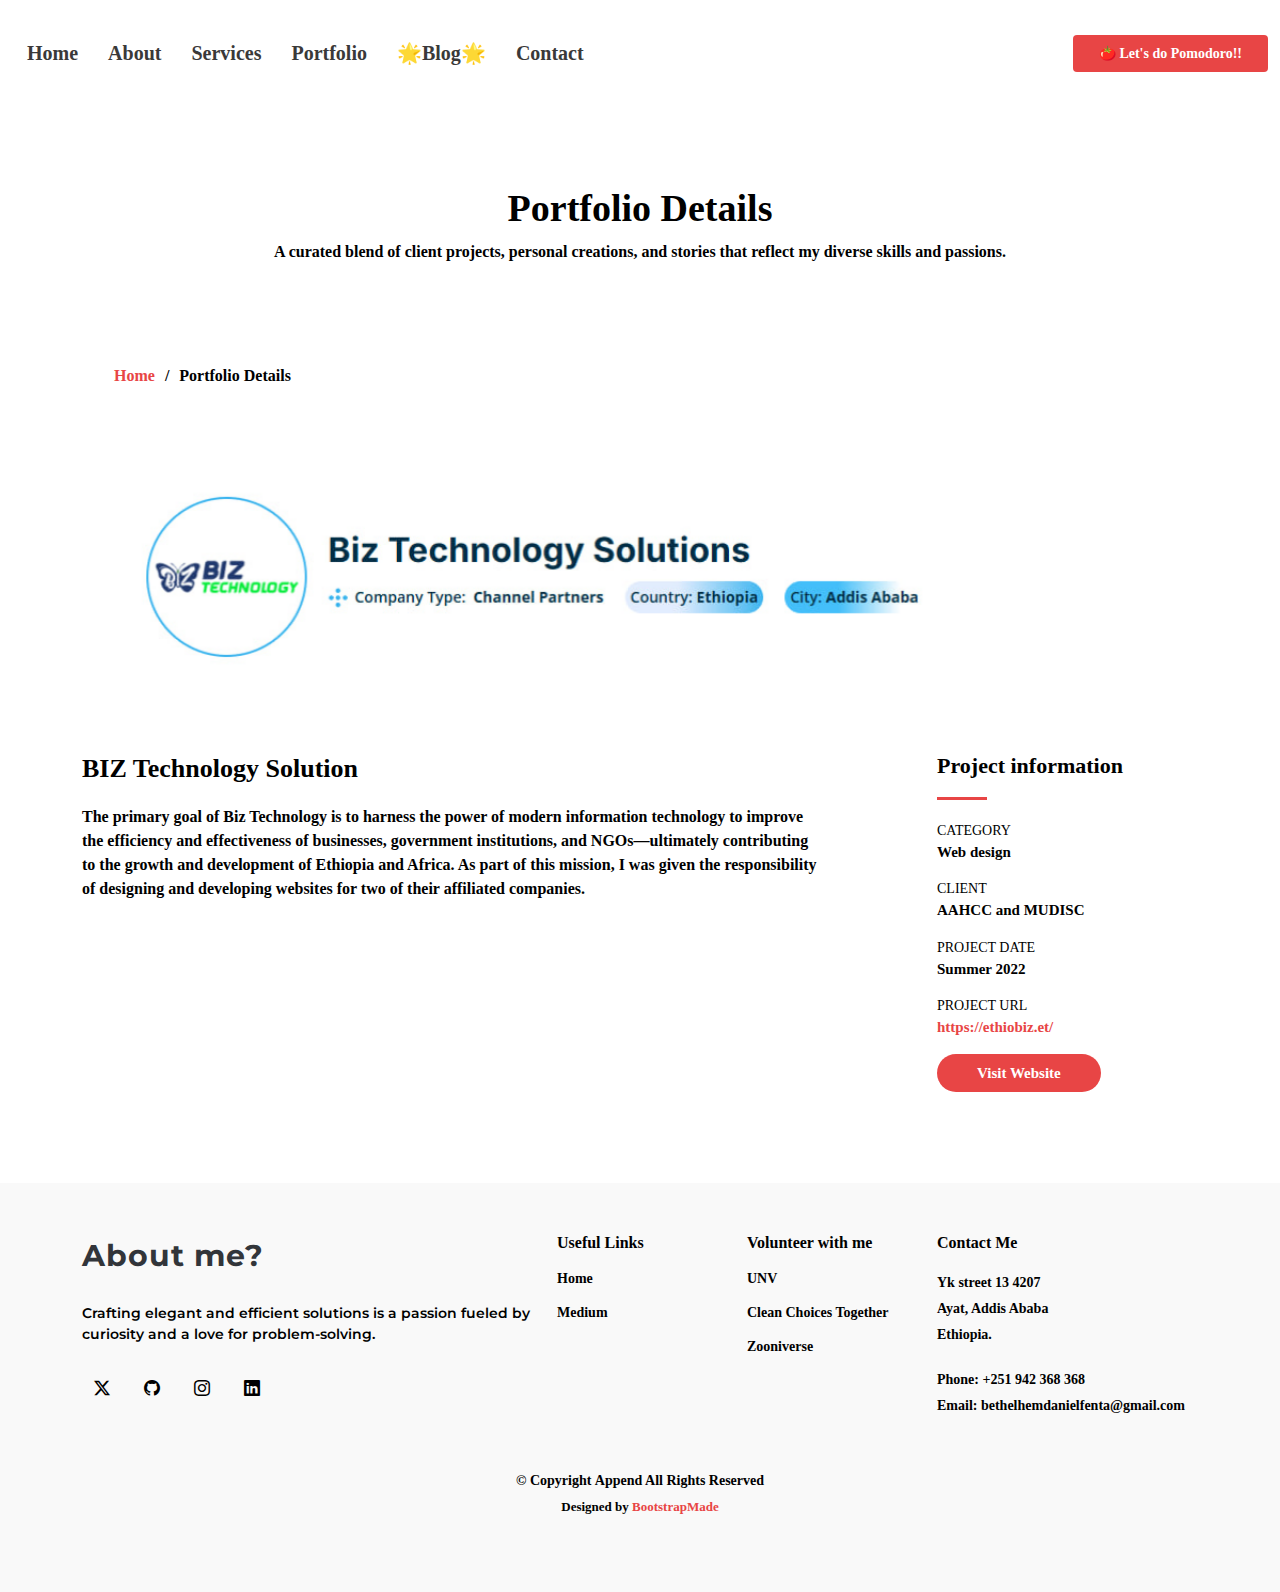
<file: biz.html>
<!DOCTYPE html>
<html lang="en">
  <head>
    <meta charset="utf-8" />
    <meta content="width=device-width, initial-scale=1.0" name="viewport" />
    <title>Portfolio Details - Bethelhem Daniel</title>
    <meta name="description" content="" />
    <meta name="keywords" content="" />

    <!-- Favicons -->
    <link href="../assets/img/cool.png" rel="icon" />
    <link href="../assets/img/apple-touch-icon.png" rel="apple-touch-icon" />

    <!-- Fonts -->
    <link href="https://fonts.googleapis.com" rel="preconnect" />
    <link href="https://fonts.gstatic.com" rel="preconnect" crossorigin />
    <link
      href="https://fonts.googleapis.com/css2?family=Open+Sans:ital,wght@0,300;0,400;0,500;0,600;0,700;0,800;1,300;1,400;1,500;1,600;1,700;1,800&family=Montserrat:ital,wght@0,100;0,200;0,300;0,400;0,500;0,600;0,700;0,800;0,900;1,100;1,200;1,300;1,400;1,500;1,600;1,700;1,800;1,900&family=Poppins:ital,wght@0,100;0,200;0,300;0,400;0,500;0,600;0,700;0,800;0,900;1,100;1,200;1,300;1,400;1,500;1,600;1,700;1,800;1,900&display=swap"
      rel="stylesheet"
    />

    <!-- Vendor CSS Files -->
    <link
      href="assets/vendor/bootstrap/css/bootstrap.min.css"
      rel="stylesheet"
    />
    <link
      href="assets/vendor/bootstrap-icons/bootstrap-icons.css"
      rel="stylesheet"
    />
    <link href="assets/vendor/aos/aos.css" rel="stylesheet" />
    <link
      href="assets/vendor/glightbox/css/glightbox.min.css"
      rel="stylesheet"
    />
    <link href="assets/vendor/swiper/swiper-bundle.min.css" rel="stylesheet" />

    <!-- Main CSS File -->
    <link href="assets/css/main.css" rel="stylesheet" />

    <!-- =======================================================
  * Template Name: Append
  * Template URL: https://bootstrapmade.com/append-bootstrap-website-template/
  * Updated: Aug 07 2024 with Bootstrap v5.3.3
  * Author: BootstrapMade.com
  * License: https://bootstrapmade.com/license/
  ======================================================== -->
  </head>

  <body class="portfolio-details-page">
    <header id="header" class="header d-flex align-items-center sticky-top">
      <div
        class="container-fluid position-relative d-flex align-items-center justify-content-between"
      >
        <nav id="navmenu" class="navmenu">
          <ul>
            <li><a href="index.html#hero">Home</a></li>
            <li><a href="index.html#about">About</a></li>
            <li><a href="index.html#services">Services</a></li>
            <li><a href="index.html#portfolio">Portfolio</a></li>

            <li><a href="blog.html">🌟Blog🌟</a></li>

            <li><a href="index.html#contact">Contact</a></li>
          </ul>
          <i class="mobile-nav-toggle d-xl-none bi bi-list"></i>
        </nav>

        <a
        class="btn-getstarted"
        href="https://alxpomodorohub.web.app"
        target="_blank"
        rel="noopener noreferrer"
        onclick="alert('🎉 Heads up! Session ID is for subscribers only. No sneak peeks 😉');"
      >
        🍅 Let's do Pomodoro!!
      </a>
      </div>
    </header>

    <main class="main">
      <!-- Page Title -->
      <div class="page-title" data-aos="fade">
        <div class="heading">
          <div class="container">
            <div class="row d-flex justify-content-center text-center">
              <div class="col-lg-8">
                <h1>Portfolio Details</h1>
                <p class="mb-0">
                  A curated blend of client projects, personal creations, and
                  stories that reflect my diverse skills and passions.
                </p>
              </div>
            </div>
          </div>
        </div>
        <nav class="breadcrumbs">
          <div class="container">
            <ol>
              <li><a href="index.html">Home</a></li>
              <li class="current">Portfolio Details</li>
            </ol>
          </div>
        </nav>
      </div>
      <!-- End Page Title -->

      <!-- Portfolio Details Section -->

      <section id="portfolio-details" class="portfolio-details section">
        
          <div class="container" data-aos="fade-up">
            <div class="portfolio-details-slider swiper init-swiper">
              <script type="application/json" class="swiper-config">
                {
                  "loop": true,
                  "speed": 600,
                  "autoplay": {
                    "delay": 5000
                  },
                  "slidesPerView": "auto",
                  "navigation": {
                    "nextEl": ".swiper-button-next",
                    "prevEl": ".swiper-button-prev"
                  },
                  "pagination": {
                    "el": ".swiper-pagination",
                    "type": "bullets",
                    "clickable": true
                  }
                }
              </script>
              <div class="swiper-wrapper align-items-center">
                <div class="swiper-slide">
                  <img src="assets/img/portfolio/biz1.jpg" alt="" />
                </div>

              

                
              </div>

              <div class="swiper-button-prev"></div>
              <div class="swiper-button-next"></div>
              <div class="swiper-pagination"></div>
            </div>

            <div class="row justify-content-between gy-4 mt-4">
              <div class="col-lg-8" data-aos="fade-up">
                <div class="portfolio-description">
                  <h2>BIZ Technology Solution</h2>
                  <p>
                    The primary goal of Biz Technology is to harness the power of modern information technology to improve the efficiency and effectiveness of businesses, government institutions, and NGOs—ultimately contributing to the growth and development of Ethiopia and Africa. As part of this mission, I was given the responsibility of designing and developing websites for two of their affiliated companies.
                  </p>
                </div>
              </div>

              <div class="col-lg-3" data-aos="fade-up" data-aos-delay="100">
                <div class="portfolio-info">
                  <h3>Project information</h3>
                  <ul>
                    <li><strong>Category</strong> Web design</li>
                    <li><strong>Client</strong> AAHCC and MUDISC</li>
                    <li><strong>Project date</strong> Summer 2022</li>
                    <li>
                      <strong>Project URL</strong>
                      <a href="#">https://ethiobiz.et/</a>
                    </li>
                    <li>
                      <a href="#" class="btn-visit align-self-start"
                        >Visit Website</a
                      >
                    </li>
                  </ul>
                </div>
              </div>
            </div>
          </div>
        </div>
      </section>

      <!-- /Portfolio Details Section -->
    </main>

    <footer id="footer" class="footer position-relative light-background">
      <div class="container footer-top">
        <div class="row gy-4">
          <div class="col-lg-5 col-md-12 footer-about">
            <a href="index.html" class="logo d-flex align-items-center">
              <span class="sitename">About me?</span>
            </a>
            <p>
              Crafting elegant and efficient solutions is a passion fueled by
              curiosity and a love for problem-solving.
            </p>
            <div class="social-links d-flex mt-4">
              <a href="https://x.com/BethDaniel_F" target="_blank"
                ><i class="bi bi-twitter-x"></i
              ></a>
              <a href="https://github.com/Bethel-21" target="_blank"
                ><i class="bi bi-github"></i
              ></a>
              <a href="https://www.instagram.com/bethdaniell07" target="_blank"
                ><i class="bi bi-instagram"></i
              ></a>
              <a
                href="https://www.linkedin.com/in/bethelhem-daniel-33154b2ab"
                target="_blank"
                ><i class="bi bi-linkedin"></i
              ></a>
            </div>
          </div>

          <div class="col-lg-2 col-6 footer-links">
            <h4>Useful Links</h4>
            <ul>
              <li><a href="index.html">Home</a></li>
              <li>
                <a
                  href="https://medium.com/@bethelhemdanielfenta"
                  target="_blank"
                  >Medium</a
                >
              </li>
            </ul>
          </div>

          <div class="col-lg-2 col-6 footer-links">
            <h4>Volunteer with me</h4>
            <ul>
              <li><a href="https://www.unv.org" target="_blank">UNV</a></li>
              <li>
                <a href="https://cleanchoicestogether.org" target="_blank"
                  >Clean Choices Together</a
                >
              </li>
              <li>
                <a href="https://www.zooniverse.org" target="_blank"
                  >Zooniverse</a
                >
              </li>
            </ul>
          </div>

          <div
            class="col-lg-3 col-md-12 footer-contact text-center text-md-start"
          >
            <h4>Contact Me</h4>
            <p>Yk street 13 4207</p>
            <p>Ayat, Addis Ababa</p>
            <p>Ethiopia.</p>
            <p class="mt-4">
              <strong>Phone:</strong> <span>+251 942 368 368</span>
            </p>
            <p>
              <strong>Email:</strong>
              <span>bethelhemdanielfenta@gmail.com</span>
            </p>
          </div>
        </div>
      </div>

      <div class="container copyright text-center mt-4">
        <p>
          © <span>Copyright</span> <strong class="sitename">Append</strong>
          <span>All Rights Reserved</span>
        </p>
        <div class="credits">
          <!-- All the links in the footer should remain intact. -->
          <!-- You can delete the links only if you've purchased the pro version. -->
          <!-- Licensing information: https://bootstrapmade.com/license/ -->
          <!-- Purchase the pro version with working PHP/AJAX contact form: [buy-url] -->
          Designed by <a href="https://bootstrapmade.com/">BootstrapMade</a>
        </div>
      </div>
    </footer>

    <!-- Scroll Top -->
    <a
      href="#"
      id="scroll-top"
      class="scroll-top d-flex align-items-center justify-content-center"
      ><i class="bi bi-arrow-up-short"></i
    ></a>

    <!-- Preloader -->
    <div id="preloader"></div>

    <!-- Vendor JS Files -->
    <script src="assets/vendor/bootstrap/js/bootstrap.bundle.min.js"></script>
    <script src="assets/vendor/php-email-form/validate.js"></script>
    <script src="assets/vendor/aos/aos.js"></script>
    <script src="assets/vendor/glightbox/js/glightbox.min.js"></script>
    <script src="assets/vendor/purecounter/purecounter_vanilla.js"></script>
    <script src="assets/vendor/imagesloaded/imagesloaded.pkgd.min.js"></script>
    <script src="assets/vendor/isotope-layout/isotope.pkgd.min.js"></script>
    <script src="assets/vendor/swiper/swiper-bundle.min.js"></script>

    <!-- Main JS File -->
    <script src="assets/js/main.js"></script>
  </body>
</html>
</file>
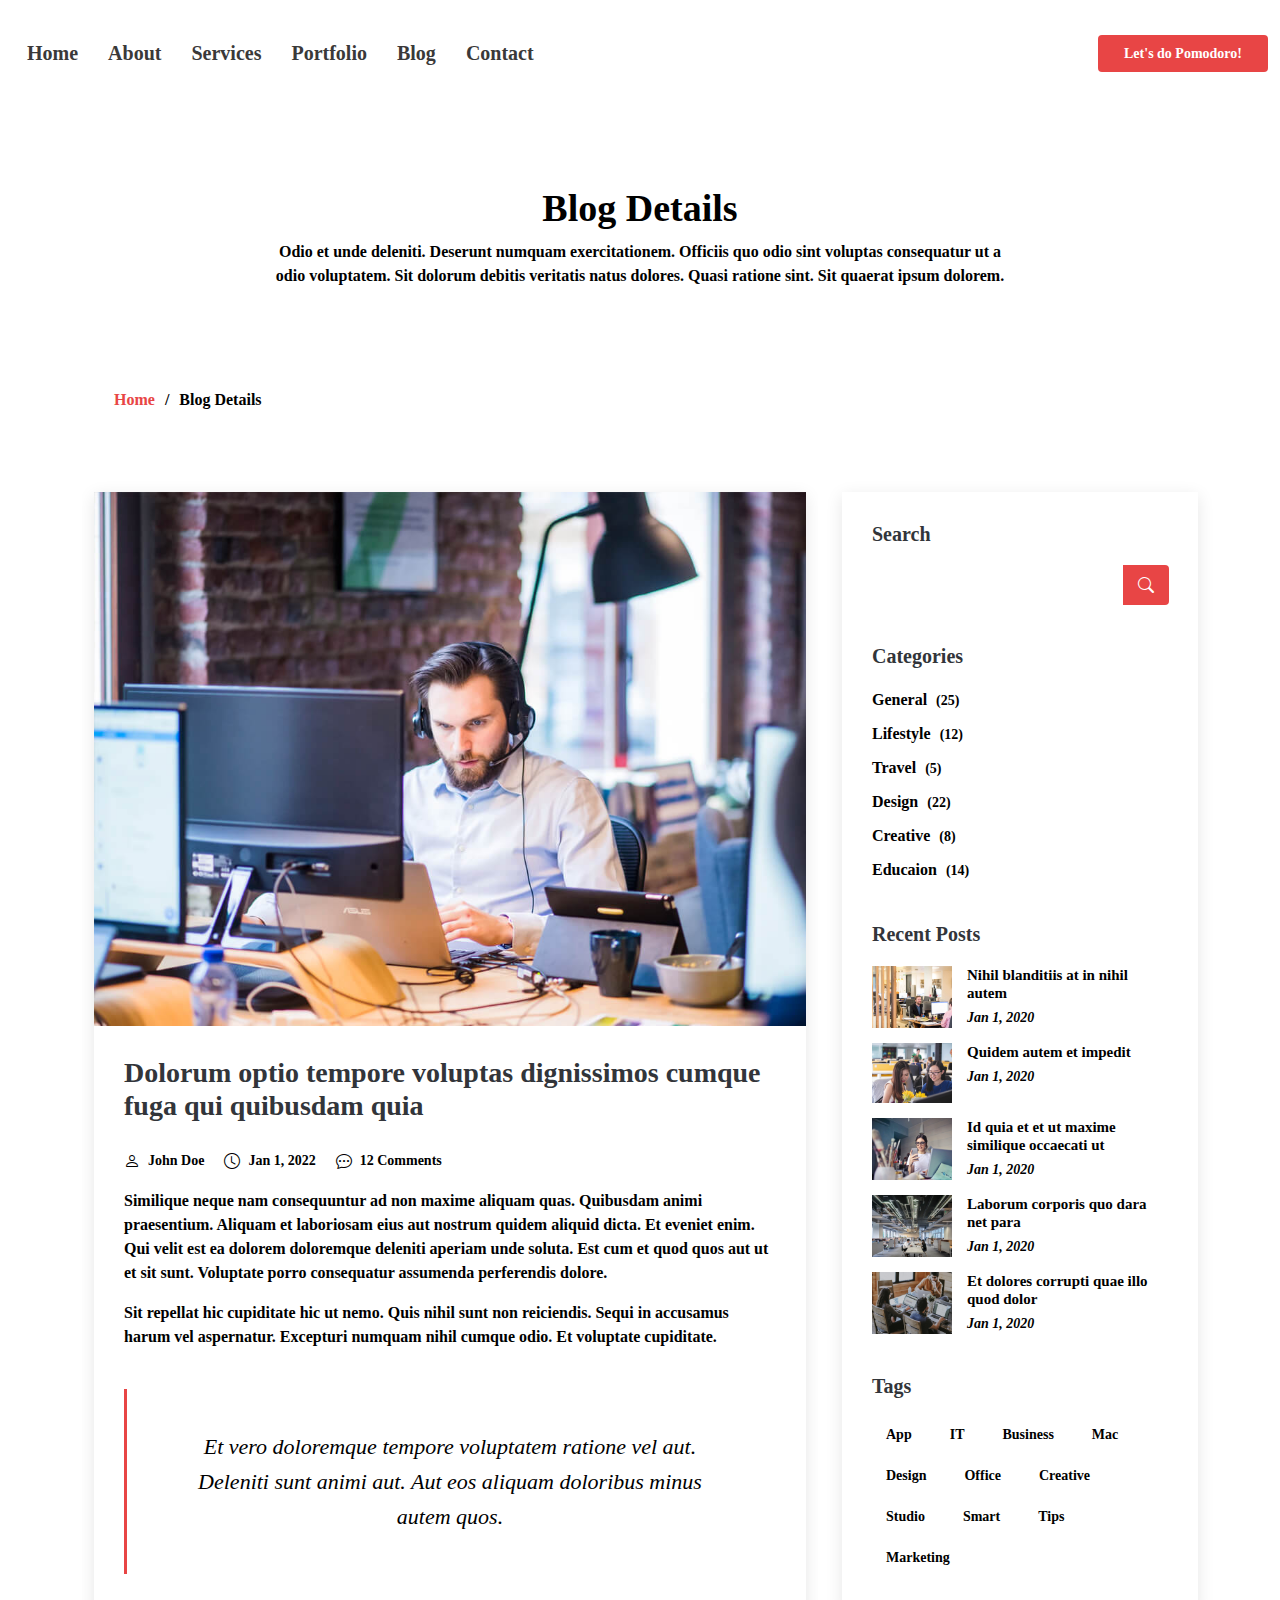
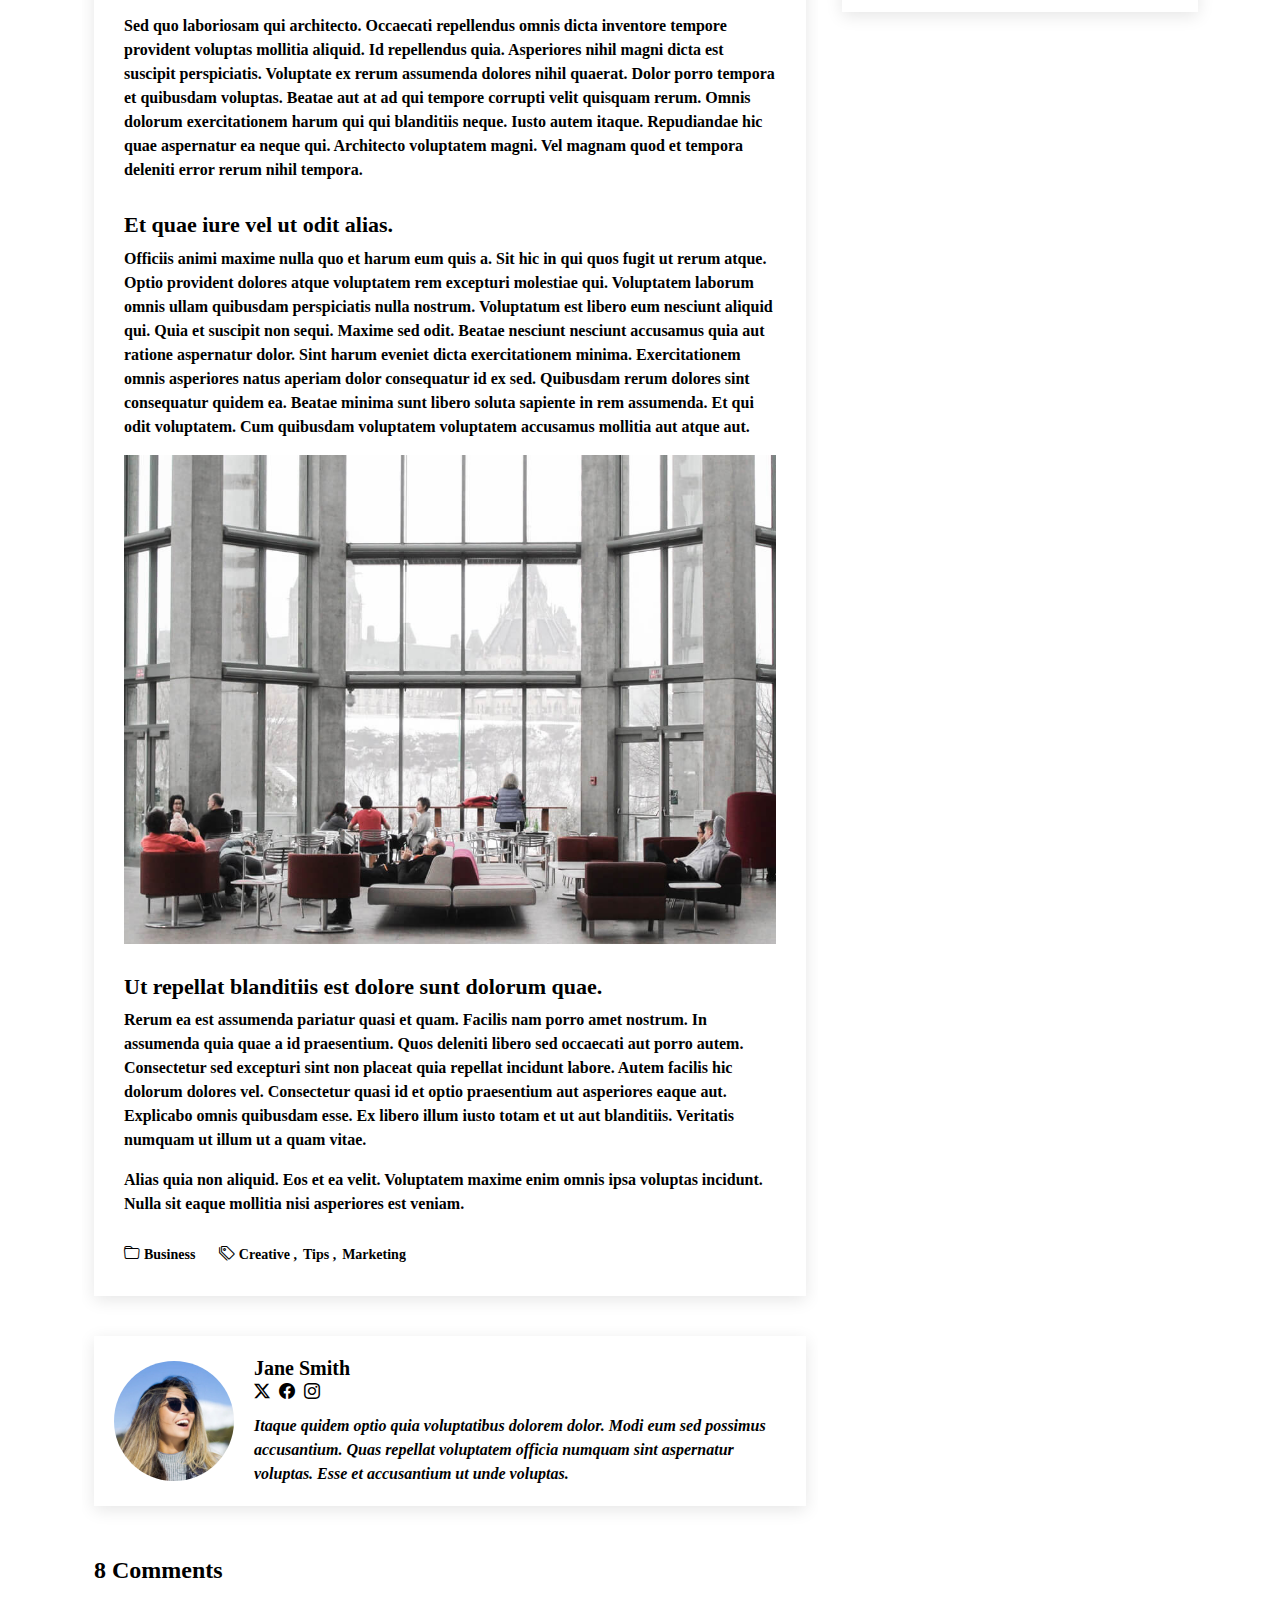
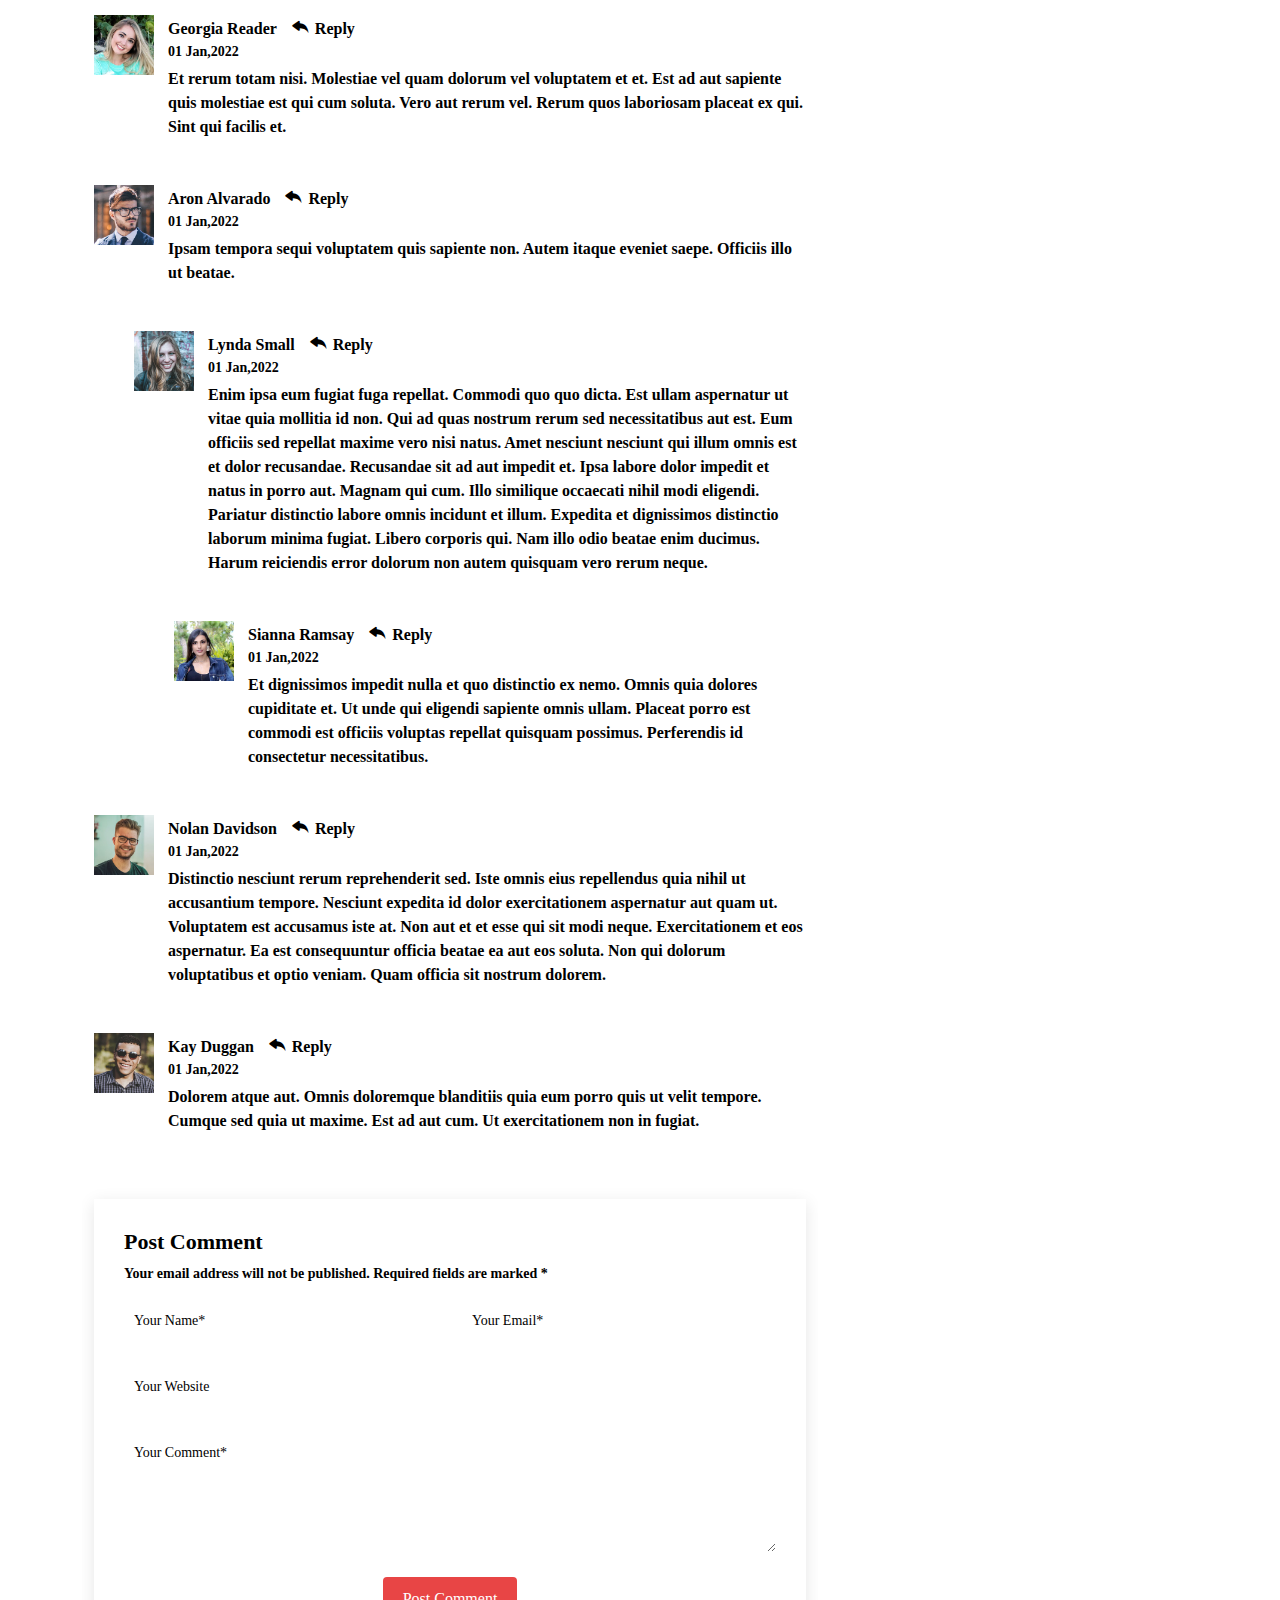
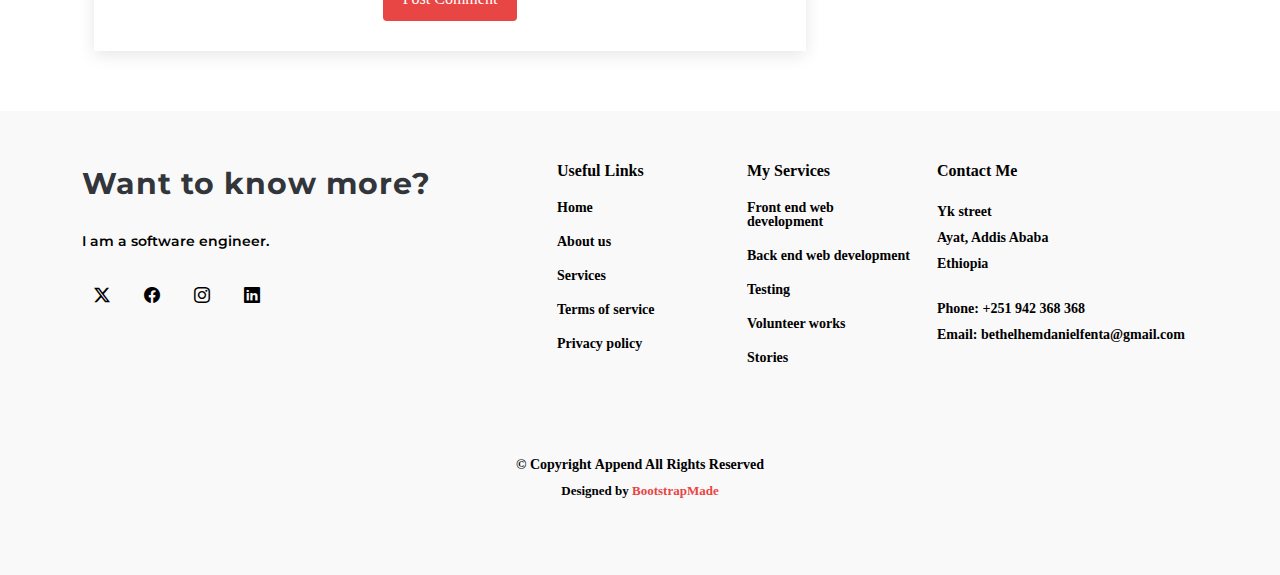
<file: blog-details.html>
<!DOCTYPE html>
<html lang="en">

<head>
  <meta charset="utf-8">
  <meta content="width=device-width, initial-scale=1.0" name="viewport">
  <title>Blog Details - Bethelhem Daniel</title>
  <meta name="description" content="">
  <meta name="keywords" content="">

  <!-- Favicons -->
  <link href="assets/img/cool.png" rel="icon">
  <link href="assets/img/apple-touch-icon.png" rel="apple-touch-icon">

  <!-- Fonts -->
  <link href="https://fonts.googleapis.com" rel="preconnect">
  <link href="https://fonts.gstatic.com" rel="preconnect" crossorigin>
  <link href="https://fonts.googleapis.com/css2?family=Open+Sans:ital,wght@0,300;0,400;0,500;0,600;0,700;0,800;1,300;1,400;1,500;1,600;1,700;1,800&family=Montserrat:ital,wght@0,100;0,200;0,300;0,400;0,500;0,600;0,700;0,800;0,900;1,100;1,200;1,300;1,400;1,500;1,600;1,700;1,800;1,900&family=Poppins:ital,wght@0,100;0,200;0,300;0,400;0,500;0,600;0,700;0,800;0,900;1,100;1,200;1,300;1,400;1,500;1,600;1,700;1,800;1,900&display=swap" rel="stylesheet">

  <!-- Vendor CSS Files -->
  <link href="assets/vendor/bootstrap/css/bootstrap.min.css" rel="stylesheet">
  <link href="assets/vendor/bootstrap-icons/bootstrap-icons.css" rel="stylesheet">
  <link href="assets/vendor/aos/aos.css" rel="stylesheet">
  <link href="assets/vendor/glightbox/css/glightbox.min.css" rel="stylesheet">
  <link href="assets/vendor/swiper/swiper-bundle.min.css" rel="stylesheet">

  <!-- Main CSS File -->
  <link href="assets/css/main.css" rel="stylesheet">

  <!-- =======================================================
  * Template Name: Append
  * Template URL: https://bootstrapmade.com/append-bootstrap-website-template/
  * Updated: Aug 07 2024 with Bootstrap v5.3.3
  * Author: BootstrapMade.com
  * License: https://bootstrapmade.com/license/
  ======================================================== -->
</head>

<body class="blog-details-page">

  <header id="header" class="header d-flex align-items-center sticky-top">
    <div class="container-fluid position-relative d-flex align-items-center justify-content-between">

      

      <nav id="navmenu" class="navmenu">
        <ul>
          <li><a href="index.html#hero">Home</a></li>
          <li><a href="index.html#about">About</a></li>
          <li><a href="index.html#services">Services</a></li>
          <li><a href="index.html#portfolio">Portfolio</a></li>
        
          <li><a href="blog.html">Blog</a></li>
          
          <li><a href="index.html#contact">Contact</a></li>
        </ul>
        <i class="mobile-nav-toggle d-xl-none bi bi-list"></i>
      </nav>

      <a class="btn-getstarted" href="https://alxpomodorohub.web.app" target="_blank" rel="noopener noreferrer">Let's do Pomodoro!</a>

    </div>
  </header>

  <main class="main">

    <!-- Page Title -->
    <div class="page-title" data-aos="fade">
      <div class="heading">
        <div class="container">
          <div class="row d-flex justify-content-center text-center">
            <div class="col-lg-8">
              <h1>Blog Details</h1>
              <p class="mb-0">Odio et unde deleniti. Deserunt numquam exercitationem. Officiis quo odio sint voluptas consequatur ut a odio voluptatem. Sit dolorum debitis veritatis natus dolores. Quasi ratione sint. Sit quaerat ipsum dolorem.</p>
            </div>
          </div>
        </div>
      </div>
      <nav class="breadcrumbs">
        <div class="container">
          <ol>
            <li><a href="index.html">Home</a></li>
            <li class="current">Blog Details</li>
          </ol>
        </div>
      </nav>
    </div><!-- End Page Title -->

    <div class="container">
      <div class="row">

        <div class="col-lg-8">

          <!-- Blog Details Section -->
          <section id="blog-details" class="blog-details section">
            <div class="container">

              <article class="article">

                <div class="post-img">
                  <img src="assets/img/blog/blog-1.jpg" alt="" class="img-fluid">
                </div>

                <h2 class="title">Dolorum optio tempore voluptas dignissimos cumque fuga qui quibusdam quia</h2>

                <div class="meta-top">
                  <ul>
                    <li class="d-flex align-items-center"><i class="bi bi-person"></i> <a href="blog-details.html">John Doe</a></li>
                    <li class="d-flex align-items-center"><i class="bi bi-clock"></i> <a href="blog-details.html"><time datetime="2020-01-01">Jan 1, 2022</time></a></li>
                    <li class="d-flex align-items-center"><i class="bi bi-chat-dots"></i> <a href="blog-details.html">12 Comments</a></li>
                  </ul>
                </div><!-- End meta top -->

                <div class="content">
                  <p>
                    Similique neque nam consequuntur ad non maxime aliquam quas. Quibusdam animi praesentium. Aliquam et laboriosam eius aut nostrum quidem aliquid dicta.
                    Et eveniet enim. Qui velit est ea dolorem doloremque deleniti aperiam unde soluta. Est cum et quod quos aut ut et sit sunt. Voluptate porro consequatur assumenda perferendis dolore.
                  </p>

                  <p>
                    Sit repellat hic cupiditate hic ut nemo. Quis nihil sunt non reiciendis. Sequi in accusamus harum vel aspernatur. Excepturi numquam nihil cumque odio. Et voluptate cupiditate.
                  </p>

                  <blockquote>
                    <p>
                      Et vero doloremque tempore voluptatem ratione vel aut. Deleniti sunt animi aut. Aut eos aliquam doloribus minus autem quos.
                    </p>
                  </blockquote>

                  <p>
                    Sed quo laboriosam qui architecto. Occaecati repellendus omnis dicta inventore tempore provident voluptas mollitia aliquid. Id repellendus quia. Asperiores nihil magni dicta est suscipit perspiciatis. Voluptate ex rerum assumenda dolores nihil quaerat.
                    Dolor porro tempora et quibusdam voluptas. Beatae aut at ad qui tempore corrupti velit quisquam rerum. Omnis dolorum exercitationem harum qui qui blanditiis neque.
                    Iusto autem itaque. Repudiandae hic quae aspernatur ea neque qui. Architecto voluptatem magni. Vel magnam quod et tempora deleniti error rerum nihil tempora.
                  </p>

                  <h3>Et quae iure vel ut odit alias.</h3>
                  <p>
                    Officiis animi maxime nulla quo et harum eum quis a. Sit hic in qui quos fugit ut rerum atque. Optio provident dolores atque voluptatem rem excepturi molestiae qui. Voluptatem laborum omnis ullam quibusdam perspiciatis nulla nostrum. Voluptatum est libero eum nesciunt aliquid qui.
                    Quia et suscipit non sequi. Maxime sed odit. Beatae nesciunt nesciunt accusamus quia aut ratione aspernatur dolor. Sint harum eveniet dicta exercitationem minima. Exercitationem omnis asperiores natus aperiam dolor consequatur id ex sed. Quibusdam rerum dolores sint consequatur quidem ea.
                    Beatae minima sunt libero soluta sapiente in rem assumenda. Et qui odit voluptatem. Cum quibusdam voluptatem voluptatem accusamus mollitia aut atque aut.
                  </p>
                  <img src="assets/img/blog/blog-inside-post.jpg" class="img-fluid" alt="">

                  <h3>Ut repellat blanditiis est dolore sunt dolorum quae.</h3>
                  <p>
                    Rerum ea est assumenda pariatur quasi et quam. Facilis nam porro amet nostrum. In assumenda quia quae a id praesentium. Quos deleniti libero sed occaecati aut porro autem. Consectetur sed excepturi sint non placeat quia repellat incidunt labore. Autem facilis hic dolorum dolores vel.
                    Consectetur quasi id et optio praesentium aut asperiores eaque aut. Explicabo omnis quibusdam esse. Ex libero illum iusto totam et ut aut blanditiis. Veritatis numquam ut illum ut a quam vitae.
                  </p>
                  <p>
                    Alias quia non aliquid. Eos et ea velit. Voluptatem maxime enim omnis ipsa voluptas incidunt. Nulla sit eaque mollitia nisi asperiores est veniam.
                  </p>

                </div><!-- End post content -->

                <div class="meta-bottom">
                  <i class="bi bi-folder"></i>
                  <ul class="cats">
                    <li><a href="#">Business</a></li>
                  </ul>

                  <i class="bi bi-tags"></i>
                  <ul class="tags">
                    <li><a href="#">Creative</a></li>
                    <li><a href="#">Tips</a></li>
                    <li><a href="#">Marketing</a></li>
                  </ul>
                </div><!-- End meta bottom -->

              </article>

            </div>
          </section><!-- /Blog Details Section -->

          <!-- Blog Author Section -->
          <section id="blog-author" class="blog-author section">

            <div class="container">
              <div class="author-container d-flex align-items-center">
                <img src="assets/img/blog/blog-author.jpg" class="rounded-circle flex-shrink-0" alt="">
                <div>
                  <h4>Jane Smith</h4>
                  <div class="social-links">
                    <a href="https://x.com/#"><i class="bi bi-twitter-x"></i></a>
                    <a href="https://facebook.com/#"><i class="bi bi-facebook"></i></a>
                    <a href="https://instagram.com/#"><i class="biu bi-instagram"></i></a>
                  </div>
                  <p>
                    Itaque quidem optio quia voluptatibus dolorem dolor. Modi eum sed possimus accusantium. Quas repellat voluptatem officia numquam sint aspernatur voluptas. Esse et accusantium ut unde voluptas.
                  </p>
                </div>
              </div>
            </div>

          </section><!-- /Blog Author Section -->

          <!-- Blog Comments Section -->
          <section id="blog-comments" class="blog-comments section">

            <div class="container">

              <h4 class="comments-count">8 Comments</h4>

              <div id="comment-1" class="comment">
                <div class="d-flex">
                  <div class="comment-img"><img src="assets/img/blog/comments-1.jpg" alt=""></div>
                  <div>
                    <h5><a href="">Georgia Reader</a> <a href="#" class="reply"><i class="bi bi-reply-fill"></i> Reply</a></h5>
                    <time datetime="2020-01-01">01 Jan,2022</time>
                    <p>
                      Et rerum totam nisi. Molestiae vel quam dolorum vel voluptatem et et. Est ad aut sapiente quis molestiae est qui cum soluta.
                      Vero aut rerum vel. Rerum quos laboriosam placeat ex qui. Sint qui facilis et.
                    </p>
                  </div>
                </div>
              </div><!-- End comment #1 -->

              <div id="comment-2" class="comment">
                <div class="d-flex">
                  <div class="comment-img"><img src="assets/img/blog/comments-2.jpg" alt=""></div>
                  <div>
                    <h5><a href="">Aron Alvarado</a> <a href="#" class="reply"><i class="bi bi-reply-fill"></i> Reply</a></h5>
                    <time datetime="2020-01-01">01 Jan,2022</time>
                    <p>
                      Ipsam tempora sequi voluptatem quis sapiente non. Autem itaque eveniet saepe. Officiis illo ut beatae.
                    </p>
                  </div>
                </div>

                <div id="comment-reply-1" class="comment comment-reply">
                  <div class="d-flex">
                    <div class="comment-img"><img src="assets/img/blog/comments-3.jpg" alt=""></div>
                    <div>
                      <h5><a href="">Lynda Small</a> <a href="#" class="reply"><i class="bi bi-reply-fill"></i> Reply</a></h5>
                      <time datetime="2020-01-01">01 Jan,2022</time>
                      <p>
                        Enim ipsa eum fugiat fuga repellat. Commodi quo quo dicta. Est ullam aspernatur ut vitae quia mollitia id non. Qui ad quas nostrum rerum sed necessitatibus aut est. Eum officiis sed repellat maxime vero nisi natus. Amet nesciunt nesciunt qui illum omnis est et dolor recusandae.

                        Recusandae sit ad aut impedit et. Ipsa labore dolor impedit et natus in porro aut. Magnam qui cum. Illo similique occaecati nihil modi eligendi. Pariatur distinctio labore omnis incidunt et illum. Expedita et dignissimos distinctio laborum minima fugiat.

                        Libero corporis qui. Nam illo odio beatae enim ducimus. Harum reiciendis error dolorum non autem quisquam vero rerum neque.
                      </p>
                    </div>
                  </div>

                  <div id="comment-reply-2" class="comment comment-reply">
                    <div class="d-flex">
                      <div class="comment-img"><img src="assets/img/blog/comments-4.jpg" alt=""></div>
                      <div>
                        <h5><a href="">Sianna Ramsay</a> <a href="#" class="reply"><i class="bi bi-reply-fill"></i> Reply</a></h5>
                        <time datetime="2020-01-01">01 Jan,2022</time>
                        <p>
                          Et dignissimos impedit nulla et quo distinctio ex nemo. Omnis quia dolores cupiditate et. Ut unde qui eligendi sapiente omnis ullam. Placeat porro est commodi est officiis voluptas repellat quisquam possimus. Perferendis id consectetur necessitatibus.
                        </p>
                      </div>
                    </div>

                  </div><!-- End comment reply #2-->

                </div><!-- End comment reply #1-->

              </div><!-- End comment #2-->

              <div id="comment-3" class="comment">
                <div class="d-flex">
                  <div class="comment-img"><img src="assets/img/blog/comments-5.jpg" alt=""></div>
                  <div>
                    <h5><a href="">Nolan Davidson</a> <a href="#" class="reply"><i class="bi bi-reply-fill"></i> Reply</a></h5>
                    <time datetime="2020-01-01">01 Jan,2022</time>
                    <p>
                      Distinctio nesciunt rerum reprehenderit sed. Iste omnis eius repellendus quia nihil ut accusantium tempore. Nesciunt expedita id dolor exercitationem aspernatur aut quam ut. Voluptatem est accusamus iste at.
                      Non aut et et esse qui sit modi neque. Exercitationem et eos aspernatur. Ea est consequuntur officia beatae ea aut eos soluta. Non qui dolorum voluptatibus et optio veniam. Quam officia sit nostrum dolorem.
                    </p>
                  </div>
                </div>

              </div><!-- End comment #3 -->

              <div id="comment-4" class="comment">
                <div class="d-flex">
                  <div class="comment-img"><img src="assets/img/blog/comments-6.jpg" alt=""></div>
                  <div>
                    <h5><a href="">Kay Duggan</a> <a href="#" class="reply"><i class="bi bi-reply-fill"></i> Reply</a></h5>
                    <time datetime="2020-01-01">01 Jan,2022</time>
                    <p>
                      Dolorem atque aut. Omnis doloremque blanditiis quia eum porro quis ut velit tempore. Cumque sed quia ut maxime. Est ad aut cum. Ut exercitationem non in fugiat.
                    </p>
                  </div>
                </div>

              </div><!-- End comment #4 -->

            </div>

          </section><!-- /Blog Comments Section -->

          <!-- Comment Form Section -->
          <section id="comment-form" class="comment-form section">
            <div class="container">

              <form action="">

                <h4>Post Comment</h4>
                <p>Your email address will not be published. Required fields are marked * </p>
                <div class="row">
                  <div class="col-md-6 form-group">
                    <input name="name" type="text" class="form-control" placeholder="Your Name*">
                  </div>
                  <div class="col-md-6 form-group">
                    <input name="email" type="text" class="form-control" placeholder="Your Email*">
                  </div>
                </div>
                <div class="row">
                  <div class="col form-group">
                    <input name="website" type="text" class="form-control" placeholder="Your Website">
                  </div>
                </div>
                <div class="row">
                  <div class="col form-group">
                    <textarea name="comment" class="form-control" placeholder="Your Comment*"></textarea>
                  </div>
                </div>

                <div class="text-center">
                  <button type="submit" class="btn btn-primary">Post Comment</button>
                </div>

              </form>

            </div>
          </section><!-- /Comment Form Section -->

        </div>

        <div class="col-lg-4 sidebar">

          <div class="widgets-container">

            <!-- Search Widget -->
            <div class="search-widget widget-item">

              <h3 class="widget-title">Search</h3>
              <form action="">
                <input type="text">
                <button type="submit" title="Search"><i class="bi bi-search"></i></button>
              </form>

            </div><!--/Search Widget -->

            <!-- Categories Widget -->
            <div class="categories-widget widget-item">

              <h3 class="widget-title">Categories</h3>
              <ul class="mt-3">
                <li><a href="#">General <span>(25)</span></a></li>
                <li><a href="#">Lifestyle <span>(12)</span></a></li>
                <li><a href="#">Travel <span>(5)</span></a></li>
                <li><a href="#">Design <span>(22)</span></a></li>
                <li><a href="#">Creative <span>(8)</span></a></li>
                <li><a href="#">Educaion <span>(14)</span></a></li>
              </ul>

            </div><!--/Categories Widget -->

            <!-- Recent Posts Widget -->
            <div class="recent-posts-widget widget-item">

              <h3 class="widget-title">Recent Posts</h3>

              <div class="post-item">
                <img src="assets/img/blog/blog-recent-1.jpg" alt="" class="flex-shrink-0">
                <div>
                  <h4><a href="blog-details.html">Nihil blanditiis at in nihil autem</a></h4>
                  <time datetime="2020-01-01">Jan 1, 2020</time>
                </div>
              </div><!-- End recent post item-->

              <div class="post-item">
                <img src="assets/img/blog/blog-recent-2.jpg" alt="" class="flex-shrink-0">
                <div>
                  <h4><a href="blog-details.html">Quidem autem et impedit</a></h4>
                  <time datetime="2020-01-01">Jan 1, 2020</time>
                </div>
              </div><!-- End recent post item-->

              <div class="post-item">
                <img src="assets/img/blog/blog-recent-3.jpg" alt="" class="flex-shrink-0">
                <div>
                  <h4><a href="blog-details.html">Id quia et et ut maxime similique occaecati ut</a></h4>
                  <time datetime="2020-01-01">Jan 1, 2020</time>
                </div>
              </div><!-- End recent post item-->

              <div class="post-item">
                <img src="assets/img/blog/blog-recent-4.jpg" alt="" class="flex-shrink-0">
                <div>
                  <h4><a href="blog-details.html">Laborum corporis quo dara net para</a></h4>
                  <time datetime="2020-01-01">Jan 1, 2020</time>
                </div>
              </div><!-- End recent post item-->

              <div class="post-item">
                <img src="assets/img/blog/blog-recent-5.jpg" alt="" class="flex-shrink-0">
                <div>
                  <h4><a href="blog-details.html">Et dolores corrupti quae illo quod dolor</a></h4>
                  <time datetime="2020-01-01">Jan 1, 2020</time>
                </div>
              </div><!-- End recent post item-->

            </div><!--/Recent Posts Widget -->

            <!-- Tags Widget -->
            <div class="tags-widget widget-item">

              <h3 class="widget-title">Tags</h3>
              <ul>
                <li><a href="#">App</a></li>
                <li><a href="#">IT</a></li>
                <li><a href="#">Business</a></li>
                <li><a href="#">Mac</a></li>
                <li><a href="#">Design</a></li>
                <li><a href="#">Office</a></li>
                <li><a href="#">Creative</a></li>
                <li><a href="#">Studio</a></li>
                <li><a href="#">Smart</a></li>
                <li><a href="#">Tips</a></li>
                <li><a href="#">Marketing</a></li>
              </ul>

            </div><!--/Tags Widget -->

          </div>

        </div>

      </div>
    </div>

  </main>

  <footer id="footer" class="footer position-relative light-background">
      <div class="container footer-top">
        <div class="row gy-4">
          <div class="col-lg-5 col-md-12 footer-about">
            <a href="index.html" class="logo d-flex align-items-center">
              <span class="sitename">Want to know more?</span>
            </a>
            <p>
              I am a software engineer.
            </p>
            <div class="social-links d-flex mt-4">
              <a href=""><i class="bi bi-twitter-x"></i></a>
              <a href=""><i class="bi bi-facebook"></i></a>
              <a href=""><i class="bi bi-instagram"></i></a>
              <a href=""><i class="bi bi-linkedin"></i></a>
            </div>
          </div>

          <div class="col-lg-2 col-6 footer-links">
            <h4>Useful Links</h4>
            <ul>
              <li><a href="#">Home</a></li>
              <li><a href="#">About us</a></li>
              <li><a href="#">Services</a></li>
              <li><a href="#">Terms of service</a></li>
              <li><a href="#">Privacy policy</a></li>
            </ul>
          </div>

          <div class="col-lg-2 col-6 footer-links">
            <h4>My Services</h4>
            <ul>
              <li><a href="#">Front end web development</a></li>
              <li><a href="#">Back end web development</a></li>
              <li><a href="#">Testing</a></li>
              <li><a href="#">Volunteer works</a></li>
              <li><a href="#">Stories</a></li>
            </ul>
          </div>

          <div
            class="col-lg-3 col-md-12 footer-contact text-center text-md-start"
          >
            <h4>Contact Me</h4>
            <p>Yk street</p>
            <p>Ayat, Addis Ababa</p>
            <p>Ethiopia</p>
            <p class="mt-4">
              <strong>Phone:</strong> <span>+251 942 368 368</span>
            </p>
            <p><strong>Email:</strong> <span>bethelhemdanielfenta@gmail.com</span></p>
          </div>
        </div>
      </div>

      <div class="container copyright text-center mt-4">
        <p>
          © <span>Copyright</span> <strong class="sitename">Append</strong>
          <span>All Rights Reserved</span>
        </p>
        <div class="credits">
          <!-- All the links in the footer should remain intact. -->
          <!-- You can delete the links only if you've purchased the pro version. -->
          <!-- Licensing information: https://bootstrapmade.com/license/ -->
          <!-- Purchase the pro version with working PHP/AJAX contact form: [buy-url] -->
          Designed by <a href="https://bootstrapmade.com/">BootstrapMade</a>
        </div>
      </div>
    </footer>

    <!-- Scroll Top -->
    <a
      href="#"
      id="scroll-top"
      class="scroll-top d-flex align-items-center justify-content-center"
      ><i class="bi bi-arrow-up-short"></i
    ></a>

    <!-- Preloader -->
    <div id="preloader"></div>

    <!-- Vendor JS Files -->
    <script src="assets/vendor/bootstrap/js/bootstrap.bundle.min.js"></script>
    <script src="assets/vendor/php-email-form/validate.js"></script>
    <script src="assets/vendor/aos/aos.js"></script>
    <script src="assets/vendor/glightbox/js/glightbox.min.js"></script>
    <script src="assets/vendor/purecounter/purecounter_vanilla.js"></script>
    <script src="assets/vendor/imagesloaded/imagesloaded.pkgd.min.js"></script>
    <script src="assets/vendor/isotope-layout/isotope.pkgd.min.js"></script>
    <script src="assets/vendor/swiper/swiper-bundle.min.js"></script>

    <!-- Main JS File -->
    <script src="assets/js/main.js"></script>
  </body>
</html>
</file>
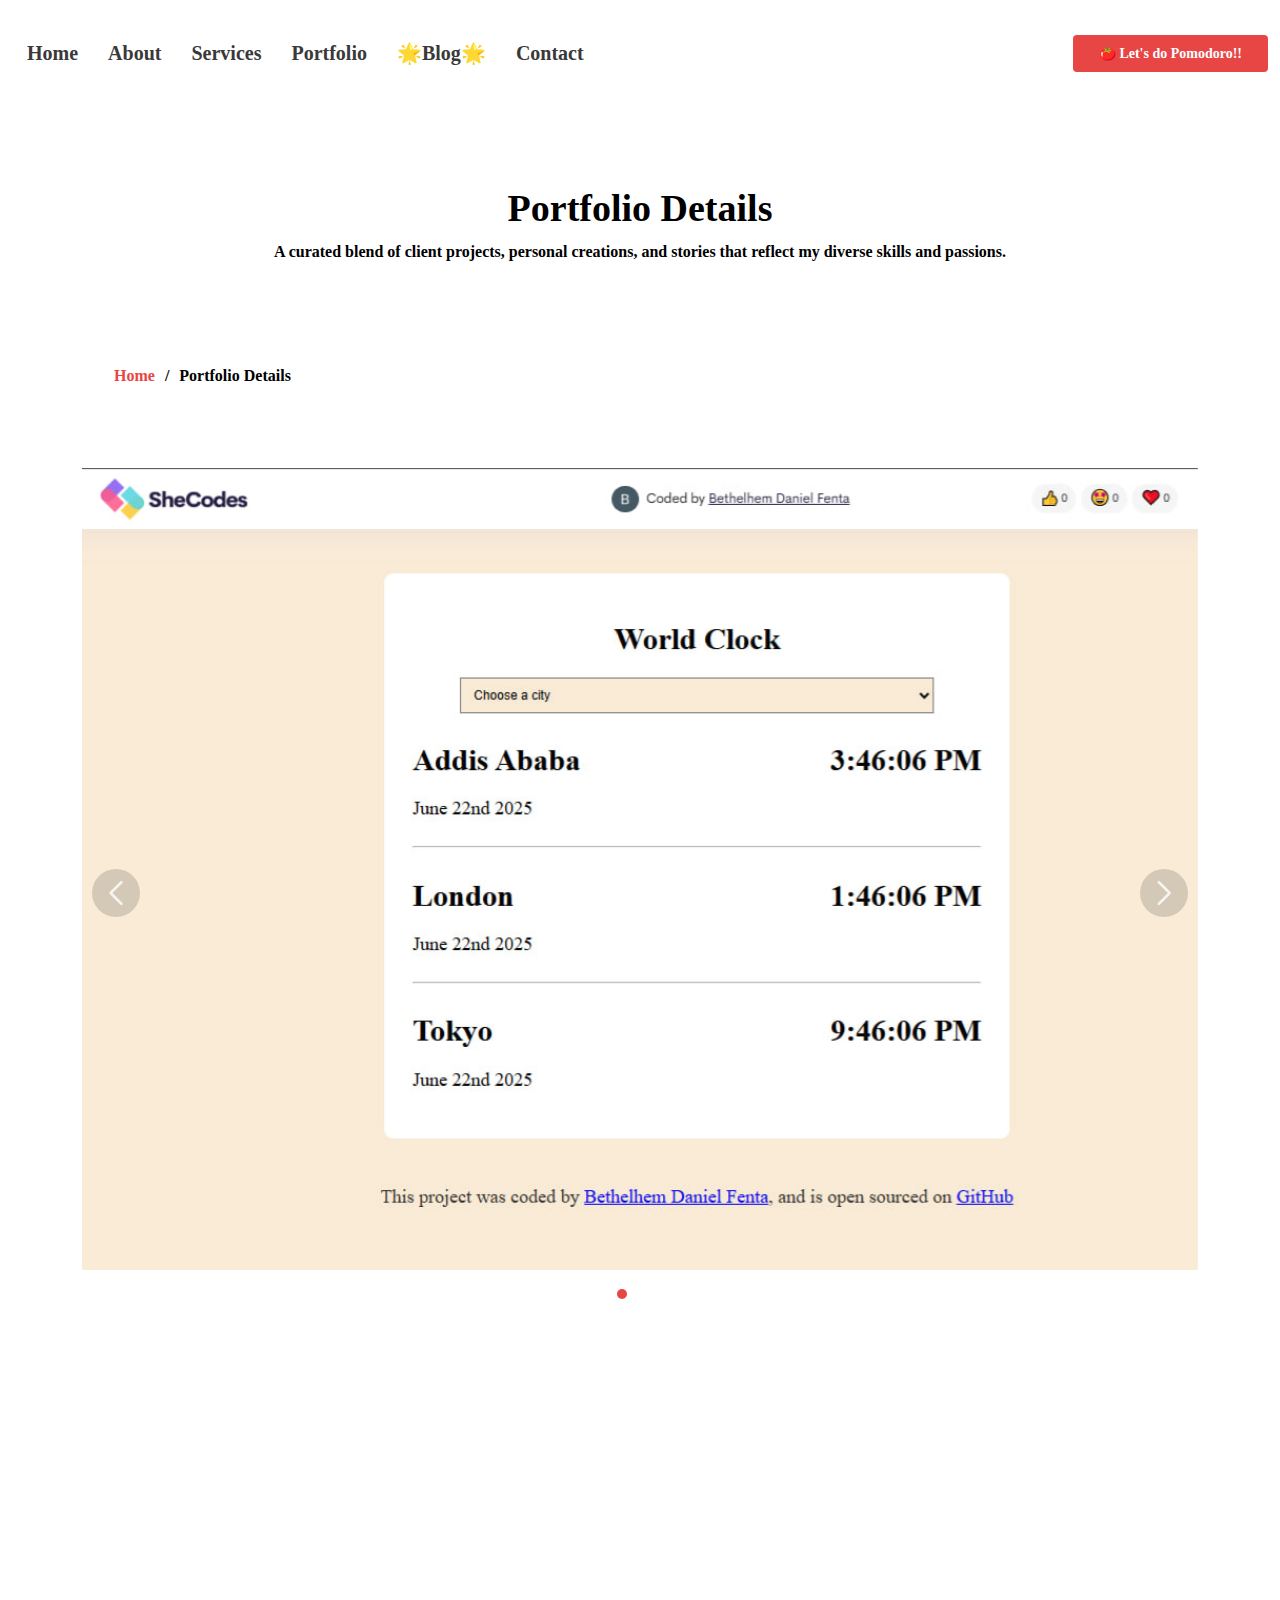
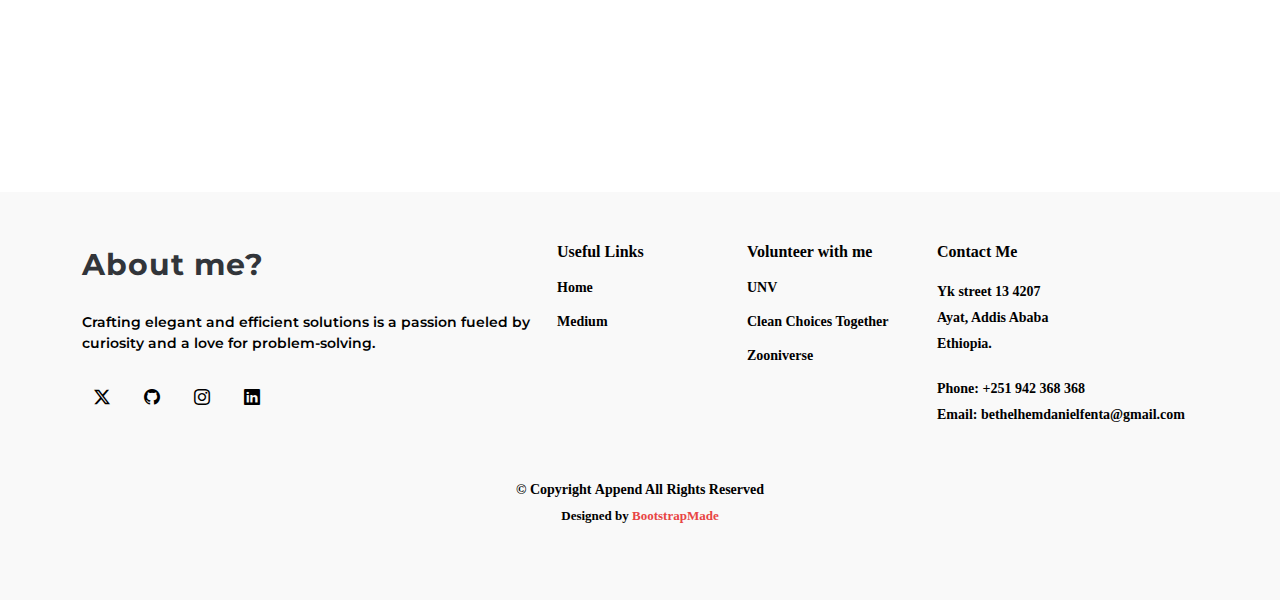
<file: clock.html>
<!DOCTYPE html>
<html lang="en">
  <head>
    <meta charset="utf-8" />
    <meta content="width=device-width, initial-scale=1.0" name="viewport" />
    <title>Portfolio Details - Bethelhem Daniel</title>
    <meta name="description" content="" />
    <meta name="keywords" content="" />

    <!-- Favicons -->
    <link href="assets/img/cool.png" rel="icon" />
    <link href="assets/img/apple-touch-icon.png" rel="apple-touch-icon" />

    <!-- Fonts -->
    <link href="https://fonts.googleapis.com" rel="preconnect" />
    <link href="https://fonts.gstatic.com" rel="preconnect" crossorigin />
    <link
      href="https://fonts.googleapis.com/css2?family=Open+Sans:ital,wght@0,300;0,400;0,500;0,600;0,700;0,800;1,300;1,400;1,500;1,600;1,700;1,800&family=Montserrat:ital,wght@0,100;0,200;0,300;0,400;0,500;0,600;0,700;0,800;0,900;1,100;1,200;1,300;1,400;1,500;1,600;1,700;1,800;1,900&family=Poppins:ital,wght@0,100;0,200;0,300;0,400;0,500;0,600;0,700;0,800;0,900;1,100;1,200;1,300;1,400;1,500;1,600;1,700;1,800;1,900&display=swap"
      rel="stylesheet"
    />

    <!-- Vendor CSS Files -->
    <link
      href="assets/vendor/bootstrap/css/bootstrap.min.css"
      rel="stylesheet"
    />
    <link
      href="assets/vendor/bootstrap-icons/bootstrap-icons.css"
      rel="stylesheet"
    />
    <link href="assets/vendor/aos/aos.css" rel="stylesheet" />
    <link
      href="assets/vendor/glightbox/css/glightbox.min.css"
      rel="stylesheet"
    />
    <link href="assets/vendor/swiper/swiper-bundle.min.css" rel="stylesheet" />

    <!-- Main CSS File -->
    <link href="assets/css/main.css" rel="stylesheet" />

    <!-- =======================================================
  * Template Name: Append
  * Template URL: https://bootstrapmade.com/append-bootstrap-website-template/
  * Updated: Aug 07 2024 with Bootstrap v5.3.3
  * Author: BootstrapMade.com
  * License: https://bootstrapmade.com/license/
  ======================================================== -->
  </head>

  <body class="portfolio-details-page">
    <header id="header" class="header d-flex align-items-center sticky-top">
      <div
        class="container-fluid position-relative d-flex align-items-center justify-content-between"
      >
        <nav id="navmenu" class="navmenu">
          <ul>
            <li><a href="index.html#hero">Home</a></li>
            <li><a href="index.html#about">About</a></li>
            <li><a href="index.html#services">Services</a></li>
            <li><a href="index.html#portfolio">Portfolio</a></li>

            <li><a href="blog.html">🌟Blog🌟</a></li>

            <li><a href="index.html#contact">Contact</a></li>
          </ul>
          <i class="mobile-nav-toggle d-xl-none bi bi-list"></i>
        </nav>

        <a
          class="btn-getstarted"
          href="https://alxpomodorohub.web.app"
          target="_blank"
          rel="noopener noreferrer"
          onclick="alert('🎉 Heads up! Session ID is for subscribers only. No sneak peeks 😉');"
        >
          🍅 Let's do Pomodoro!!
        </a>
      </div>
    </header>

    <main class="main">
      <!-- Page Title -->
      <div class="page-title" data-aos="fade">
        <div class="heading">
          <div class="container">
            <div class="row d-flex justify-content-center text-center">
              <div class="col-lg-8">
                <h1>Portfolio Details</h1>
                <p class="mb-0">
                  A curated blend of client projects, personal creations, and
                  stories that reflect my diverse skills and passions.
                </p>
              </div>
            </div>
          </div>
        </div>
        <nav class="breadcrumbs">
          <div class="container">
            <ol>
              <li><a href="index.html">Home</a></li>
              <li class="current">Portfolio Details</li>
            </ol>
          </div>
        </nav>
      </div>
      <!-- End Page Title -->

      <!-- Portfolio Details Section -->

      <section id="portfolio-details" class="portfolio-details section">
        
          <div class="container" data-aos="fade-up">
            <div class="portfolio-details-slider swiper init-swiper">
              <script type="application/json" class="swiper-config">
                {
                  "loop": true,
                  "speed": 600,
                  "autoplay": {
                    "delay": 5000
                  },
                  "slidesPerView": "auto",
                  "navigation": {
                    "nextEl": ".swiper-button-next",
                    "prevEl": ".swiper-button-prev"
                  },
                  "pagination": {
                    "el": ".swiper-pagination",
                    "type": "bullets",
                    "clickable": true
                  }
                }
              </script>
              <div class="swiper-wrapper align-items-center">
                <div class="swiper-slide">
                  <img src="assets/img/portfolio/clock1.jpg" alt="" />
                </div>

                <div class="swiper-slide">
                  <img src="assets/img/portfolio/clock2.jpg" alt="" />
                </div>

                <div class="swiper-slide">
                  <img src="assets/img/portfolio/clock3.jpg" alt="" />
                </div>

            
              </div>

              <div class="swiper-button-prev"></div>
              <div class="swiper-button-next"></div>
              <div class="swiper-pagination"></div>
            </div>

            <div class="row justify-content-between gy-4 mt-4">
              <div class="col-lg-8" data-aos="fade-up">
                <div class="portfolio-description">
                  <h2>World Clock</h2>
                  <p>
                    Upon completing the SheCodes Plus Add-on workshop, I built a World Clock web app. Simply search for any city, and the app will display the current local time!
                  </p>
                </div>
              </div>

              <div class="col-lg-3" data-aos="fade-up" data-aos-delay="100">
                <div class="portfolio-info">
                  <h3>Project information</h3>
                  <ul>
                    <li><strong>Category</strong> Web design</li>
                    <li><strong>Course</strong> Shecodes</li>
                    <li><strong>Project date</strong> 2024</li>
                    <li>
                      <strong>Project URL</strong>
                      <a href="https://www.shecodes.io/cohorts/2049/projects/2347677?_gl=1*rhg96f*_gcl_au*ODQ5NjgwMTMyLjE3NTA0NDYxMjY" target="_blank">World clock</a>
                    </li>
                    <li>
                      <a href="https://www.shecodes.io/graduates/126263-bethelhem-daniel-fenta" target="_blank" class="btn-visit align-self-start"
                        >Visit Website</a
                      >
                    </li>
                  </ul>
                </div>
              </div>
            </div>
          </div>
        </div>
      </section>

      <!-- /Portfolio Details Section -->
    </main>

    <footer id="footer" class="footer position-relative light-background">
      <div class="container footer-top">
        <div class="row gy-4">
          <div class="col-lg-5 col-md-12 footer-about">
            <a href="index.html" class="logo d-flex align-items-center">
              <span class="sitename">About me?</span>
            </a>
            <p>
              Crafting elegant and efficient solutions is a passion fueled by
              curiosity and a love for problem-solving.
            </p>
            <div class="social-links d-flex mt-4">
              <a href="https://x.com/BethDaniel_F" target="_blank"
                ><i class="bi bi-twitter-x"></i
              ></a>
              <a href="https://github.com/Bethel-21" target="_blank"
                ><i class="bi bi-github"></i
              ></a>
              <a href="https://www.instagram.com/bethdaniell07" target="_blank"
                ><i class="bi bi-instagram"></i
              ></a>
              <a
                href="https://www.linkedin.com/in/bethelhem-daniel-33154b2ab"
                target="_blank"
                ><i class="bi bi-linkedin"></i
              ></a>
            </div>
          </div>

          <div class="col-lg-2 col-6 footer-links">
            <h4>Useful Links</h4>
            <ul>
              <li><a href="index.html">Home</a></li>
              <li>
                <a
                  href="https://medium.com/@bethelhemdanielfenta"
                  target="_blank"
                  >Medium</a
                >
              </li>
            </ul>
          </div>

          <div class="col-lg-2 col-6 footer-links">
            <h4>Volunteer with me</h4>
            <ul>
              <li><a href="https://www.unv.org" target="_blank">UNV</a></li>
              <li>
                <a href="https://cleanchoicestogether.org" target="_blank"
                  >Clean Choices Together</a
                >
              </li>
              <li>
                <a href="https://www.zooniverse.org" target="_blank"
                  >Zooniverse</a
                >
              </li>
            </ul>
          </div>

          <div
            class="col-lg-3 col-md-12 footer-contact text-center text-md-start"
          >
            <h4>Contact Me</h4>
            <p>Yk street 13 4207</p>
            <p>Ayat, Addis Ababa</p>
            <p>Ethiopia.</p>
            <p class="mt-4">
              <strong>Phone:</strong> <span>+251 942 368 368</span>
            </p>
            <p>
              <strong>Email:</strong>
              <span>bethelhemdanielfenta@gmail.com</span>
            </p>
          </div>
        </div>
      </div>

      <div class="container copyright text-center mt-4">
        <p>
          © <span>Copyright</span> <strong class="sitename">Append</strong>
          <span>All Rights Reserved</span>
        </p>
        <div class="credits">
          <!-- All the links in the footer should remain intact. -->
          <!-- You can delete the links only if you've purchased the pro version. -->
          <!-- Licensing information: https://bootstrapmade.com/license/ -->
          <!-- Purchase the pro version with working PHP/AJAX contact form: [buy-url] -->
          Designed by <a href="https://bootstrapmade.com/">BootstrapMade</a>
        </div>
      </div>
    </footer>

    <!-- Scroll Top -->
    <a
      href="#"
      id="scroll-top"
      class="scroll-top d-flex align-items-center justify-content-center"
      ><i class="bi bi-arrow-up-short"></i
    ></a>

    <!-- Preloader -->
    <div id="preloader"></div>

    <!-- Vendor JS Files -->
    <script src="assets/vendor/bootstrap/js/bootstrap.bundle.min.js"></script>
    <script src="assets/vendor/php-email-form/validate.js"></script>
    <script src="assets/vendor/aos/aos.js"></script>
    <script src="assets/vendor/glightbox/js/glightbox.min.js"></script>
    <script src="assets/vendor/purecounter/purecounter_vanilla.js"></script>
    <script src="assets/vendor/imagesloaded/imagesloaded.pkgd.min.js"></script>
    <script src="assets/vendor/isotope-layout/isotope.pkgd.min.js"></script>
    <script src="assets/vendor/swiper/swiper-bundle.min.js"></script>

    <!-- Main JS File -->
    <script src="assets/js/main.js"></script>
  </body>
</html>
</file>
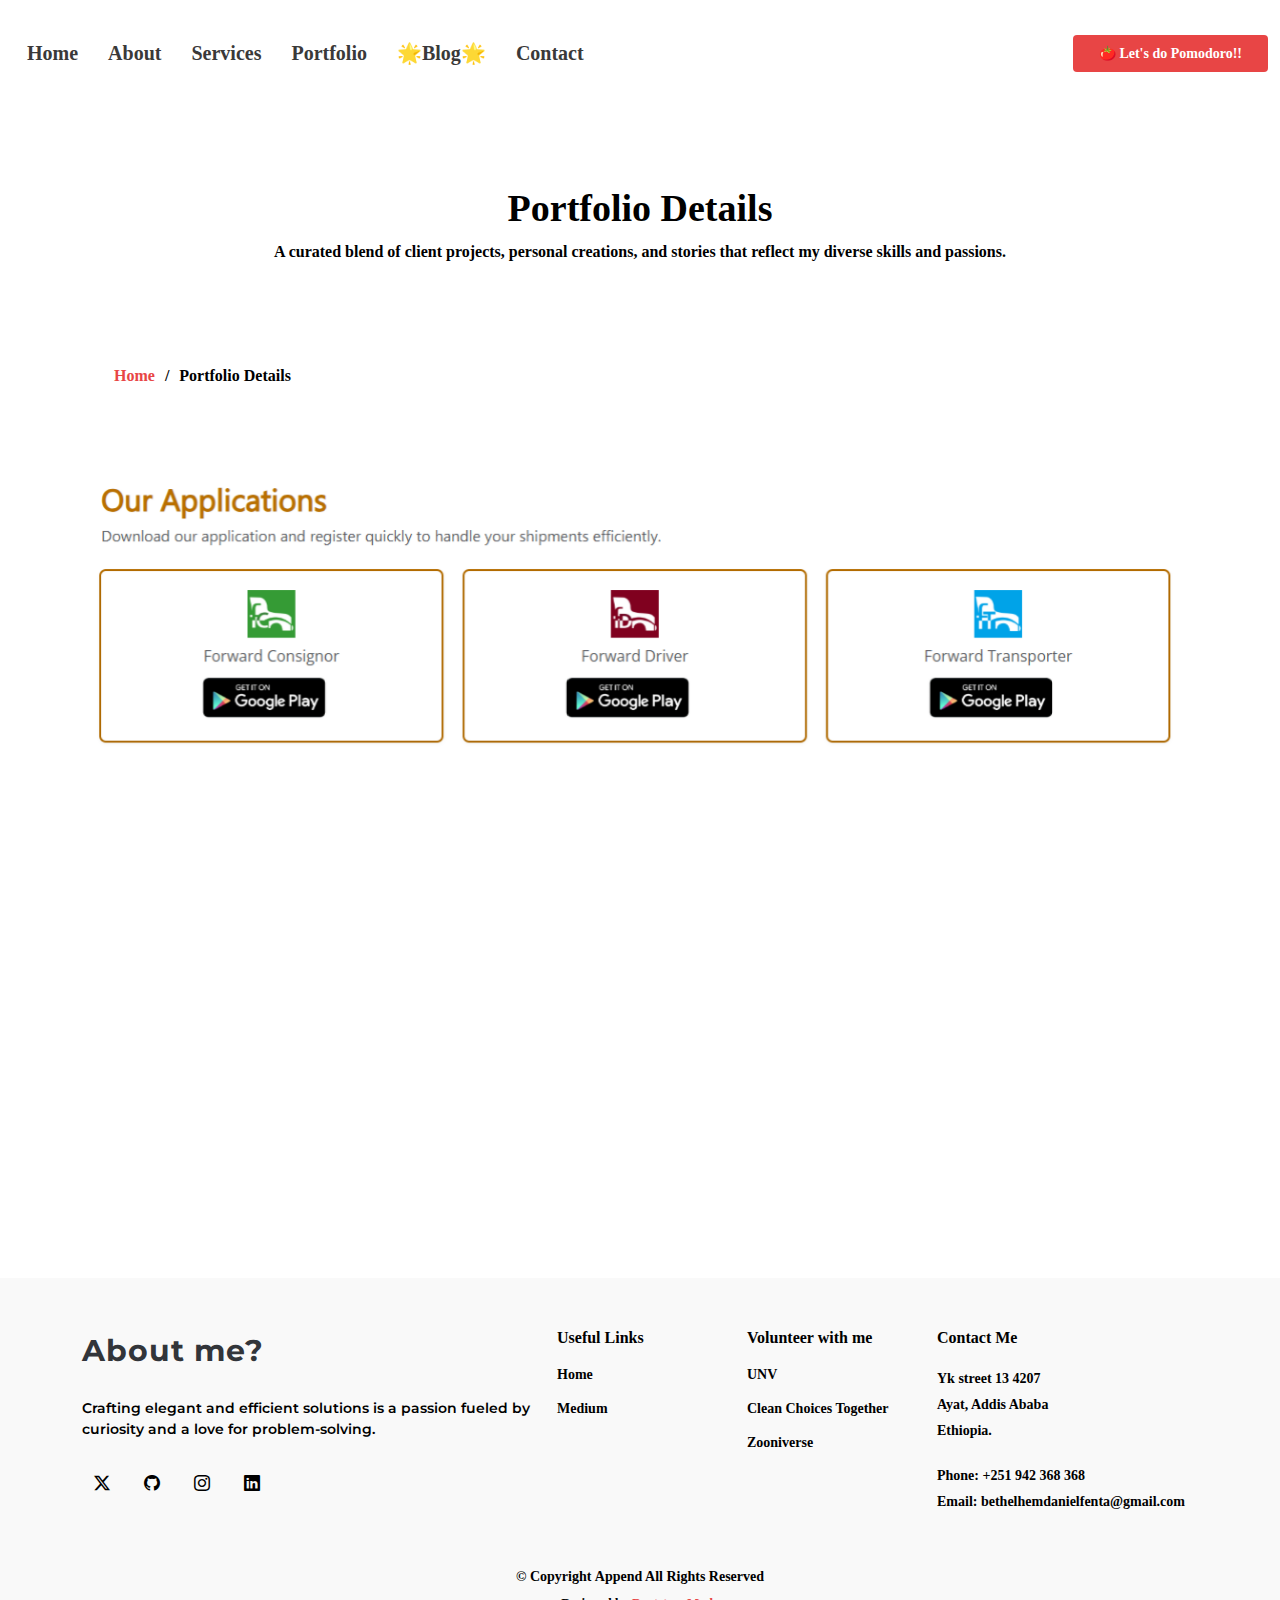
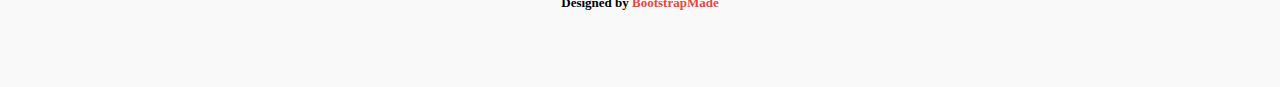
<file: forward.html>
<!DOCTYPE html>
<html lang="en">
  <head>
    <meta charset="utf-8" />
    <meta content="width=device-width, initial-scale=1.0" name="viewport" />
    <title>Portfolio Details - Bethelhem Daniel</title>
    <meta name="description" content="" />
    <meta name="keywords" content="" />

    <!-- Favicons -->
    <link href="assets/img/cool.png" rel="icon" />
    <link href="assets/img/apple-touch-icon.png" rel="apple-touch-icon" />

    <!-- Fonts -->
    <link href="https://fonts.googleapis.com" rel="preconnect" />
    <link href="https://fonts.gstatic.com" rel="preconnect" crossorigin />
    <link
      href="https://fonts.googleapis.com/css2?family=Open+Sans:ital,wght@0,300;0,400;0,500;0,600;0,700;0,800;1,300;1,400;1,500;1,600;1,700;1,800&family=Montserrat:ital,wght@0,100;0,200;0,300;0,400;0,500;0,600;0,700;0,800;0,900;1,100;1,200;1,300;1,400;1,500;1,600;1,700;1,800;1,900&family=Poppins:ital,wght@0,100;0,200;0,300;0,400;0,500;0,600;0,700;0,800;0,900;1,100;1,200;1,300;1,400;1,500;1,600;1,700;1,800;1,900&display=swap"
      rel="stylesheet"
    />

    <!-- Vendor CSS Files -->
    <link
      href="assets/vendor/bootstrap/css/bootstrap.min.css"
      rel="stylesheet"
    />
    <link
      href="assets/vendor/bootstrap-icons/bootstrap-icons.css"
      rel="stylesheet"
    />
    <link href="assets/vendor/aos/aos.css" rel="stylesheet" />
    <link
      href="assets/vendor/glightbox/css/glightbox.min.css"
      rel="stylesheet"
    />
    <link href="assets/vendor/swiper/swiper-bundle.min.css" rel="stylesheet" />

    <!-- Main CSS File -->
    <link href="assets/css/main.css" rel="stylesheet" />

    <!-- =======================================================
  * Template Name: Append
  * Template URL: https://bootstrapmade.com/append-bootstrap-website-template/
  * Updated: Aug 07 2024 with Bootstrap v5.3.3
  * Author: BootstrapMade.com
  * License: https://bootstrapmade.com/license/
  ======================================================== -->
  </head>

  <body class="portfolio-details-page">
    <header id="header" class="header d-flex align-items-center sticky-top">
      <div
        class="container-fluid position-relative d-flex align-items-center justify-content-between"
      >
        <nav id="navmenu" class="navmenu">
          <ul>
            <li><a href="index.html#hero">Home</a></li>
            <li><a href="index.html#about">About</a></li>
            <li><a href="index.html#services">Services</a></li>
            <li><a href="index.html#portfolio">Portfolio</a></li>

            <li><a href="blog.html">🌟Blog🌟</a></li>

            <li><a href="index.html#contact">Contact</a></li>
          </ul>
          <i class="mobile-nav-toggle d-xl-none bi bi-list"></i>
        </nav>

        <a
          class="btn-getstarted"
          href="https://alxpomodorohub.web.app"
          target="_blank"
          rel="noopener noreferrer"
          onclick="alert('🎉 Heads up! Session ID is for subscribers only. No sneak peeks 😉');"
        >
          🍅 Let's do Pomodoro!!
        </a>
      </div>
    </header>

    <main class="main">
      <!-- Page Title -->
      <div class="page-title" data-aos="fade">
        <div class="heading">
          <div class="container">
            <div class="row d-flex justify-content-center text-center">
              <div class="col-lg-8">
                <h1>Portfolio Details</h1>
                <p class="mb-0">
                  A curated blend of client projects, personal creations, and
                  stories that reflect my diverse skills and passions.
                </p>
              </div>
            </div>
          </div>
        </div>
        <nav class="breadcrumbs">
          <div class="container">
            <ol>
              <li><a href="index.html">Home</a></li>
              <li class="current">Portfolio Details</li>
            </ol>
          </div>
        </nav>
      </div>
      <!-- End Page Title -->

      <!-- Portfolio Details Section -->

      <section id="portfolio-details" class="portfolio-details section">
        
          <div class="container" data-aos="fade-up">
            <div class="portfolio-details-slider swiper init-swiper">
              <script type="application/json" class="swiper-config">
                {
                  "loop": true,
                  "speed": 600,
                  "autoplay": {
                    "delay": 5000
                  },
                  "slidesPerView": "auto",
                  "navigation": {
                    "nextEl": ".swiper-button-next",
                    "prevEl": ".swiper-button-prev"
                  },
                  "pagination": {
                    "el": ".swiper-pagination",
                    "type": "bullets",
                    "clickable": true
                  }
                }
              </script>
              <div class="swiper-wrapper align-items-center">
                <div class="swiper-slide">
                  <img src="assets/img/portfolio/6.png" alt="" />
                </div>

                
              </div>

              <div class="swiper-button-prev"></div>
              <div class="swiper-button-next"></div>
              <div class="swiper-pagination"></div>
            </div>

            <div class="row justify-content-between gy-4 mt-4">
              <div class="col-lg-8" data-aos="fade-up">
                <div class="portfolio-description">
                  <h2>Forward Logistics Technologies PLC</h2>
                  <p>
                    As a contract worker, I was assigned to review four mobile applications: Forward Consignor, Forward Driver, Forward Transporter, and the Sales and Marketing app. My responsibilities included thorough user-side testing for each application and the preparation of comprehensive user manuals
                  </p>
                </div>
              </div>

              <div class="col-lg-3" data-aos="fade-up" data-aos-delay="100">
                <div class="portfolio-info">
                  <h3>Project information</h3>
                  <ul>
                    <li><strong>Category</strong> Web design</li>
                    <li><strong>Client</strong> KIM FLASH TRADING</li>
                    <li><strong>Project date</strong> Summer 2022</li>
                    <li>
                      <strong>Project URL</strong>
                      <a href="https://play.google.com/store/apps/details?id=com.forwardlogisticset.forward_driver&hl=en-US" target="_blank">Forward Driver</a>
                      <a href="https://play.google.com/store/apps/details?id=com.forwardlogisticset.forward_consignor&hl=en-US" target="_blank">Forward Consignor</a>
                      <a href="https://play.google.com/store/apps/details?id=com.forwardlogisticset.forward_transporter&hl=en-US" target="_blank">Forward Transporter</a>
                    </li>
                    <li>
                      <a href="https://www.forwardlogisticsethiopia.com/" target="_blank" class="btn-visit align-self-start"
                        >Visit Website</a
                      >
                    </li>
                  </ul>
                </div>
              </div>
            </div>
          </div>
        </div>
      </section>

      <!-- /Portfolio Details Section -->
    </main>

    <footer id="footer" class="footer position-relative light-background">
      <div class="container footer-top">
        <div class="row gy-4">
          <div class="col-lg-5 col-md-12 footer-about">
            <a href="index.html" class="logo d-flex align-items-center">
              <span class="sitename">About me?</span>
            </a>
            <p>
              Crafting elegant and efficient solutions is a passion fueled by
              curiosity and a love for problem-solving.
            </p>
            <div class="social-links d-flex mt-4">
              <a href="https://x.com/BethDaniel_F" target="_blank"
                ><i class="bi bi-twitter-x"></i
              ></a>
              <a href="https://github.com/Bethel-21" target="_blank"
                ><i class="bi bi-github"></i
              ></a>
              <a href="https://www.instagram.com/bethdaniell07" target="_blank"
                ><i class="bi bi-instagram"></i
              ></a>
              <a
                href="https://www.linkedin.com/in/bethelhem-daniel-33154b2ab"
                target="_blank"
                ><i class="bi bi-linkedin"></i
              ></a>
            </div>
          </div>

          <div class="col-lg-2 col-6 footer-links">
            <h4>Useful Links</h4>
            <ul>
              <li><a href="index.html">Home</a></li>
              <li>
                <a
                  href="https://medium.com/@bethelhemdanielfenta"
                  target="_blank"
                  >Medium</a
                >
              </li>
            </ul>
          </div>

          <div class="col-lg-2 col-6 footer-links">
            <h4>Volunteer with me</h4>
            <ul>
              <li><a href="https://www.unv.org" target="_blank">UNV</a></li>
              <li>
                <a href="https://cleanchoicestogether.org" target="_blank"
                  >Clean Choices Together</a
                >
              </li>
              <li>
                <a href="https://www.zooniverse.org" target="_blank"
                  >Zooniverse</a
                >
              </li>
            </ul>
          </div>

          <div
            class="col-lg-3 col-md-12 footer-contact text-center text-md-start"
          >
            <h4>Contact Me</h4>
            <p>Yk street 13 4207</p>
            <p>Ayat, Addis Ababa</p>
            <p>Ethiopia.</p>
            <p class="mt-4">
              <strong>Phone:</strong> <span>+251 942 368 368</span>
            </p>
            <p>
              <strong>Email:</strong>
              <span>bethelhemdanielfenta@gmail.com</span>
            </p>
          </div>
        </div>
      </div>

      <div class="container copyright text-center mt-4">
        <p>
          © <span>Copyright</span> <strong class="sitename">Append</strong>
          <span>All Rights Reserved</span>
        </p>
        <div class="credits">
          <!-- All the links in the footer should remain intact. -->
          <!-- You can delete the links only if you've purchased the pro version. -->
          <!-- Licensing information: https://bootstrapmade.com/license/ -->
          <!-- Purchase the pro version with working PHP/AJAX contact form: [buy-url] -->
          Designed by <a href="https://bootstrapmade.com/">BootstrapMade</a>
        </div>
      </div>
    </footer>

    <!-- Scroll Top -->
    <a
      href="#"
      id="scroll-top"
      class="scroll-top d-flex align-items-center justify-content-center"
      ><i class="bi bi-arrow-up-short"></i
    ></a>

    <!-- Preloader -->
    <div id="preloader"></div>

    <!-- Vendor JS Files -->
    <script src="assets/vendor/bootstrap/js/bootstrap.bundle.min.js"></script>
    <script src="assets/vendor/php-email-form/validate.js"></script>
    <script src="assets/vendor/aos/aos.js"></script>
    <script src="assets/vendor/glightbox/js/glightbox.min.js"></script>
    <script src="assets/vendor/purecounter/purecounter_vanilla.js"></script>
    <script src="assets/vendor/imagesloaded/imagesloaded.pkgd.min.js"></script>
    <script src="assets/vendor/isotope-layout/isotope.pkgd.min.js"></script>
    <script src="assets/vendor/swiper/swiper-bundle.min.js"></script>

    <!-- Main JS File -->
    <script src="assets/js/main.js"></script>
  </body>
</html>
</file>
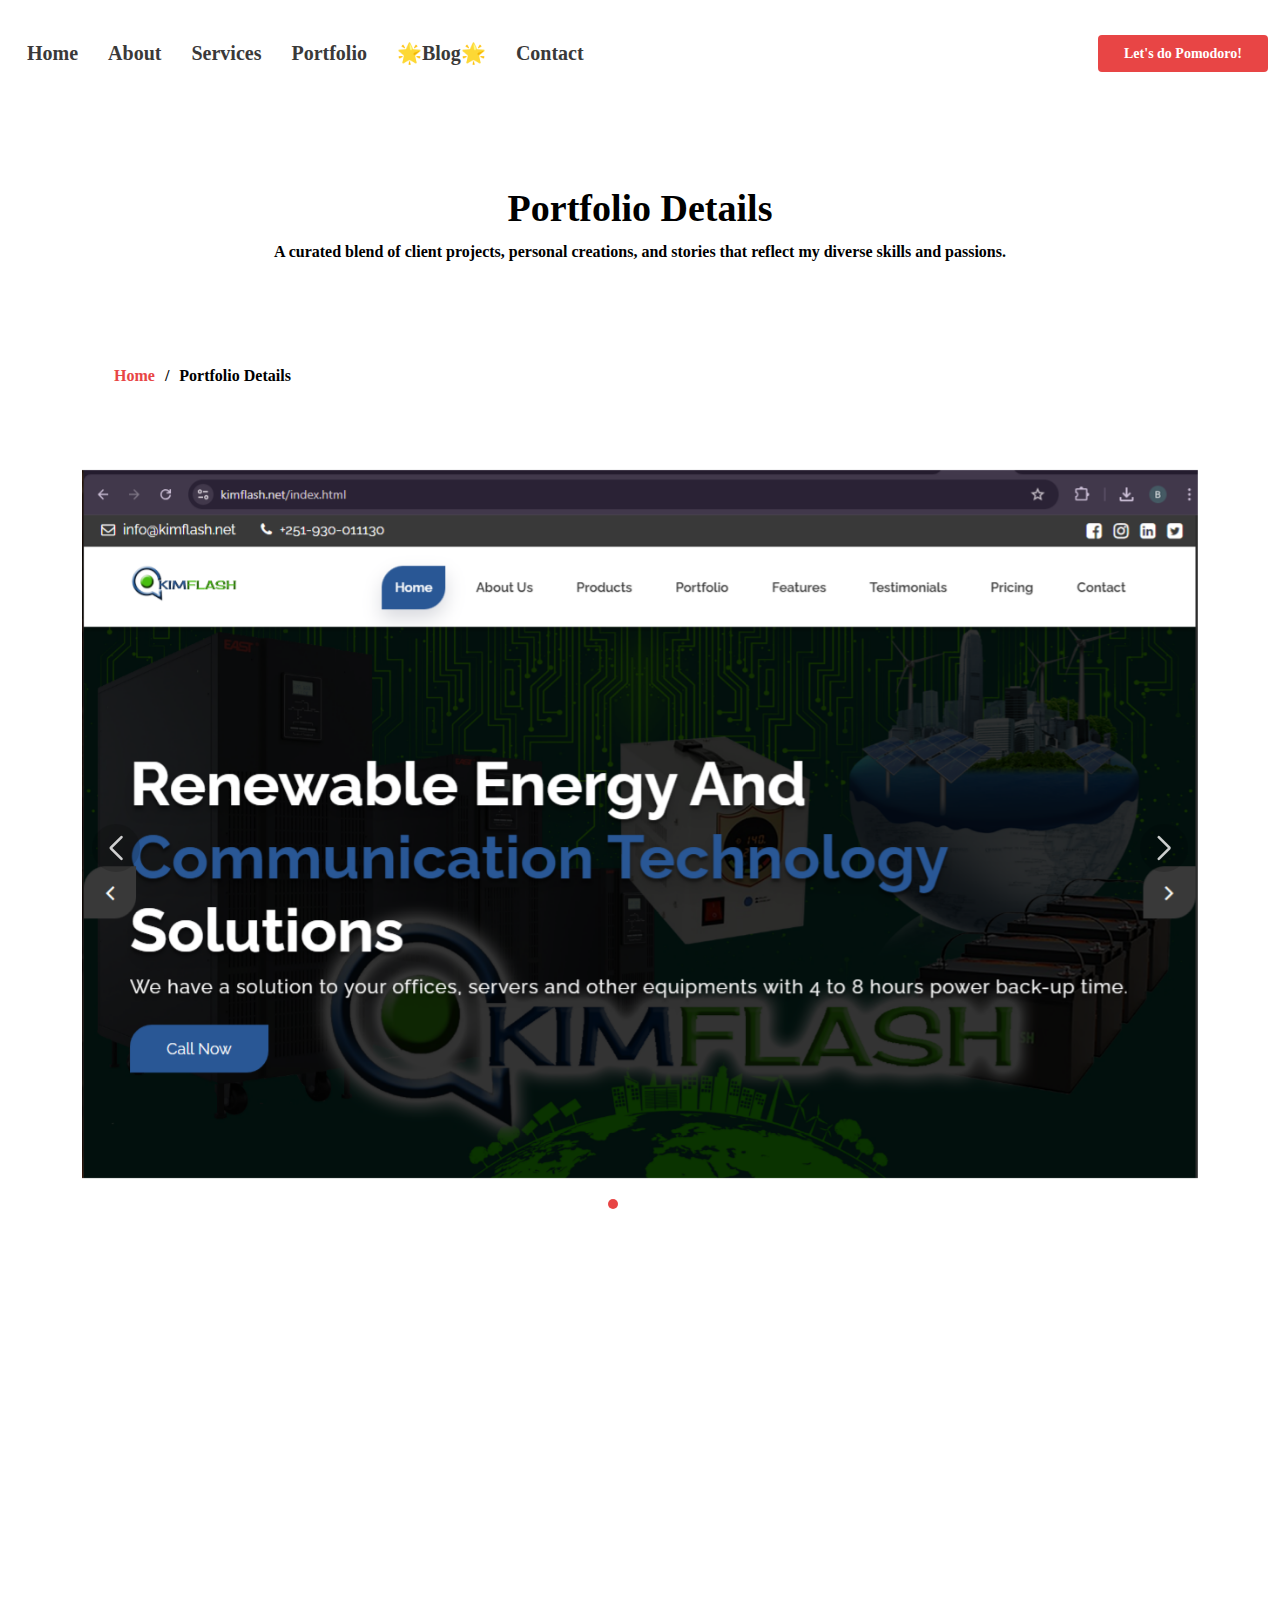
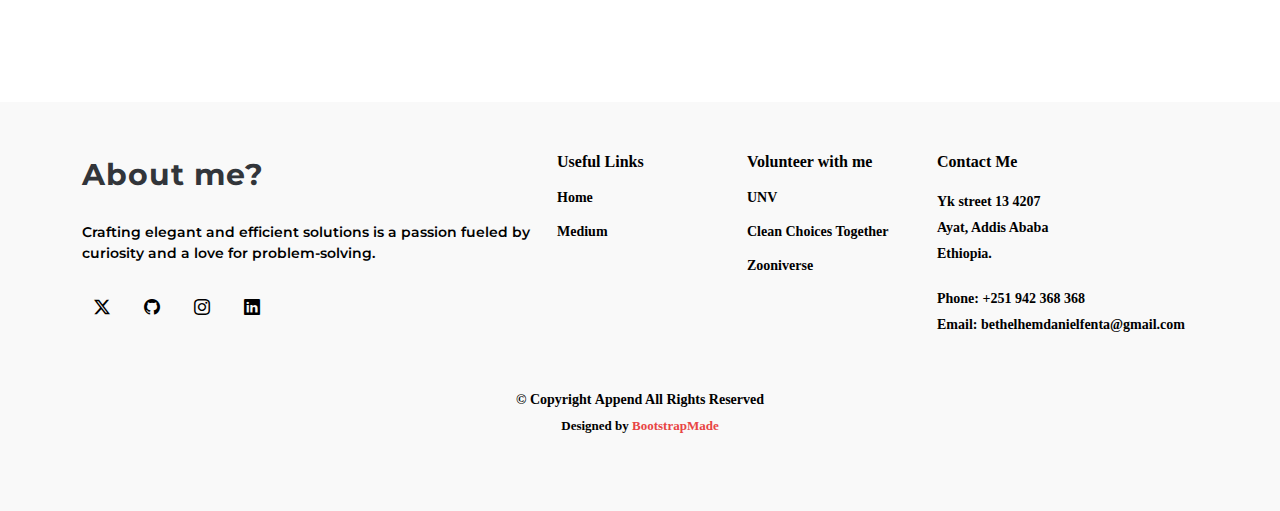
<file: jewel.html>
<!DOCTYPE html>
<html lang="en">
  <head>
    <meta charset="utf-8" />
    <meta content="width=device-width, initial-scale=1.0" name="viewport" />
    <title>Portfolio Details - Bethelhem Daniel</title>
    <meta name="description" content="" />
    <meta name="keywords" content="" />

    <!-- Favicons -->
    <link href="assets/img/cool.png" rel="icon" />
    <link href="assets/img/apple-touch-icon.png" rel="apple-touch-icon" />

    <!-- Fonts -->
    <link href="https://fonts.googleapis.com" rel="preconnect" />
    <link href="https://fonts.gstatic.com" rel="preconnect" crossorigin />
    <link
      href="https://fonts.googleapis.com/css2?family=Open+Sans:ital,wght@0,300;0,400;0,500;0,600;0,700;0,800;1,300;1,400;1,500;1,600;1,700;1,800&family=Montserrat:ital,wght@0,100;0,200;0,300;0,400;0,500;0,600;0,700;0,800;0,900;1,100;1,200;1,300;1,400;1,500;1,600;1,700;1,800;1,900&family=Poppins:ital,wght@0,100;0,200;0,300;0,400;0,500;0,600;0,700;0,800;0,900;1,100;1,200;1,300;1,400;1,500;1,600;1,700;1,800;1,900&display=swap"
      rel="stylesheet"
    />

    <!-- Vendor CSS Files -->
    <link
      href="assets/vendor/bootstrap/css/bootstrap.min.css"
      rel="stylesheet"
    />
    <link
      href="assets/vendor/bootstrap-icons/bootstrap-icons.css"
      rel="stylesheet"
    />
    <link href="assets/vendor/aos/aos.css" rel="stylesheet" />
    <link
      href="assets/vendor/glightbox/css/glightbox.min.css"
      rel="stylesheet"
    />
    <link href="assets/vendor/swiper/swiper-bundle.min.css" rel="stylesheet" />

    <!-- Main CSS File -->
    <link href="assets/css/main.css" rel="stylesheet" />

    <!-- =======================================================
  * Template Name: Append
  * Template URL: https://bootstrapmade.com/append-bootstrap-website-template/
  * Updated: Aug 07 2024 with Bootstrap v5.3.3
  * Author: BootstrapMade.com
  * License: https://bootstrapmade.com/license/
  ======================================================== -->
  </head>

  <body class="portfolio-details-page">
    <header id="header" class="header d-flex align-items-center sticky-top">
      <div
        class="container-fluid position-relative d-flex align-items-center justify-content-between"
      >
        <nav id="navmenu" class="navmenu">
          <ul>
            <li><a href="index.html#hero">Home</a></li>
            <li><a href="index.html#about">About</a></li>
            <li><a href="index.html#services">Services</a></li>
            <li><a href="index.html#portfolio">Portfolio</a></li>

            <li><a href="blog.html">🌟Blog🌟</a></li>

            <li><a href="index.html#contact">Contact</a></li>
          </ul>
          <i class="mobile-nav-toggle d-xl-none bi bi-list"></i>
        </nav>

        <a
          class="btn-getstarted"
          href="https://alxpomodorohub.web.app"
          target="_blank"
          rel="noopener noreferrer"
          >Let's do Pomodoro!</a
        >
      </div>
    </header>

    <main class="main">
      <!-- Page Title -->
      <div class="page-title" data-aos="fade">
        <div class="heading">
          <div class="container">
            <div class="row d-flex justify-content-center text-center">
              <div class="col-lg-8">
                <h1>Portfolio Details</h1>
                <p class="mb-0">
                  A curated blend of client projects, personal creations, and
                  stories that reflect my diverse skills and passions.
                </p>
              </div>
            </div>
          </div>
        </div>
        <nav class="breadcrumbs">
          <div class="container">
            <ol>
              <li><a href="index.html">Home</a></li>
              <li class="current">Portfolio Details</li>
            </ol>
          </div>
        </nav>
      </div>
      <!-- End Page Title -->

      <!-- Portfolio Details Section -->

      <section id="portfolio-details" class="portfolio-details section">
        
          <div class="container" data-aos="fade-up">
            <div class="portfolio-details-slider swiper init-swiper">
              <script type="application/json" class="swiper-config">
                {
                  "loop": true,
                  "speed": 600,
                  "autoplay": {
                    "delay": 5000
                  },
                  "slidesPerView": "auto",
                  "navigation": {
                    "nextEl": ".swiper-button-next",
                    "prevEl": ".swiper-button-prev"
                  },
                  "pagination": {
                    "el": ".swiper-pagination",
                    "type": "bullets",
                    "clickable": true
                  }
                }
              </script>
              <div class="swiper-wrapper align-items-center">
                <div class="swiper-slide">
                  <img src="assets/img/portfolio/1.png" alt="" />
                </div>

                <div class="swiper-slide">
                  <img src="assets/img/portfolio/2.png" alt="" />
                </div>

                <div class="swiper-slide">
                  <img src="assets/img/portfolio/3.png" alt="" />
                </div>

                <div class="swiper-slide">
                  <img src="assets/img/portfolio/4.png" alt="" />
                </div>
              </div>

              <div class="swiper-button-prev"></div>
              <div class="swiper-button-next"></div>
              <div class="swiper-pagination"></div>
            </div>

            <div class="row justify-content-between gy-4 mt-4">
              <div class="col-lg-8" data-aos="fade-up">
                <div class="portfolio-description">
                  <h2>KIM FLASH TRADING</h2>
                  <p>
                    During my apprenticeship, I was tasked with creating a
                    static website for clients. One of the completed websites is
                    this one. I’m satisfied with the content, but I am currently
                    working on optimizing the website’s performance and
                    converting it into a dynamic site. This project was
                    completed within 3 days and remains one of my favorite
                    memories. It also helped me secure a role on the web
                    development team.
                  </p>
                </div>
              </div>

              <div class="col-lg-3" data-aos="fade-up" data-aos-delay="100">
                <div class="portfolio-info">
                  <h3>Project information</h3>
                  <ul>
                    <li><strong>Category</strong> Web design</li>
                    <li><strong>Client</strong> KIM FLASH TRADING</li>
                    <li><strong>Project date</strong> Summer 2022</li>
                    <li>
                      <strong>Project URL</strong>
                      <a href="#">kimflash.net</a>
                    </li>
                    <li>
                      <a href="#" class="btn-visit align-self-start"
                        >Visit Website</a
                      >
                    </li>
                  </ul>
                </div>
              </div>
            </div>
          </div>
        </div>
      </section>

      <!-- /Portfolio Details Section -->
    </main>

    <footer id="footer" class="footer position-relative light-background">
      <div class="container footer-top">
        <div class="row gy-4">
          <div class="col-lg-5 col-md-12 footer-about">
            <a href="index.html" class="logo d-flex align-items-center">
              <span class="sitename">About me?</span>
            </a>
            <p>
              Crafting elegant and efficient solutions is a passion fueled by
              curiosity and a love for problem-solving.
            </p>
            <div class="social-links d-flex mt-4">
              <a href="https://x.com/BethDaniel_F" target="_blank"
                ><i class="bi bi-twitter-x"></i
              ></a>
              <a href="https://github.com/Bethel-21" target="_blank"
                ><i class="bi bi-github"></i
              ></a>
              <a href="https://www.instagram.com/bethdaniell07" target="_blank"
                ><i class="bi bi-instagram"></i
              ></a>
              <a
                href="https://www.linkedin.com/in/bethelhem-daniel-33154b2ab"
                target="_blank"
                ><i class="bi bi-linkedin"></i
              ></a>
            </div>
          </div>

          <div class="col-lg-2 col-6 footer-links">
            <h4>Useful Links</h4>
            <ul>
              <li><a href="index.html">Home</a></li>
              <li>
                <a
                  href="https://medium.com/@bethelhemdanielfenta"
                  target="_blank"
                  >Medium</a
                >
              </li>
            </ul>
          </div>

          <div class="col-lg-2 col-6 footer-links">
            <h4>Volunteer with me</h4>
            <ul>
              <li><a href="https://www.unv.org" target="_blank">UNV</a></li>
              <li>
                <a href="https://cleanchoicestogether.org" target="_blank"
                  >Clean Choices Together</a
                >
              </li>
              <li>
                <a href="https://www.zooniverse.org" target="_blank"
                  >Zooniverse</a
                >
              </li>
            </ul>
          </div>

          <div
            class="col-lg-3 col-md-12 footer-contact text-center text-md-start"
          >
            <h4>Contact Me</h4>
            <p>Yk street 13 4207</p>
            <p>Ayat, Addis Ababa</p>
            <p>Ethiopia.</p>
            <p class="mt-4">
              <strong>Phone:</strong> <span>+251 942 368 368</span>
            </p>
            <p>
              <strong>Email:</strong>
              <span>bethelhemdanielfenta@gmail.com</span>
            </p>
          </div>
        </div>
      </div>

      <div class="container copyright text-center mt-4">
        <p>
          © <span>Copyright</span> <strong class="sitename">Append</strong>
          <span>All Rights Reserved</span>
        </p>
        <div class="credits">
          <!-- All the links in the footer should remain intact. -->
          <!-- You can delete the links only if you've purchased the pro version. -->
          <!-- Licensing information: https://bootstrapmade.com/license/ -->
          <!-- Purchase the pro version with working PHP/AJAX contact form: [buy-url] -->
          Designed by <a href="https://bootstrapmade.com/">BootstrapMade</a>
        </div>
      </div>
    </footer>

    <!-- Scroll Top -->
    <a
      href="#"
      id="scroll-top"
      class="scroll-top d-flex align-items-center justify-content-center"
      ><i class="bi bi-arrow-up-short"></i
    ></a>

    <!-- Preloader -->
    <div id="preloader"></div>

    <!-- Vendor JS Files -->
    <script src="assets/vendor/bootstrap/js/bootstrap.bundle.min.js"></script>
    <script src="assets/vendor/php-email-form/validate.js"></script>
    <script src="assets/vendor/aos/aos.js"></script>
    <script src="assets/vendor/glightbox/js/glightbox.min.js"></script>
    <script src="assets/vendor/purecounter/purecounter_vanilla.js"></script>
    <script src="assets/vendor/imagesloaded/imagesloaded.pkgd.min.js"></script>
    <script src="assets/vendor/isotope-layout/isotope.pkgd.min.js"></script>
    <script src="assets/vendor/swiper/swiper-bundle.min.js"></script>

    <!-- Main JS File -->
    <script src="assets/js/main.js"></script>
  </body>
</html>
</file>
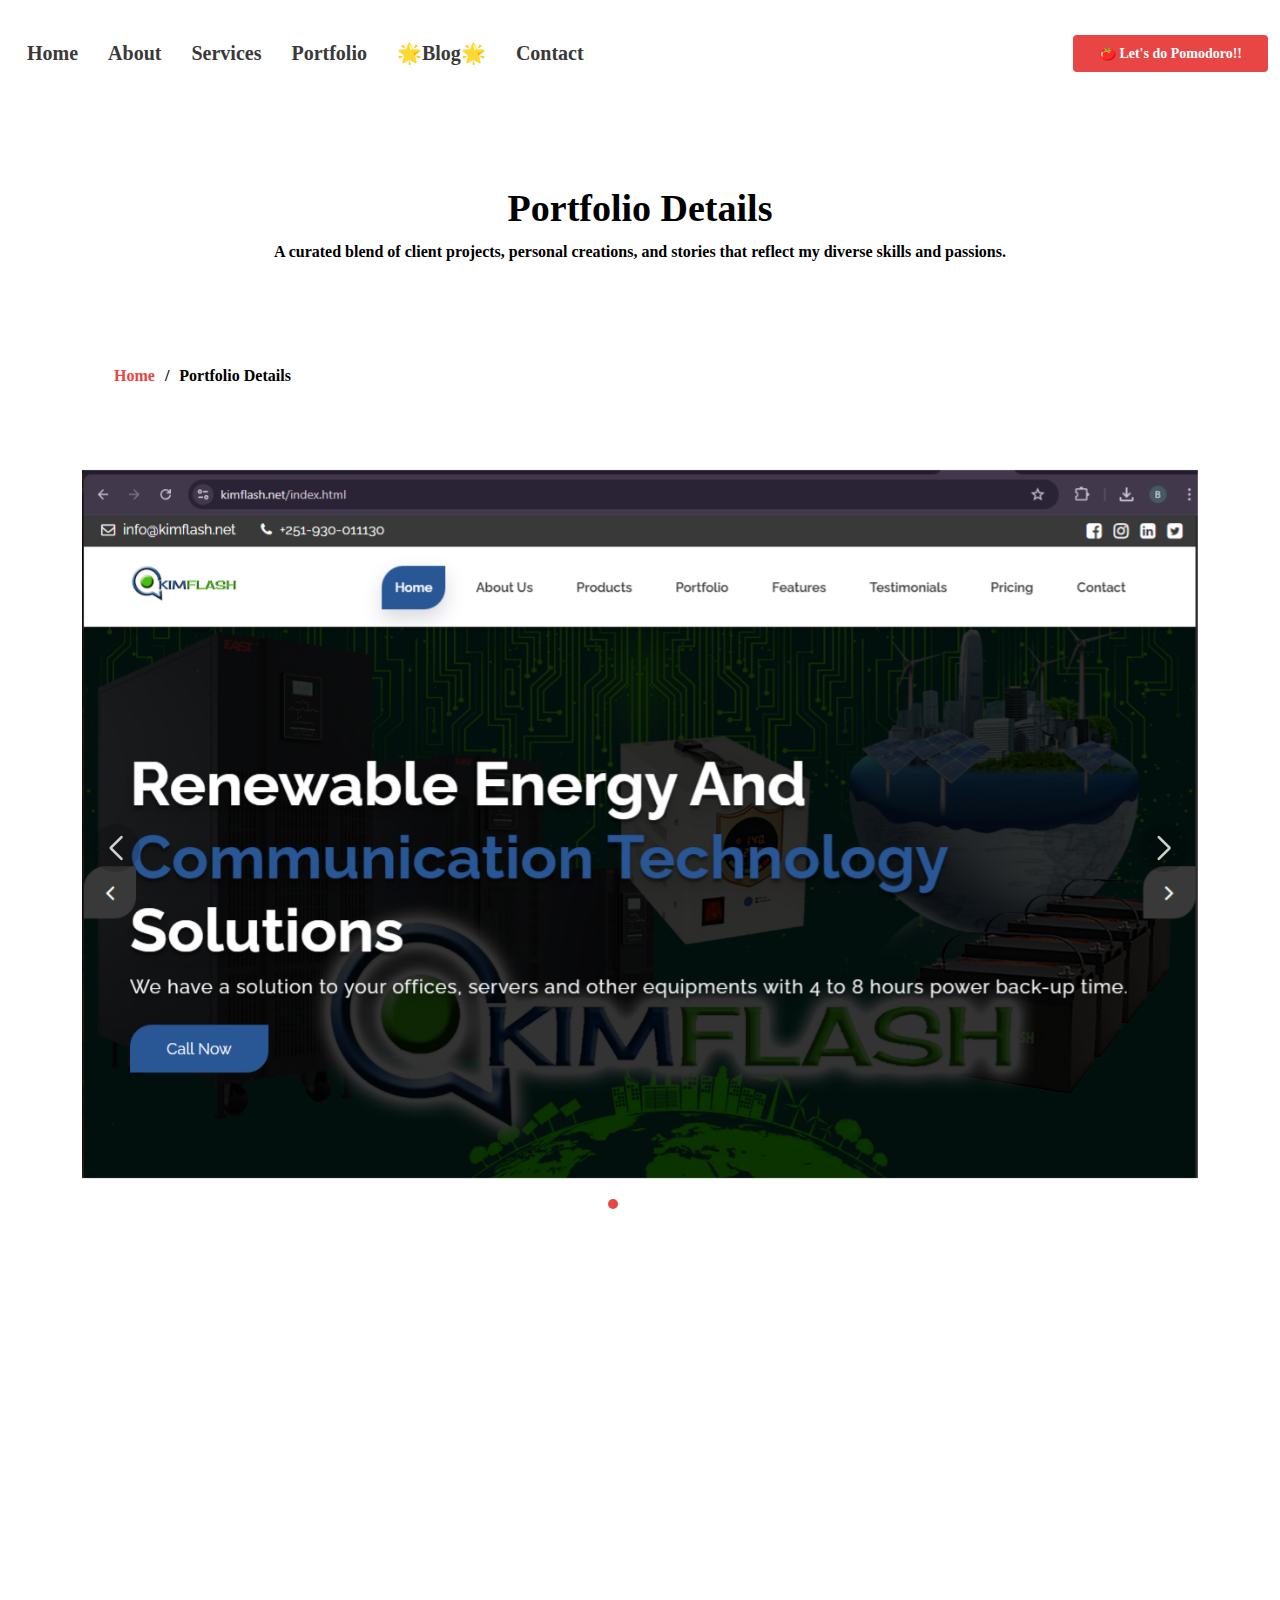
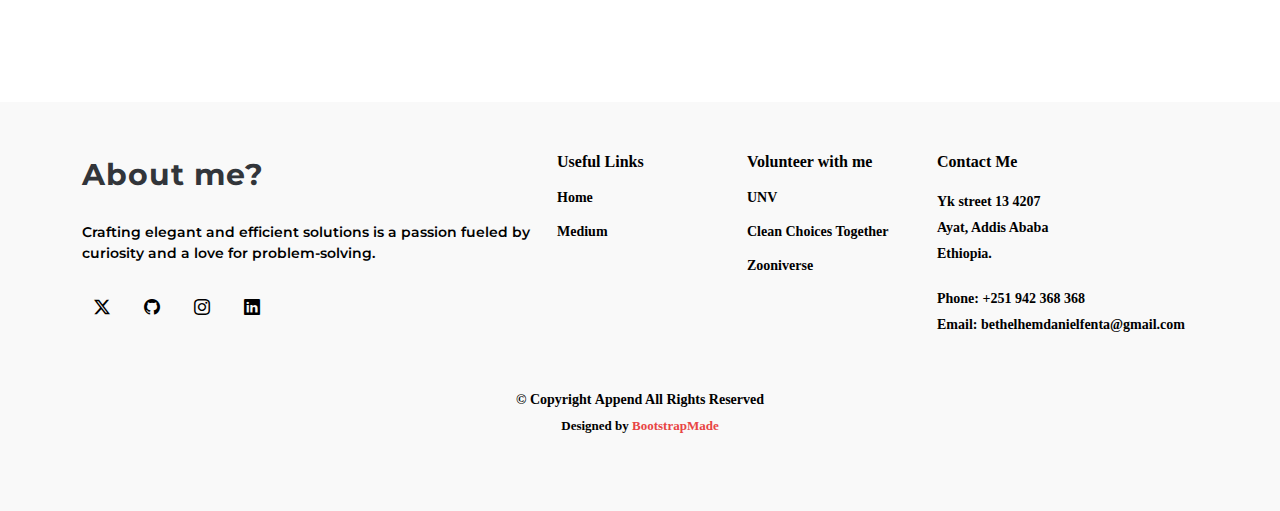
<file: kimflash.html>
<!DOCTYPE html>
<html lang="en">
  <head>
    <meta charset="utf-8" />
    <meta content="width=device-width, initial-scale=1.0" name="viewport" />
    <title>Portfolio Details - Bethelhem Daniel</title>
    <meta name="description" content="" />
    <meta name="keywords" content="" />

    <!-- Favicons -->
    <link href="assets/img/cool.png" rel="icon" />
    <link href="assets/img/apple-touch-icon.png" rel="apple-touch-icon" />

    <!-- Fonts -->
    <link href="https://fonts.googleapis.com" rel="preconnect" />
    <link href="https://fonts.gstatic.com" rel="preconnect" crossorigin />
    <link
      href="https://fonts.googleapis.com/css2?family=Open+Sans:ital,wght@0,300;0,400;0,500;0,600;0,700;0,800;1,300;1,400;1,500;1,600;1,700;1,800&family=Montserrat:ital,wght@0,100;0,200;0,300;0,400;0,500;0,600;0,700;0,800;0,900;1,100;1,200;1,300;1,400;1,500;1,600;1,700;1,800;1,900&family=Poppins:ital,wght@0,100;0,200;0,300;0,400;0,500;0,600;0,700;0,800;0,900;1,100;1,200;1,300;1,400;1,500;1,600;1,700;1,800;1,900&display=swap"
      rel="stylesheet"
    />

    <!-- Vendor CSS Files -->
    <link
      href="assets/vendor/bootstrap/css/bootstrap.min.css"
      rel="stylesheet"
    />
    <link
      href="assets/vendor/bootstrap-icons/bootstrap-icons.css"
      rel="stylesheet"
    />
    <link href="assets/vendor/aos/aos.css" rel="stylesheet" />
    <link
      href="assets/vendor/glightbox/css/glightbox.min.css"
      rel="stylesheet"
    />
    <link href="assets/vendor/swiper/swiper-bundle.min.css" rel="stylesheet" />

    <!-- Main CSS File -->
    <link href="assets/css/main.css" rel="stylesheet" />

    <!-- =======================================================
  * Template Name: Append
  * Template URL: https://bootstrapmade.com/append-bootstrap-website-template/
  * Updated: Aug 07 2024 with Bootstrap v5.3.3
  * Author: BootstrapMade.com
  * License: https://bootstrapmade.com/license/
  ======================================================== -->
  </head>

  <body class="portfolio-details-page">
    <header id="header" class="header d-flex align-items-center sticky-top">
      <div
        class="container-fluid position-relative d-flex align-items-center justify-content-between"
      >
        <nav id="navmenu" class="navmenu">
          <ul>
            <li><a href="index.html#hero">Home</a></li>
            <li><a href="index.html#about">About</a></li>
            <li><a href="index.html#services">Services</a></li>
            <li><a href="index.html#portfolio">Portfolio</a></li>

            <li><a href="blog.html">🌟Blog🌟</a></li>

            <li><a href="index.html#contact">Contact</a></li>
          </ul>
          <i class="mobile-nav-toggle d-xl-none bi bi-list"></i>
        </nav>

        <a
          class="btn-getstarted"
          href="https://alxpomodorohub.web.app"
          target="_blank"
          rel="noopener noreferrer"
          onclick="alert('🎉 Heads up! Session ID is for subscribers only. No sneak peeks 😉');"
        >
          🍅 Let's do Pomodoro!!
        </a>
      </div>
    </header>

    <main class="main">
      <!-- Page Title -->
      <div class="page-title" data-aos="fade">
        <div class="heading">
          <div class="container">
            <div class="row d-flex justify-content-center text-center">
              <div class="col-lg-8">
                <h1>Portfolio Details</h1>
                <p class="mb-0">
                  A curated blend of client projects, personal creations, and
                  stories that reflect my diverse skills and passions.
                </p>
              </div>
            </div>
          </div>
        </div>
        <nav class="breadcrumbs">
          <div class="container">
            <ol>
              <li><a href="index.html">Home</a></li>
              <li class="current">Portfolio Details</li>
            </ol>
          </div>
        </nav>
      </div>
      <!-- End Page Title -->

      <!-- Portfolio Details Section -->

      <section id="portfolio-details" class="portfolio-details section">
        
          <div class="container" data-aos="fade-up">
            <div class="portfolio-details-slider swiper init-swiper">
              <script type="application/json" class="swiper-config">
                {
                  "loop": true,
                  "speed": 600,
                  "autoplay": {
                    "delay": 5000
                  },
                  "slidesPerView": "auto",
                  "navigation": {
                    "nextEl": ".swiper-button-next",
                    "prevEl": ".swiper-button-prev"
                  },
                  "pagination": {
                    "el": ".swiper-pagination",
                    "type": "bullets",
                    "clickable": true
                  }
                }
              </script>
              <div class="swiper-wrapper align-items-center">
                <div class="swiper-slide">
                  <img src="assets/img/portfolio/1.png" alt="" />
                </div>

                <div class="swiper-slide">
                  <img src="assets/img/portfolio/2.png" alt="" />
                </div>

                <div class="swiper-slide">
                  <img src="assets/img/portfolio/3.png" alt="" />
                </div>

                <div class="swiper-slide">
                  <img src="assets/img/portfolio/4.png" alt="" />
                </div>
              </div>

              <div class="swiper-button-prev"></div>
              <div class="swiper-button-next"></div>
              <div class="swiper-pagination"></div>
            </div>

            <div class="row justify-content-between gy-4 mt-4">
              <div class="col-lg-8" data-aos="fade-up">
                <div class="portfolio-description">
                  <h2>KIM FLASH TRADING</h2>
                  <p>
                    During my apprenticeship, I was tasked with creating a
                    static website for clients. One of the completed websites is
                    this one. I’m satisfied with the content, but I am currently
                    working on optimizing the website’s performance and
                    converting it into a dynamic site. This project was
                    completed within 3 days and remains one of my favorite
                    memories. It also helped me secure a role on the web
                    development team.
                  </p>
                </div>
              </div>

              <div class="col-lg-3" data-aos="fade-up" data-aos-delay="100">
                <div class="portfolio-info">
                  <h3>Project information</h3>
                  <ul>
                    <li><strong>Category</strong> Web design</li>
                    <li><strong>Client</strong> KIM FLASH TRADING</li>
                    <li><strong>Project date</strong> Summer 2022</li>
                    <li>
                      <strong>Project URL</strong>
                      <a href="kimflash.net" target="_blank">kimflash.net</a>
                    </li>
                    <li>
                      <a href="#" class="btn-visit align-self-start"
                        >Visit Website</a
                      >
                    </li>
                  </ul>
                </div>
              </div>
            </div>
          </div>
        </div>
      </section>

      <!-- /Portfolio Details Section -->
    </main>

    <footer id="footer" class="footer position-relative light-background">
      <div class="container footer-top">
        <div class="row gy-4">
          <div class="col-lg-5 col-md-12 footer-about">
            <a href="index.html" class="logo d-flex align-items-center">
              <span class="sitename">About me?</span>
            </a>
            <p>
              Crafting elegant and efficient solutions is a passion fueled by
              curiosity and a love for problem-solving.
            </p>
            <div class="social-links d-flex mt-4">
              <a href="https://x.com/BethDaniel_F" target="_blank"
                ><i class="bi bi-twitter-x"></i
              ></a>
              <a href="https://github.com/Bethel-21" target="_blank"
                ><i class="bi bi-github"></i
              ></a>
              <a href="https://www.instagram.com/bethdaniell07" target="_blank"
                ><i class="bi bi-instagram"></i
              ></a>
              <a
                href="https://www.linkedin.com/in/bethelhem-daniel-33154b2ab"
                target="_blank"
                ><i class="bi bi-linkedin"></i
              ></a>
            </div>
          </div>

          <div class="col-lg-2 col-6 footer-links">
            <h4>Useful Links</h4>
            <ul>
              <li><a href="index.html">Home</a></li>
              <li>
                <a
                  href="https://medium.com/@bethelhemdanielfenta"
                  target="_blank"
                  >Medium</a
                >
              </li>
            </ul>
          </div>

          <div class="col-lg-2 col-6 footer-links">
            <h4>Volunteer with me</h4>
            <ul>
              <li><a href="https://www.unv.org" target="_blank">UNV</a></li>
              <li>
                <a href="https://cleanchoicestogether.org" target="_blank"
                  >Clean Choices Together</a
                >
              </li>
              <li>
                <a href="https://www.zooniverse.org" target="_blank"
                  >Zooniverse</a
                >
              </li>
            </ul>
          </div>

          <div
            class="col-lg-3 col-md-12 footer-contact text-center text-md-start"
          >
            <h4>Contact Me</h4>
            <p>Yk street 13 4207</p>
            <p>Ayat, Addis Ababa</p>
            <p>Ethiopia.</p>
            <p class="mt-4">
              <strong>Phone:</strong> <span>+251 942 368 368</span>
            </p>
            <p>
              <strong>Email:</strong>
              <span>bethelhemdanielfenta@gmail.com</span>
            </p>
          </div>
        </div>
      </div>

      <div class="container copyright text-center mt-4">
        <p>
          © <span>Copyright</span> <strong class="sitename">Append</strong>
          <span>All Rights Reserved</span>
        </p>
        <div class="credits">
          <!-- All the links in the footer should remain intact. -->
          <!-- You can delete the links only if you've purchased the pro version. -->
          <!-- Licensing information: https://bootstrapmade.com/license/ -->
          <!-- Purchase the pro version with working PHP/AJAX contact form: [buy-url] -->
          Designed by <a href="https://bootstrapmade.com/">BootstrapMade</a>
        </div>
      </div>
    </footer>

    <!-- Scroll Top -->
    <a
      href="#"
      id="scroll-top"
      class="scroll-top d-flex align-items-center justify-content-center"
      ><i class="bi bi-arrow-up-short"></i
    ></a>

    <!-- Preloader -->
    <div id="preloader"></div>

    <!-- Vendor JS Files -->
    <script src="assets/vendor/bootstrap/js/bootstrap.bundle.min.js"></script>
    <script src="assets/vendor/php-email-form/validate.js"></script>
    <script src="assets/vendor/aos/aos.js"></script>
    <script src="assets/vendor/glightbox/js/glightbox.min.js"></script>
    <script src="assets/vendor/purecounter/purecounter_vanilla.js"></script>
    <script src="assets/vendor/imagesloaded/imagesloaded.pkgd.min.js"></script>
    <script src="assets/vendor/isotope-layout/isotope.pkgd.min.js"></script>
    <script src="assets/vendor/swiper/swiper-bundle.min.js"></script>

    <!-- Main JS File -->
    <script src="assets/js/main.js"></script>
  </body>
</html>
</file>
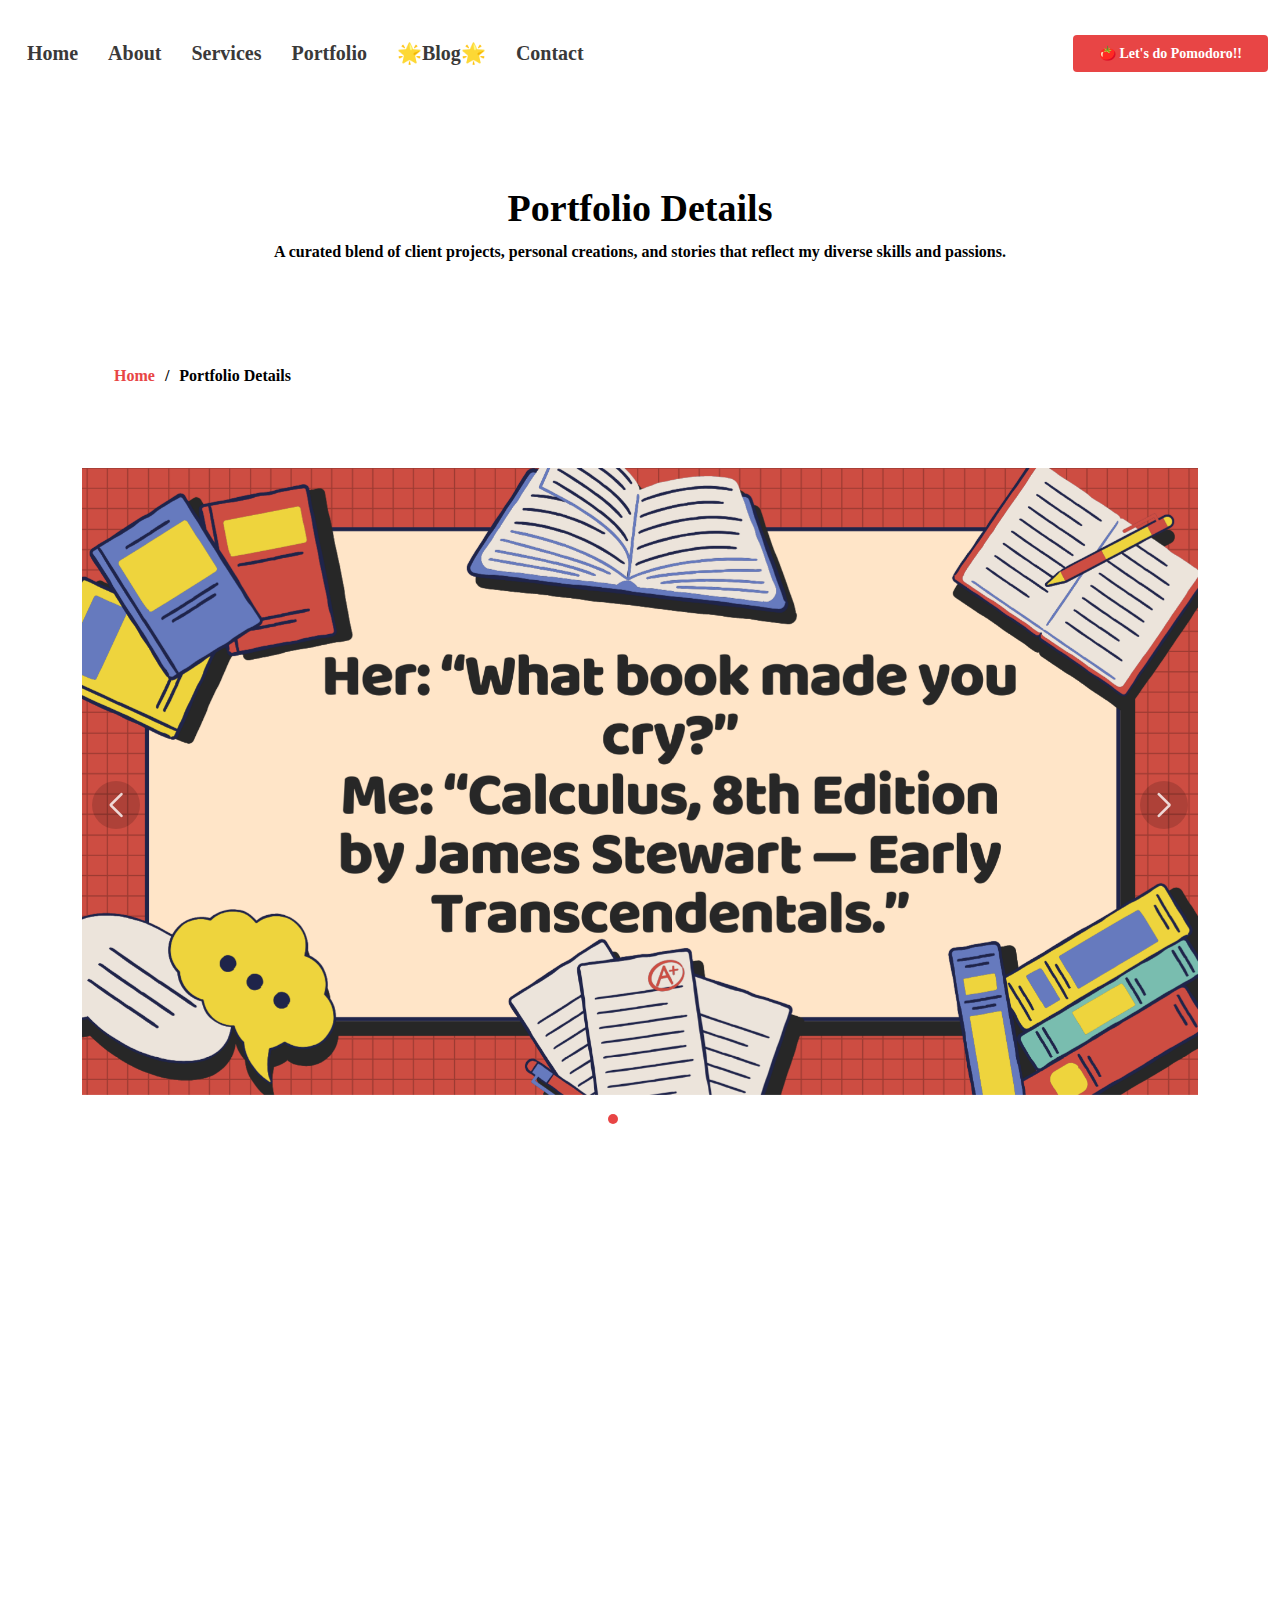
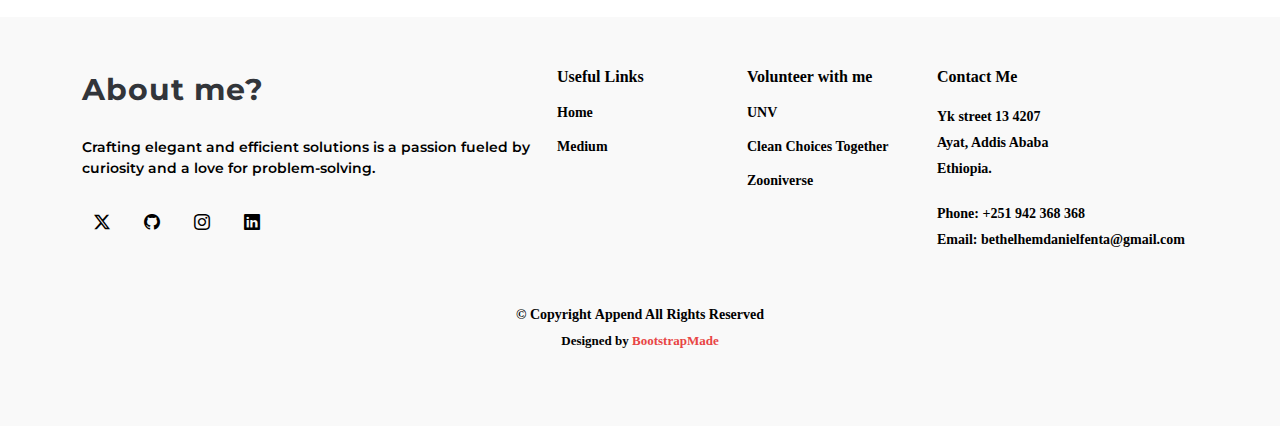
<file: pagume.html>
<!DOCTYPE html>
<html lang="en">
  <head>
    <meta charset="utf-8" />
    <meta content="width=device-width, initial-scale=1.0" name="viewport" />
    <title>Portfolio Details - Bethelhem Daniel</title>
    <meta name="description" content="" />
    <meta name="keywords" content="" />

    <!-- Favicons -->
    <link href="assets/img/cool.png" rel="icon" />
    <link href="assets/img/apple-touch-icon.png" rel="apple-touch-icon" />

    <!-- Fonts -->
    <link href="https://fonts.googleapis.com" rel="preconnect" />
    <link href="https://fonts.gstatic.com" rel="preconnect" crossorigin />
    <link
      href="https://fonts.googleapis.com/css2?family=Open+Sans:ital,wght@0,300;0,400;0,500;0,600;0,700;0,800;1,300;1,400;1,500;1,600;1,700;1,800&family=Montserrat:ital,wght@0,100;0,200;0,300;0,400;0,500;0,600;0,700;0,800;0,900;1,100;1,200;1,300;1,400;1,500;1,600;1,700;1,800;1,900&family=Poppins:ital,wght@0,100;0,200;0,300;0,400;0,500;0,600;0,700;0,800;0,900;1,100;1,200;1,300;1,400;1,500;1,600;1,700;1,800;1,900&display=swap"
      rel="stylesheet"
    />

    <!-- Vendor CSS Files -->
    <link
      href="assets/vendor/bootstrap/css/bootstrap.min.css"
      rel="stylesheet"
    />
    <link
      href="assets/vendor/bootstrap-icons/bootstrap-icons.css"
      rel="stylesheet"
    />
    <link href="assets/vendor/aos/aos.css" rel="stylesheet" />
    <link
      href="assets/vendor/glightbox/css/glightbox.min.css"
      rel="stylesheet"
    />
    <link href="assets/vendor/swiper/swiper-bundle.min.css" rel="stylesheet" />

    <!-- Main CSS File -->
    <link href="assets/css/main.css" rel="stylesheet" />

    <!-- =======================================================
  * Template Name: Append
  * Template URL: https://bootstrapmade.com/append-bootstrap-website-template/
  * Updated: Aug 07 2024 with Bootstrap v5.3.3
  * Author: BootstrapMade.com
  * License: https://bootstrapmade.com/license/
  ======================================================== -->
  </head>

  <body class="portfolio-details-page">
    <header id="header" class="header d-flex align-items-center sticky-top">
      <div
        class="container-fluid position-relative d-flex align-items-center justify-content-between"
      >
        <nav id="navmenu" class="navmenu">
          <ul>
            <li><a href="index.html#hero">Home</a></li>
            <li><a href="index.html#about">About</a></li>
            <li><a href="index.html#services">Services</a></li>
            <li><a href="index.html#portfolio">Portfolio</a></li>

            <li><a href="blog.html">🌟Blog🌟</a></li>

            <li><a href="index.html#contact">Contact</a></li>
          </ul>
          <i class="mobile-nav-toggle d-xl-none bi bi-list"></i>
        </nav>

        <a
          class="btn-getstarted"
          href="https://alxpomodorohub.web.app"
          target="_blank"
          rel="noopener noreferrer"
          onclick="alert('🎉 Heads up! Session ID is for subscribers only. No sneak peeks 😉');"
        >
          🍅 Let's do Pomodoro!!
        </a>
      </div>
    </header>

    <main class="main">
      <!-- Page Title -->
      <div class="page-title" data-aos="fade">
        <div class="heading">
          <div class="container">
            <div class="row d-flex justify-content-center text-center">
              <div class="col-lg-8">
                <h1>Portfolio Details</h1>
                <p class="mb-0">
                  A curated blend of client projects, personal creations, and
                  stories that reflect my diverse skills and passions.
                </p>
              </div>
            </div>
          </div>
        </div>
        <nav class="breadcrumbs">
          <div class="container">
            <ol>
              <li><a href="index.html">Home</a></li>
              <li class="current">Portfolio Details</li>
            </ol>
          </div>
        </nav>
      </div>
      <!-- End Page Title -->

      <!-- Portfolio Details Section -->

      <section id="portfolio-details" class="portfolio-details section">
        
          <div class="container" data-aos="fade-up">
            <div class="portfolio-details-slider swiper init-swiper">
              <script type="application/json" class="swiper-config">
                {
                  "loop": true,
                  "speed": 600,
                  "autoplay": {
                    "delay": 5000
                  },
                  "slidesPerView": "auto",
                  "navigation": {
                    "nextEl": ".swiper-button-next",
                    "prevEl": ".swiper-button-prev"
                  },
                  "pagination": {
                    "el": ".swiper-pagination",
                    "type": "bullets",
                    "clickable": true
                  }
                }
              </script>
              <div class="swiper-wrapper align-items-center">
                <div class="swiper-slide">
                  <img src="assets/img/portfolio/write2.png" alt="" />
                </div>

                <div class="swiper-slide">
                  <img src="assets/img/portfolio/write3.png" alt="" />
                </div>

                <div class="swiper-slide">
                  <img src="assets/img/portfolio/write4.png" alt="" />
                </div>

                <div class="swiper-slide">
                  <img src="assets/img/portfolio/write5.png" alt="" />
                </div>
              </div>

              <div class="swiper-button-prev"></div>
              <div class="swiper-button-next"></div>
              <div class="swiper-pagination"></div>
            </div>

            <div class="row justify-content-between gy-4 mt-4">
              <div class="col-lg-8" data-aos="fade-up">
                <div class="portfolio-description">
                  <h2>Some random boring stories</h2>
                  <p>
                    Writing has always been a part of my life—for as long as I can remember. I write about everything, from fleeting thoughts to deep emotions. It gives me a sense of purpose and clarity. While I may not be a professional writer, there’s something deeply fulfilling about putting feelings into words. That’s why I’m starting a blog, to share, reflect, and simply write.
                  </p>
                </div>
              </div>

              <div class="col-lg-3" data-aos="fade-up" data-aos-delay="100">
                <div class="portfolio-info">
                  <h3>Project information</h3>
                  <ul>
                    <li><strong>Category</strong>Stories</li>
                    <li><strong>Client</strong> Me, myself, and I</li>
                    <li><strong>Project date</strong>Ongoing</li>
                    <li>
                      <strong>Project URL</strong>
                      <a href="https://drive.google.com/drive/folders/1PnRJcmc0ZJAbBWEu27AIfQyQF9zoZJPi?usp=sharing" target="_blank">Read Here</a>
                    </li>
                    <li>
                      <a href="#" class="btn-visit align-self-start"
                        >Visit Website</a
                      >
                    </li>
                  </ul>
                </div>
              </div>
            </div>
          </div>
        </div>
      </section>

      <!-- /Portfolio Details Section -->
    </main>

    <footer id="footer" class="footer position-relative light-background">
      <div class="container footer-top">
        <div class="row gy-4">
          <div class="col-lg-5 col-md-12 footer-about">
            <a href="index.html" class="logo d-flex align-items-center">
              <span class="sitename">About me?</span>
            </a>
            <p>
              Crafting elegant and efficient solutions is a passion fueled by
              curiosity and a love for problem-solving.
            </p>
            <div class="social-links d-flex mt-4">
              <a href="https://x.com/BethDaniel_F" target="_blank"
                ><i class="bi bi-twitter-x"></i
              ></a>
              <a href="https://github.com/Bethel-21" target="_blank"
                ><i class="bi bi-github"></i
              ></a>
              <a href="https://www.instagram.com/bethdaniell07" target="_blank"
                ><i class="bi bi-instagram"></i
              ></a>
              <a
                href="https://www.linkedin.com/in/bethelhem-daniel-33154b2ab"
                target="_blank"
                ><i class="bi bi-linkedin"></i
              ></a>
            </div>
          </div>

          <div class="col-lg-2 col-6 footer-links">
            <h4>Useful Links</h4>
            <ul>
              <li><a href="index.html">Home</a></li>
              <li>
                <a
                  href="https://medium.com/@bethelhemdanielfenta"
                  target="_blank"
                  >Medium</a
                >
              </li>
            </ul>
          </div>

          <div class="col-lg-2 col-6 footer-links">
            <h4>Volunteer with me</h4>
            <ul>
              <li><a href="https://www.unv.org" target="_blank">UNV</a></li>
              <li>
                <a href="https://cleanchoicestogether.org" target="_blank"
                  >Clean Choices Together</a
                >
              </li>
              <li>
                <a href="https://www.zooniverse.org" target="_blank"
                  >Zooniverse</a
                >
              </li>
            </ul>
          </div>

          <div
            class="col-lg-3 col-md-12 footer-contact text-center text-md-start"
          >
            <h4>Contact Me</h4>
            <p>Yk street 13 4207</p>
            <p>Ayat, Addis Ababa</p>
            <p>Ethiopia.</p>
            <p class="mt-4">
              <strong>Phone:</strong> <span>+251 942 368 368</span>
            </p>
            <p>
              <strong>Email:</strong>
              <span>bethelhemdanielfenta@gmail.com</span>
            </p>
          </div>
        </div>
      </div>

      <div class="container copyright text-center mt-4">
        <p>
          © <span>Copyright</span> <strong class="sitename">Append</strong>
          <span>All Rights Reserved</span>
        </p>
        <div class="credits">
          <!-- All the links in the footer should remain intact. -->
          <!-- You can delete the links only if you've purchased the pro version. -->
          <!-- Licensing information: https://bootstrapmade.com/license/ -->
          <!-- Purchase the pro version with working PHP/AJAX contact form: [buy-url] -->
          Designed by <a href="https://bootstrapmade.com/">BootstrapMade</a>
        </div>
      </div>
    </footer>

    <!-- Scroll Top -->
    <a
      href="#"
      id="scroll-top"
      class="scroll-top d-flex align-items-center justify-content-center"
      ><i class="bi bi-arrow-up-short"></i
    ></a>

    <!-- Preloader -->
    <div id="preloader"></div>

    <!-- Vendor JS Files -->
    <script src="assets/vendor/bootstrap/js/bootstrap.bundle.min.js"></script>
    <script src="assets/vendor/php-email-form/validate.js"></script>
    <script src="assets/vendor/aos/aos.js"></script>
    <script src="assets/vendor/glightbox/js/glightbox.min.js"></script>
    <script src="assets/vendor/purecounter/purecounter_vanilla.js"></script>
    <script src="assets/vendor/imagesloaded/imagesloaded.pkgd.min.js"></script>
    <script src="assets/vendor/isotope-layout/isotope.pkgd.min.js"></script>
    <script src="assets/vendor/swiper/swiper-bundle.min.js"></script>

    <!-- Main JS File -->
    <script src="assets/js/main.js"></script>
  </body>
</html>
</file>
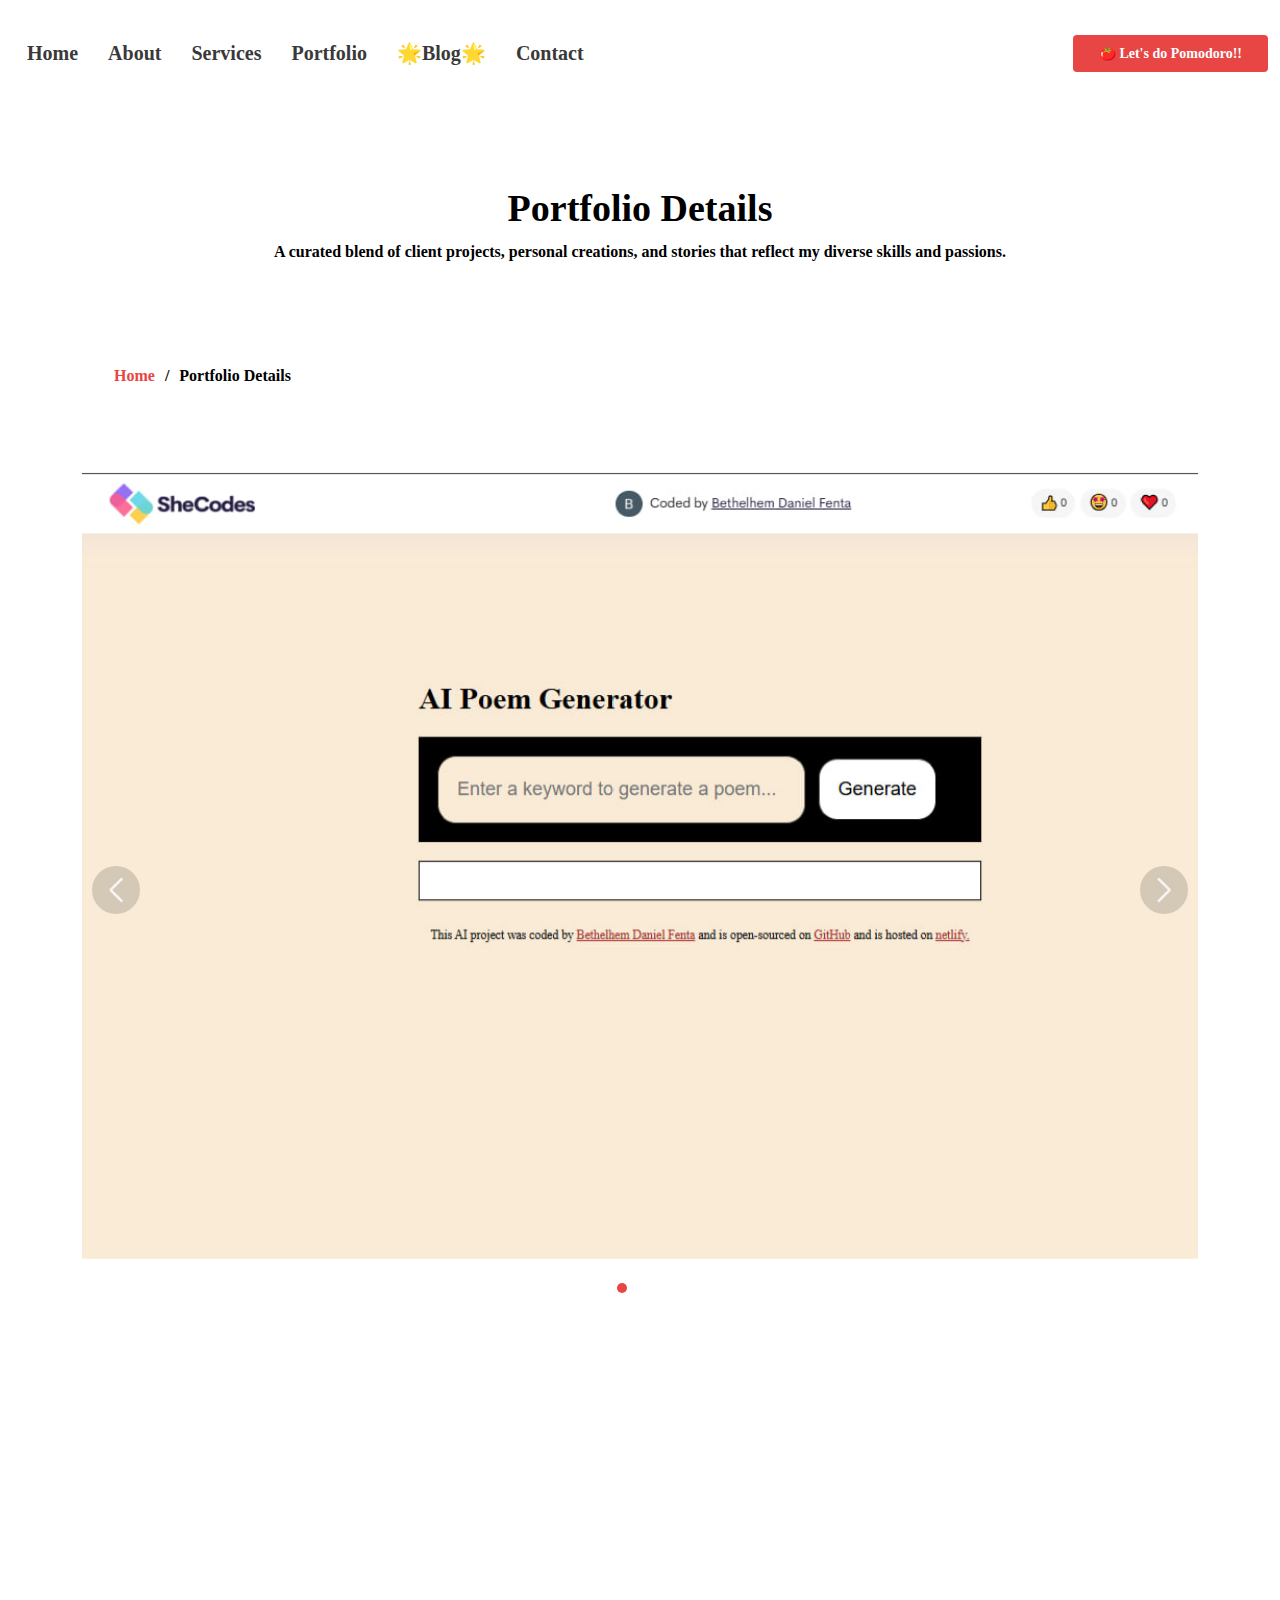
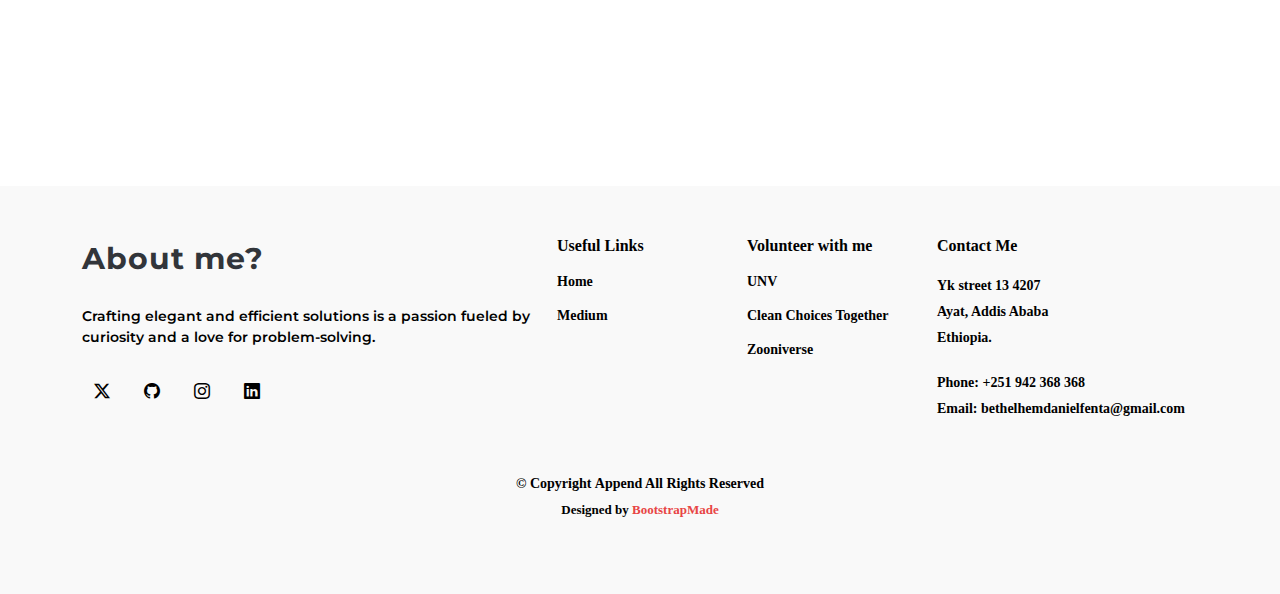
<file: poem.html>
<!DOCTYPE html>
<html lang="en">
  <head>
    <meta charset="utf-8" />
    <meta content="width=device-width, initial-scale=1.0" name="viewport" />
    <title>Portfolio Details - Bethelhem Daniel</title>
    <meta name="description" content="" />
    <meta name="keywords" content="" />

    <!-- Favicons -->
    <link href="assets/img/cool.png" rel="icon" />
    <link href="assets/img/apple-touch-icon.png" rel="apple-touch-icon" />

    <!-- Fonts -->
    <link href="https://fonts.googleapis.com" rel="preconnect" />
    <link href="https://fonts.gstatic.com" rel="preconnect" crossorigin />
    <link
      href="https://fonts.googleapis.com/css2?family=Open+Sans:ital,wght@0,300;0,400;0,500;0,600;0,700;0,800;1,300;1,400;1,500;1,600;1,700;1,800&family=Montserrat:ital,wght@0,100;0,200;0,300;0,400;0,500;0,600;0,700;0,800;0,900;1,100;1,200;1,300;1,400;1,500;1,600;1,700;1,800;1,900&family=Poppins:ital,wght@0,100;0,200;0,300;0,400;0,500;0,600;0,700;0,800;0,900;1,100;1,200;1,300;1,400;1,500;1,600;1,700;1,800;1,900&display=swap"
      rel="stylesheet"
    />

    <!-- Vendor CSS Files -->
    <link
      href="assets/vendor/bootstrap/css/bootstrap.min.css"
      rel="stylesheet"
    />
    <link
      href="assets/vendor/bootstrap-icons/bootstrap-icons.css"
      rel="stylesheet"
    />
    <link href="assets/vendor/aos/aos.css" rel="stylesheet" />
    <link
      href="assets/vendor/glightbox/css/glightbox.min.css"
      rel="stylesheet"
    />
    <link href="assets/vendor/swiper/swiper-bundle.min.css" rel="stylesheet" />

    <!-- Main CSS File -->
    <link href="assets/css/main.css" rel="stylesheet" />

    <!-- =======================================================
  * Template Name: Append
  * Template URL: https://bootstrapmade.com/append-bootstrap-website-template/
  * Updated: Aug 07 2024 with Bootstrap v5.3.3
  * Author: BootstrapMade.com
  * License: https://bootstrapmade.com/license/
  ======================================================== -->
  </head>

  <body class="portfolio-details-page">
    <header id="header" class="header d-flex align-items-center sticky-top">
      <div
        class="container-fluid position-relative d-flex align-items-center justify-content-between"
      >
        <nav id="navmenu" class="navmenu">
          <ul>
            <li><a href="index.html#hero">Home</a></li>
            <li><a href="index.html#about">About</a></li>
            <li><a href="index.html#services">Services</a></li>
            <li><a href="index.html#portfolio">Portfolio</a></li>

            <li><a href="blog.html">🌟Blog🌟</a></li>

            <li><a href="index.html#contact">Contact</a></li>
          </ul>
          <i class="mobile-nav-toggle d-xl-none bi bi-list"></i>
        </nav>

        <a
          class="btn-getstarted"
          href="https://alxpomodorohub.web.app"
          target="_blank"
          rel="noopener noreferrer"
          onclick="alert('🎉 Heads up! Session ID is for subscribers only. No sneak peeks 😉');"
        >
          🍅 Let's do Pomodoro!!
        </a>
      </div>
    </header>

    <main class="main">
      <!-- Page Title -->
      <div class="page-title" data-aos="fade">
        <div class="heading">
          <div class="container">
            <div class="row d-flex justify-content-center text-center">
              <div class="col-lg-8">
                <h1>Portfolio Details</h1>
                <p class="mb-0">
                  A curated blend of client projects, personal creations, and
                  stories that reflect my diverse skills and passions.
                </p>
              </div>
            </div>
          </div>
        </div>
        <nav class="breadcrumbs">
          <div class="container">
            <ol>
              <li><a href="index.html">Home</a></li>
              <li class="current">Portfolio Details</li>
            </ol>
          </div>
        </nav>
      </div>
      <!-- End Page Title -->

      <!-- Portfolio Details Section -->

      <section id="portfolio-details" class="portfolio-details section">
        
          <div class="container" data-aos="fade-up">
            <div class="portfolio-details-slider swiper init-swiper">
              <script type="application/json" class="swiper-config">
                {
                  "loop": true,
                  "speed": 600,
                  "autoplay": {
                    "delay": 5000
                  },
                  "slidesPerView": "auto",
                  "navigation": {
                    "nextEl": ".swiper-button-next",
                    "prevEl": ".swiper-button-prev"
                  },
                  "pagination": {
                    "el": ".swiper-pagination",
                    "type": "bullets",
                    "clickable": true
                  }
                }
              </script>
              <div class="swiper-wrapper align-items-center">
                <div class="swiper-slide">
                  <img src="assets/img/portfolio/poem1.jpg" alt="" />
                </div>

                <div class="swiper-slide">
                  <img src="assets/img/portfolio/poem2.jpg" alt="" />
                </div>

                <div class="swiper-slide">
                  <img src="assets/img/portfolio/poem3.jpg" alt="" />
                </div>

              
              </div>

              <div class="swiper-button-prev"></div>
              <div class="swiper-button-next"></div>
              <div class="swiper-pagination"></div>
            </div>

            <div class="row justify-content-between gy-4 mt-4">
              <div class="col-lg-8" data-aos="fade-up">
                <div class="portfolio-description">
                  <h2>AI Poem Generator</h2>
                  <p>
                    Upon completing the AI Add-on workshop, I built a web application that generates a four-line poem based on any keyword you provide. Just type in a word, and the AI does the rest—delivering a short, creative poem like magic!
                  </p>
                </div>
              </div>

              <div class="col-lg-3" data-aos="fade-up" data-aos-delay="100">
                <div class="portfolio-info">
                  <h3>Project information</h3>
                  <ul>
                    <li><strong>Category</strong> Web design</li>
                    <li><strong>Course</strong> Shecodes</li>
                    <li><strong>Project date</strong> 2024</li>
                    <li>
                      <strong>Project URL</strong>
                      <a href="https://www.shecodes.io/cohorts/2050/projects/2351630?_gl=1*1ea35cu*_gcl_au*ODQ5NjgwMTMyLjE3NTA0NDYxMjY" target="_blank">AI poem generator</a>
                    </li>
                    <li>
                      <a href="https://www.shecodes.io/graduates/126263-bethelhem-daniel-fenta" target="_blank" class="btn-visit align-self-start"
                        >Visit Website</a
                      >
                    </li>
                  </ul>
                </div>
              </div>
            </div>
          </div>
        </div>
      </section>

      <!-- /Portfolio Details Section -->
    </main>

    <footer id="footer" class="footer position-relative light-background">
      <div class="container footer-top">
        <div class="row gy-4">
          <div class="col-lg-5 col-md-12 footer-about">
            <a href="index.html" class="logo d-flex align-items-center">
              <span class="sitename">About me?</span>
            </a>
            <p>
              Crafting elegant and efficient solutions is a passion fueled by
              curiosity and a love for problem-solving.
            </p>
            <div class="social-links d-flex mt-4">
              <a href="https://x.com/BethDaniel_F" target="_blank"
                ><i class="bi bi-twitter-x"></i
              ></a>
              <a href="https://github.com/Bethel-21" target="_blank"
                ><i class="bi bi-github"></i
              ></a>
              <a href="https://www.instagram.com/bethdaniell07" target="_blank"
                ><i class="bi bi-instagram"></i
              ></a>
              <a
                href="https://www.linkedin.com/in/bethelhem-daniel-33154b2ab"
                target="_blank"
                ><i class="bi bi-linkedin"></i
              ></a>
            </div>
          </div>

          <div class="col-lg-2 col-6 footer-links">
            <h4>Useful Links</h4>
            <ul>
              <li><a href="index.html">Home</a></li>
              <li>
                <a
                  href="https://medium.com/@bethelhemdanielfenta"
                  target="_blank"
                  >Medium</a
                >
              </li>
            </ul>
          </div>

          <div class="col-lg-2 col-6 footer-links">
            <h4>Volunteer with me</h4>
            <ul>
              <li><a href="https://www.unv.org" target="_blank">UNV</a></li>
              <li>
                <a href="https://cleanchoicestogether.org" target="_blank"
                  >Clean Choices Together</a
                >
              </li>
              <li>
                <a href="https://www.zooniverse.org" target="_blank"
                  >Zooniverse</a
                >
              </li>
            </ul>
          </div>

          <div
            class="col-lg-3 col-md-12 footer-contact text-center text-md-start"
          >
            <h4>Contact Me</h4>
            <p>Yk street 13 4207</p>
            <p>Ayat, Addis Ababa</p>
            <p>Ethiopia.</p>
            <p class="mt-4">
              <strong>Phone:</strong> <span>+251 942 368 368</span>
            </p>
            <p>
              <strong>Email:</strong>
              <span>bethelhemdanielfenta@gmail.com</span>
            </p>
          </div>
        </div>
      </div>

      <div class="container copyright text-center mt-4">
        <p>
          © <span>Copyright</span> <strong class="sitename">Append</strong>
          <span>All Rights Reserved</span>
        </p>
        <div class="credits">
          <!-- All the links in the footer should remain intact. -->
          <!-- You can delete the links only if you've purchased the pro version. -->
          <!-- Licensing information: https://bootstrapmade.com/license/ -->
          <!-- Purchase the pro version with working PHP/AJAX contact form: [buy-url] -->
          Designed by <a href="https://bootstrapmade.com/">BootstrapMade</a>
        </div>
      </div>
    </footer>

    <!-- Scroll Top -->
    <a
      href="#"
      id="scroll-top"
      class="scroll-top d-flex align-items-center justify-content-center"
      ><i class="bi bi-arrow-up-short"></i
    ></a>

    <!-- Preloader -->
    <div id="preloader"></div>

    <!-- Vendor JS Files -->
    <script src="assets/vendor/bootstrap/js/bootstrap.bundle.min.js"></script>
    <script src="assets/vendor/php-email-form/validate.js"></script>
    <script src="assets/vendor/aos/aos.js"></script>
    <script src="assets/vendor/glightbox/js/glightbox.min.js"></script>
    <script src="assets/vendor/purecounter/purecounter_vanilla.js"></script>
    <script src="assets/vendor/imagesloaded/imagesloaded.pkgd.min.js"></script>
    <script src="assets/vendor/isotope-layout/isotope.pkgd.min.js"></script>
    <script src="assets/vendor/swiper/swiper-bundle.min.js"></script>

    <!-- Main JS File -->
    <script src="assets/js/main.js"></script>
  </body>
</html>
</file>
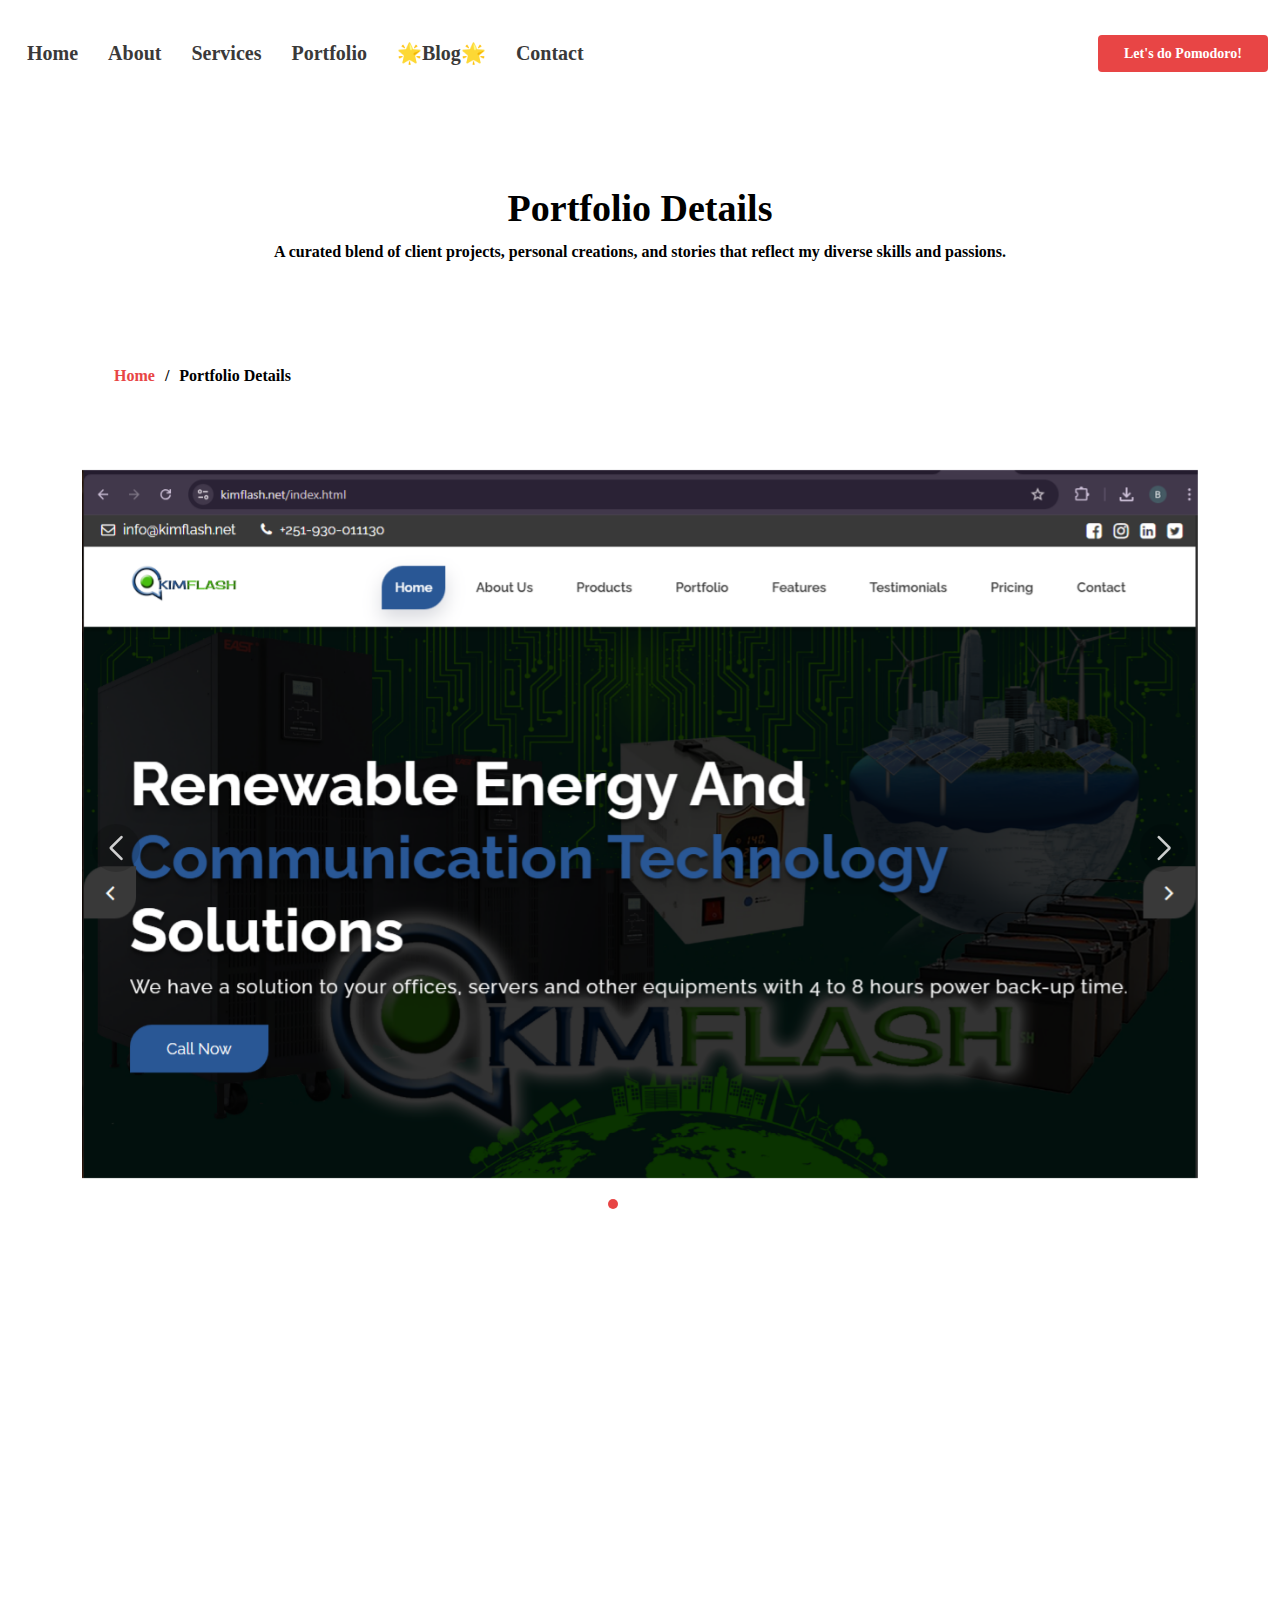
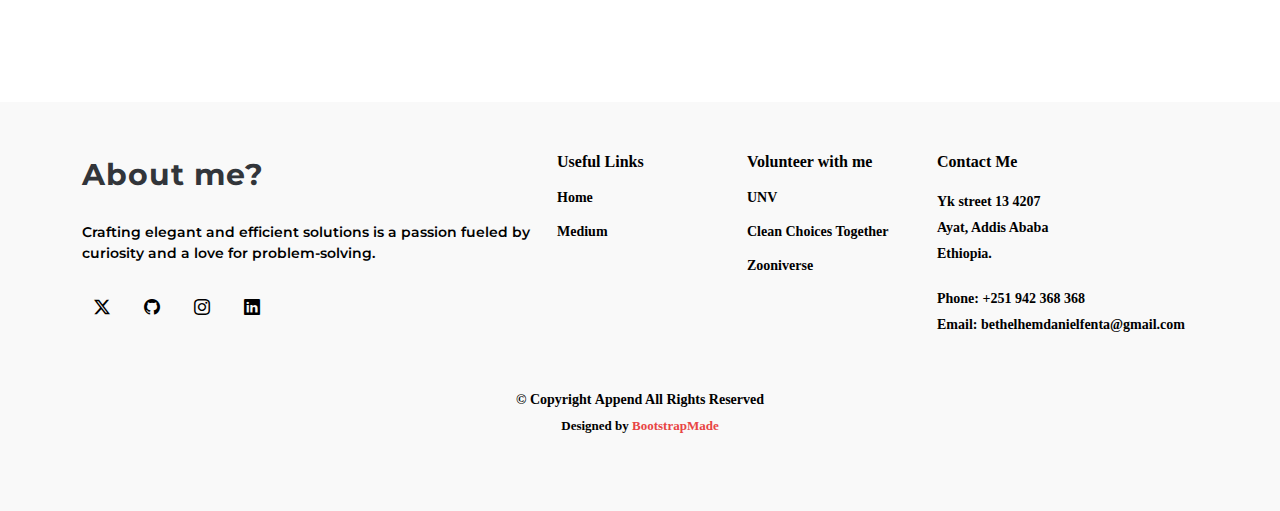
<file: portfolio-details.html>
<!DOCTYPE html>
<html lang="en">
  <head>
    <meta charset="utf-8" />
    <meta content="width=device-width, initial-scale=1.0" name="viewport" />
    <title>Portfolio Details - Bethelhem Daniel</title>
    <meta name="description" content="" />
    <meta name="keywords" content="" />

    <!-- Favicons -->
    <link href="assets/img/cool.png" rel="icon" />
    <link href="assets/img/apple-touch-icon.png" rel="apple-touch-icon" />

    <!-- Fonts -->
    <link href="https://fonts.googleapis.com" rel="preconnect" />
    <link href="https://fonts.gstatic.com" rel="preconnect" crossorigin />
    <link
      href="https://fonts.googleapis.com/css2?family=Open+Sans:ital,wght@0,300;0,400;0,500;0,600;0,700;0,800;1,300;1,400;1,500;1,600;1,700;1,800&family=Montserrat:ital,wght@0,100;0,200;0,300;0,400;0,500;0,600;0,700;0,800;0,900;1,100;1,200;1,300;1,400;1,500;1,600;1,700;1,800;1,900&family=Poppins:ital,wght@0,100;0,200;0,300;0,400;0,500;0,600;0,700;0,800;0,900;1,100;1,200;1,300;1,400;1,500;1,600;1,700;1,800;1,900&display=swap"
      rel="stylesheet"
    />

    <!-- Vendor CSS Files -->
    <link
      href="assets/vendor/bootstrap/css/bootstrap.min.css"
      rel="stylesheet"
    />
    <link
      href="assets/vendor/bootstrap-icons/bootstrap-icons.css"
      rel="stylesheet"
    />
    <link href="assets/vendor/aos/aos.css" rel="stylesheet" />
    <link
      href="assets/vendor/glightbox/css/glightbox.min.css"
      rel="stylesheet"
    />
    <link href="assets/vendor/swiper/swiper-bundle.min.css" rel="stylesheet" />

    <!-- Main CSS File -->
    <link href="assets/css/main.css" rel="stylesheet" />

    <!-- =======================================================
  * Template Name: Append
  * Template URL: https://bootstrapmade.com/append-bootstrap-website-template/
  * Updated: Aug 07 2024 with Bootstrap v5.3.3
  * Author: BootstrapMade.com
  * License: https://bootstrapmade.com/license/
  ======================================================== -->
  </head>

  <body class="portfolio-details-page">
    <header id="header" class="header d-flex align-items-center sticky-top">
      <div
        class="container-fluid position-relative d-flex align-items-center justify-content-between"
      >
        <nav id="navmenu" class="navmenu">
          <ul>
            <li><a href="index.html#hero">Home</a></li>
            <li><a href="index.html#about">About</a></li>
            <li><a href="index.html#services">Services</a></li>
            <li><a href="index.html#portfolio">Portfolio</a></li>

            <li><a href="blog.html">🌟Blog🌟</a></li>

            <li><a href="index.html#contact">Contact</a></li>
          </ul>
          <i class="mobile-nav-toggle d-xl-none bi bi-list"></i>
        </nav>

        <a
          class="btn-getstarted"
          href="https://alxpomodorohub.web.app"
          target="_blank"
          rel="noopener noreferrer"
          >Let's do Pomodoro!</a
        >
      </div>
    </header>

    <main class="main">
      <!-- Page Title -->
      <div class="page-title" data-aos="fade">
        <div class="heading">
          <div class="container">
            <div class="row d-flex justify-content-center text-center">
              <div class="col-lg-8">
                <h1>Portfolio Details</h1>
                <p class="mb-0">
                  A curated blend of client projects, personal creations, and
                  stories that reflect my diverse skills and passions.
                </p>
              </div>
            </div>
          </div>
        </div>
        <nav class="breadcrumbs">
          <div class="container">
            <ol>
              <li><a href="index.html">Home</a></li>
              <li class="current">Portfolio Details</li>
            </ol>
          </div>
        </nav>
      </div>
      <!-- End Page Title -->

      <!-- Portfolio Details Section -->

      <section id="portfolio-details" class="portfolio-details section">
        
          <div class="container" data-aos="fade-up">
            <div class="portfolio-details-slider swiper init-swiper">
              <script type="application/json" class="swiper-config">
                {
                  "loop": true,
                  "speed": 600,
                  "autoplay": {
                    "delay": 5000
                  },
                  "slidesPerView": "auto",
                  "navigation": {
                    "nextEl": ".swiper-button-next",
                    "prevEl": ".swiper-button-prev"
                  },
                  "pagination": {
                    "el": ".swiper-pagination",
                    "type": "bullets",
                    "clickable": true
                  }
                }
              </script>
              <div class="swiper-wrapper align-items-center">
                <div class="swiper-slide">
                  <img src="assets/img/portfolio/1.png" alt="" />
                </div>

                <div class="swiper-slide">
                  <img src="assets/img/portfolio/2.png" alt="" />
                </div>

                <div class="swiper-slide">
                  <img src="assets/img/portfolio/3.png" alt="" />
                </div>

                <div class="swiper-slide">
                  <img src="assets/img/portfolio/4.png" alt="" />
                </div>
              </div>

              <div class="swiper-button-prev"></div>
              <div class="swiper-button-next"></div>
              <div class="swiper-pagination"></div>
            </div>

            <div class="row justify-content-between gy-4 mt-4">
              <div class="col-lg-8" data-aos="fade-up">
                <div class="portfolio-description">
                  <h2>KIM FLASH TRADING</h2>
                  <p>
                    During my apprenticeship, I was tasked with creating a
                    static website for clients. One of the completed websites is
                    this one. I’m satisfied with the content, but I am currently
                    working on optimizing the website’s performance and
                    converting it into a dynamic site. This project was
                    completed within 3 days and remains one of my favorite
                    memories. It also helped me secure a role on the web
                    development team.
                  </p>
                </div>
              </div>

              <div class="col-lg-3" data-aos="fade-up" data-aos-delay="100">
                <div class="portfolio-info">
                  <h3>Project information</h3>
                  <ul>
                    <li><strong>Category</strong> Web design</li>
                    <li><strong>Client</strong> KIM FLASH TRADING</li>
                    <li><strong>Project date</strong> Summer 2022</li>
                    <li>
                      <strong>Project URL</strong>
                      <a href="#">kimflash.net</a>
                    </li>
                    <li>
                      <a href="#" class="btn-visit align-self-start"
                        >Visit Website</a
                      >
                    </li>
                  </ul>
                </div>
              </div>
            </div>
          </div>
        </div>
      </section>

      <!-- /Portfolio Details Section -->
    </main>

    <footer id="footer" class="footer position-relative light-background">
      <div class="container footer-top">
        <div class="row gy-4">
          <div class="col-lg-5 col-md-12 footer-about">
            <a href="index.html" class="logo d-flex align-items-center">
              <span class="sitename">About me?</span>
            </a>
            <p>
              Crafting elegant and efficient solutions is a passion fueled by
              curiosity and a love for problem-solving.
            </p>
            <div class="social-links d-flex mt-4">
              <a href="https://x.com/BethDaniel_F" target="_blank"
                ><i class="bi bi-twitter-x"></i
              ></a>
              <a href="https://github.com/Bethel-21" target="_blank"
                ><i class="bi bi-github"></i
              ></a>
              <a href="https://www.instagram.com/bethdaniell07" target="_blank"
                ><i class="bi bi-instagram"></i
              ></a>
              <a
                href="https://www.linkedin.com/in/bethelhem-daniel-33154b2ab"
                target="_blank"
                ><i class="bi bi-linkedin"></i
              ></a>
            </div>
          </div>

          <div class="col-lg-2 col-6 footer-links">
            <h4>Useful Links</h4>
            <ul>
              <li><a href="index.html">Home</a></li>
              <li>
                <a
                  href="https://medium.com/@bethelhemdanielfenta"
                  target="_blank"
                  >Medium</a
                >
              </li>
            </ul>
          </div>

          <div class="col-lg-2 col-6 footer-links">
            <h4>Volunteer with me</h4>
            <ul>
              <li><a href="https://www.unv.org" target="_blank">UNV</a></li>
              <li>
                <a href="https://cleanchoicestogether.org" target="_blank"
                  >Clean Choices Together</a
                >
              </li>
              <li>
                <a href="https://www.zooniverse.org" target="_blank"
                  >Zooniverse</a
                >
              </li>
            </ul>
          </div>

          <div
            class="col-lg-3 col-md-12 footer-contact text-center text-md-start"
          >
            <h4>Contact Me</h4>
            <p>Yk street 13 4207</p>
            <p>Ayat, Addis Ababa</p>
            <p>Ethiopia.</p>
            <p class="mt-4">
              <strong>Phone:</strong> <span>+251 942 368 368</span>
            </p>
            <p>
              <strong>Email:</strong>
              <span>bethelhemdanielfenta@gmail.com</span>
            </p>
          </div>
        </div>
      </div>

      <div class="container copyright text-center mt-4">
        <p>
          © <span>Copyright</span> <strong class="sitename">Append</strong>
          <span>All Rights Reserved</span>
        </p>
        <div class="credits">
          <!-- All the links in the footer should remain intact. -->
          <!-- You can delete the links only if you've purchased the pro version. -->
          <!-- Licensing information: https://bootstrapmade.com/license/ -->
          <!-- Purchase the pro version with working PHP/AJAX contact form: [buy-url] -->
          Designed by <a href="https://bootstrapmade.com/">BootstrapMade</a>
        </div>
      </div>
    </footer>

    <!-- Scroll Top -->
    <a
      href="#"
      id="scroll-top"
      class="scroll-top d-flex align-items-center justify-content-center"
      ><i class="bi bi-arrow-up-short"></i
    ></a>

    <!-- Preloader -->
    <div id="preloader"></div>

    <!-- Vendor JS Files -->
    <script src="assets/vendor/bootstrap/js/bootstrap.bundle.min.js"></script>
    <script src="assets/vendor/php-email-form/validate.js"></script>
    <script src="assets/vendor/aos/aos.js"></script>
    <script src="assets/vendor/glightbox/js/glightbox.min.js"></script>
    <script src="assets/vendor/purecounter/purecounter_vanilla.js"></script>
    <script src="assets/vendor/imagesloaded/imagesloaded.pkgd.min.js"></script>
    <script src="assets/vendor/isotope-layout/isotope.pkgd.min.js"></script>
    <script src="assets/vendor/swiper/swiper-bundle.min.js"></script>

    <!-- Main JS File -->
    <script src="assets/js/main.js"></script>
  </body>
</html>
</file>
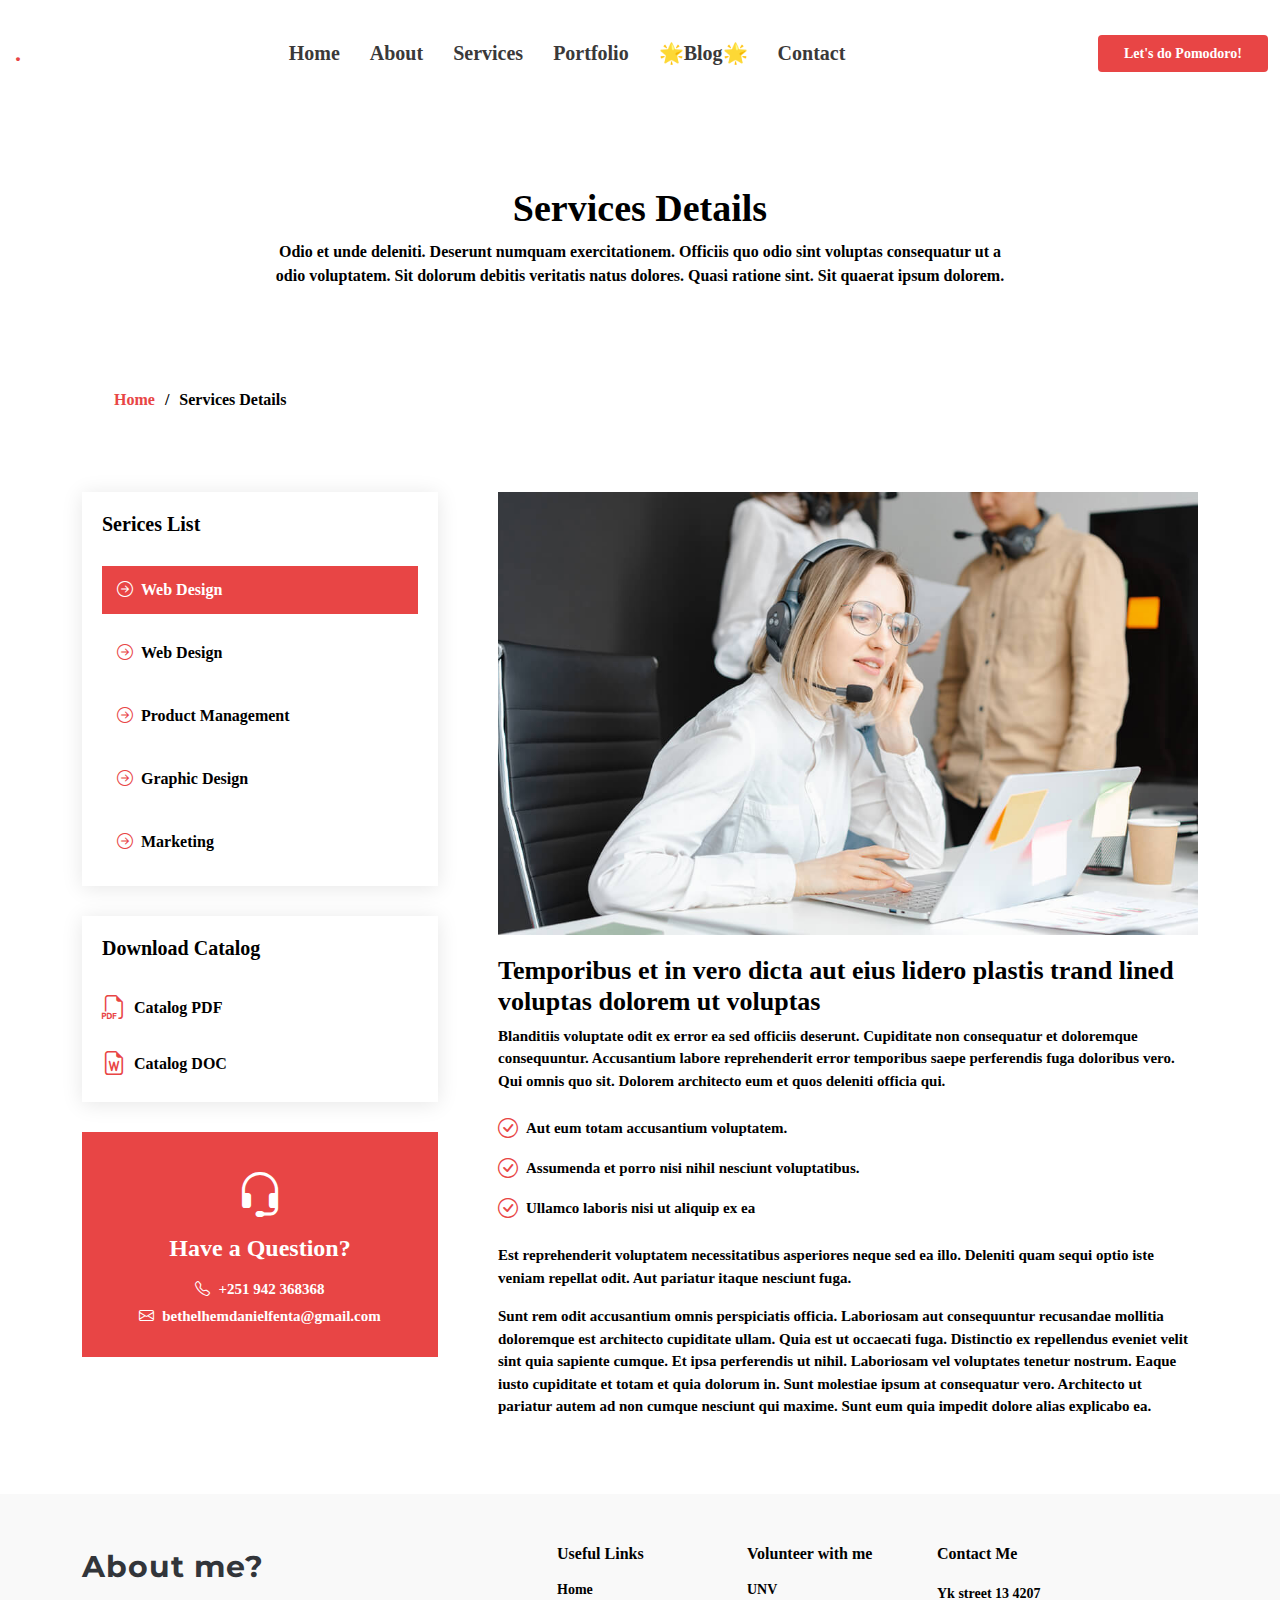
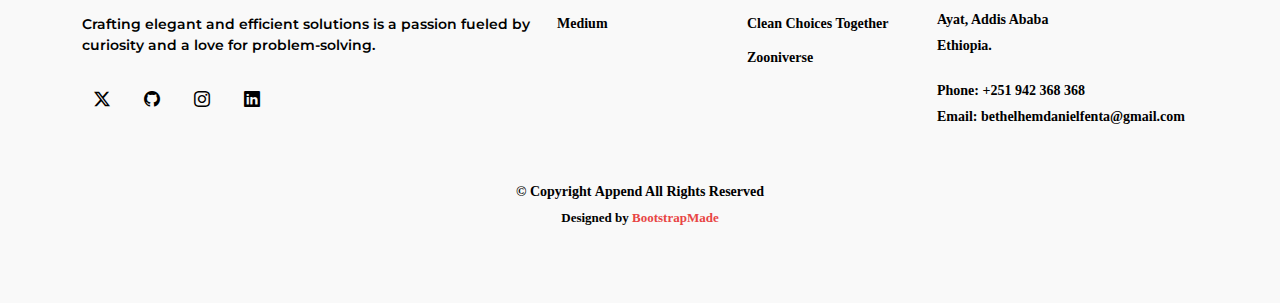
<file: services-details.html>
<!DOCTYPE html>
<html lang="en">

<head>
  <meta charset="utf-8">
  <meta content="width=device-width, initial-scale=1.0" name="viewport">
  <title>Services Details - Bethelhem Daniel</title>
  <meta name="description" content="">
  <meta name="keywords" content="">

  <!-- Favicons -->
  <link href="assets/img/cool.png" rel="icon">
  <link href="assets/img/apple-touch-icon.png" rel="apple-touch-icon">

  <!-- Fonts -->
  <link href="https://fonts.googleapis.com" rel="preconnect">
  <link href="https://fonts.gstatic.com" rel="preconnect" crossorigin>
  <link href="https://fonts.googleapis.com/css2?family=Open+Sans:ital,wght@0,300;0,400;0,500;0,600;0,700;0,800;1,300;1,400;1,500;1,600;1,700;1,800&family=Montserrat:ital,wght@0,100;0,200;0,300;0,400;0,500;0,600;0,700;0,800;0,900;1,100;1,200;1,300;1,400;1,500;1,600;1,700;1,800;1,900&family=Poppins:ital,wght@0,100;0,200;0,300;0,400;0,500;0,600;0,700;0,800;0,900;1,100;1,200;1,300;1,400;1,500;1,600;1,700;1,800;1,900&display=swap" rel="stylesheet">

  <!-- Vendor CSS Files -->
  <link href="assets/vendor/bootstrap/css/bootstrap.min.css" rel="stylesheet">
  <link href="assets/vendor/bootstrap-icons/bootstrap-icons.css" rel="stylesheet">
  <link href="assets/vendor/aos/aos.css" rel="stylesheet">
  <link href="assets/vendor/glightbox/css/glightbox.min.css" rel="stylesheet">
  <link href="assets/vendor/swiper/swiper-bundle.min.css" rel="stylesheet">

  <!-- Main CSS File -->
  <link href="assets/css/main.css" rel="stylesheet">

  <!-- =======================================================
  * Template Name: Append
  * Template URL: https://bootstrapmade.com/append-bootstrap-website-template/
  * Updated: Aug 07 2024 with Bootstrap v5.3.3
  * Author: BootstrapMade.com
  * License: https://bootstrapmade.com/license/
  ======================================================== -->
</head>

<body class="services-details-page">

  <header id="header" class="header d-flex align-items-center sticky-top">
    <div class="container-fluid position-relative d-flex align-items-center justify-content-between">

      <a href="index.html" class="logo d-flex align-items-center me-auto me-xl-0">
        <!-- Uncomment the line below if you also wish to use an image logo -->
        <!-- <img src="assets/img/logo.png" alt=""> -->
        <h1 class="sitename"></h1><span>.</span>
      </a>

      <nav id="navmenu" class="navmenu">
        <ul>
          <li><a href="index.html#hero">Home</a></li>
          <li><a href="index.html#about">About</a></li>
          <li><a href="index.html#services">Services</a></li>
          <li><a href="index.html#portfolio">Portfolio</a></li>
   
          <li><a href="blog.html">🌟Blog🌟</a></li>
          
          <li><a href="index.html#contact">Contact</a></li>
        </ul>
        <i class="mobile-nav-toggle d-xl-none bi bi-list"></i>
      </nav>

      <a class="btn-getstarted" href="https://alxpomodorohub.web.app" target="_blank" rel="noopener noreferrer">Let's do Pomodoro!</a>

    </div>
  </header>

  <main class="main">

    <!-- Page Title -->
    <div class="page-title" data-aos="fade">
      <div class="heading">
        <div class="container">
          <div class="row d-flex justify-content-center text-center">
            <div class="col-lg-8">
              <h1>Services Details</h1>
              <p class="mb-0">Odio et unde deleniti. Deserunt numquam exercitationem. Officiis quo odio sint voluptas consequatur ut a odio voluptatem. Sit dolorum debitis veritatis natus dolores. Quasi ratione sint. Sit quaerat ipsum dolorem.</p>
            </div>
          </div>
        </div>
      </div>
      <nav class="breadcrumbs">
        <div class="container">
          <ol>
            <li><a href="index.html">Home</a></li>
            <li class="current">Services Details</li>
          </ol>
        </div>
      </nav>
    </div><!-- End Page Title -->

    <!-- Service Details Section -->
    <section id="service-details" class="service-details section">

      <div class="container">

        <div class="row gy-5">

          <div class="col-lg-4" data-aos="fade-up" data-aos-delay="100">

            <div class="service-box">
              <h4>Serices List</h4>
              <div class="services-list">
                <a href="#" class="active"><i class="bi bi-arrow-right-circle"></i><span>Web Design</span></a>
                <a href="#"><i class="bi bi-arrow-right-circle"></i><span>Web Design</span></a>
                <a href="#"><i class="bi bi-arrow-right-circle"></i><span>Product Management</span></a>
                <a href="#"><i class="bi bi-arrow-right-circle"></i><span>Graphic Design</span></a>
                <a href="#"><i class="bi bi-arrow-right-circle"></i><span>Marketing</span></a>
              </div>
            </div><!-- End Services List -->

            <div class="service-box">
              <h4>Download Catalog</h4>
              <div class="download-catalog">
                <a href="#"><i class="bi bi-filetype-pdf"></i><span>Catalog PDF</span></a>
                <a href="#"><i class="bi bi-file-earmark-word"></i><span>Catalog DOC</span></a>
              </div>
            </div><!-- End Services List -->

            <div class="help-box d-flex flex-column justify-content-center align-items-center">
              <i class="bi bi-headset help-icon"></i>
              <h4>Have a Question?</h4>
              <p class="d-flex align-items-center mt-2 mb-0"><i class="bi bi-telephone me-2"></i> <span>+251 942 368368</span></p>
              <p class="d-flex align-items-center mt-1 mb-0"><i class="bi bi-envelope me-2"></i> <a href="mailto:bethelhemdanielfenta@gmail.com">bethelhemdanielfenta@gmail.com</a></p>
            </div>

          </div>

          <div class="col-lg-8 ps-lg-5" data-aos="fade-up" data-aos-delay="200">
            <img src="assets/img/services.jpg" alt="" class="img-fluid services-img">
            <h3>Temporibus et in vero dicta aut eius lidero plastis trand lined voluptas dolorem ut voluptas</h3>
            <p>
              Blanditiis voluptate odit ex error ea sed officiis deserunt. Cupiditate non consequatur et doloremque consequuntur. Accusantium labore reprehenderit error temporibus saepe perferendis fuga doloribus vero. Qui omnis quo sit. Dolorem architecto eum et quos deleniti officia qui.
            </p>
            <ul>
              <li><i class="bi bi-check-circle"></i> <span>Aut eum totam accusantium voluptatem.</span></li>
              <li><i class="bi bi-check-circle"></i> <span>Assumenda et porro nisi nihil nesciunt voluptatibus.</span></li>
              <li><i class="bi bi-check-circle"></i> <span>Ullamco laboris nisi ut aliquip ex ea</span></li>
            </ul>
            <p>
              Est reprehenderit voluptatem necessitatibus asperiores neque sed ea illo. Deleniti quam sequi optio iste veniam repellat odit. Aut pariatur itaque nesciunt fuga.
            </p>
            <p>
              Sunt rem odit accusantium omnis perspiciatis officia. Laboriosam aut consequuntur recusandae mollitia doloremque est architecto cupiditate ullam. Quia est ut occaecati fuga. Distinctio ex repellendus eveniet velit sint quia sapiente cumque. Et ipsa perferendis ut nihil. Laboriosam vel voluptates tenetur nostrum. Eaque iusto cupiditate et totam et quia dolorum in. Sunt molestiae ipsum at consequatur vero. Architecto ut pariatur autem ad non cumque nesciunt qui maxime. Sunt eum quia impedit dolore alias explicabo ea.
            </p>
          </div>

        </div>

      </div>

    </section><!-- /Service Details Section -->

  </main>
  <footer id="footer" class="footer position-relative light-background">
    <div class="container footer-top">
      <div class="row gy-4">
        <div class="col-lg-5 col-md-12 footer-about">
          <a href="index.html" class="logo d-flex align-items-center">
            <span class="sitename">About me?</span>
          </a>
          <p>
            Crafting elegant and efficient solutions is a passion fueled by
            curiosity and a love for problem-solving.
          </p>
          <div class="social-links d-flex mt-4">
            <a href="https://x.com/BethDaniel_F" target="_blank"
              ><i class="bi bi-twitter-x"></i
            ></a>
            <a href="https://github.com/Bethel-21" target="_blank"
              ><i class="bi bi-github"></i
            ></a>
            <a href="https://www.instagram.com/bethdaniell07" target="_blank"
              ><i class="bi bi-instagram"></i
            ></a>
            <a
              href="https://www.linkedin.com/in/bethelhem-daniel-33154b2ab"
              target="_blank"
              ><i class="bi bi-linkedin"></i
            ></a>
          </div>
        </div>

        <div class="col-lg-2 col-6 footer-links">
          <h4>Useful Links</h4>
          <ul>
            <li><a href="index.html">Home</a></li>
            <li>
              <a href="https://medium.com/@bethelhemdanielfenta" target="_blank">Medium</a>
            </li>
          </ul>
        </div>

        <div class="col-lg-2 col-6 footer-links">
          <h4>Volunteer with me</h4>
          <ul>
            <li><a href="https://www.unv.org" target="_blank">UNV</a></li>
            <li><a href="https://cleanchoicestogether.org" target="_blank">Clean Choices Together</a></li>
            <li><a href="https://www.zooniverse.org" target="_blank">Zooniverse</a></li>
          </ul>
        </div>

        <div
          class="col-lg-3 col-md-12 footer-contact text-center text-md-start"
        >
          <h4>Contact Me</h4>
          <p>Yk street 13 4207</p>
          <p>Ayat, Addis Ababa</p>
          <p>Ethiopia.</p>
          <p class="mt-4">
            <strong>Phone:</strong> <span>+251 942 368 368</span>
          </p>
          <p>
            <strong>Email:</strong>
            <span>bethelhemdanielfenta@gmail.com</span>
          </p>
        </div>
      </div>
    </div>

    <div class="container copyright text-center mt-4">
      <p>
        © <span>Copyright</span> <strong class="sitename">Append</strong>
        <span>All Rights Reserved</span>
      </p>
      <div class="credits">
        <!-- All the links in the footer should remain intact. -->
        <!-- You can delete the links only if you've purchased the pro version. -->
        <!-- Licensing information: https://bootstrapmade.com/license/ -->
        <!-- Purchase the pro version with working PHP/AJAX contact form: [buy-url] -->
        Designed by <a href="https://bootstrapmade.com/">BootstrapMade</a>
      </div>
    </div>
  </footer>

    <!-- Scroll Top -->
    <a
      href="#"
      id="scroll-top"
      class="scroll-top d-flex align-items-center justify-content-center"
      ><i class="bi bi-arrow-up-short"></i
    ></a>

    <!-- Preloader -->
    <div id="preloader"></div>

    <!-- Vendor JS Files -->
    <script src="assets/vendor/bootstrap/js/bootstrap.bundle.min.js"></script>
    <script src="assets/vendor/php-email-form/validate.js"></script>
    <script src="assets/vendor/aos/aos.js"></script>
    <script src="assets/vendor/glightbox/js/glightbox.min.js"></script>
    <script src="assets/vendor/purecounter/purecounter_vanilla.js"></script>
    <script src="assets/vendor/imagesloaded/imagesloaded.pkgd.min.js"></script>
    <script src="assets/vendor/isotope-layout/isotope.pkgd.min.js"></script>
    <script src="assets/vendor/swiper/swiper-bundle.min.js"></script>

    <!-- Main JS File -->
    <script src="assets/js/main.js"></script>
  </body>
</html>
</file>
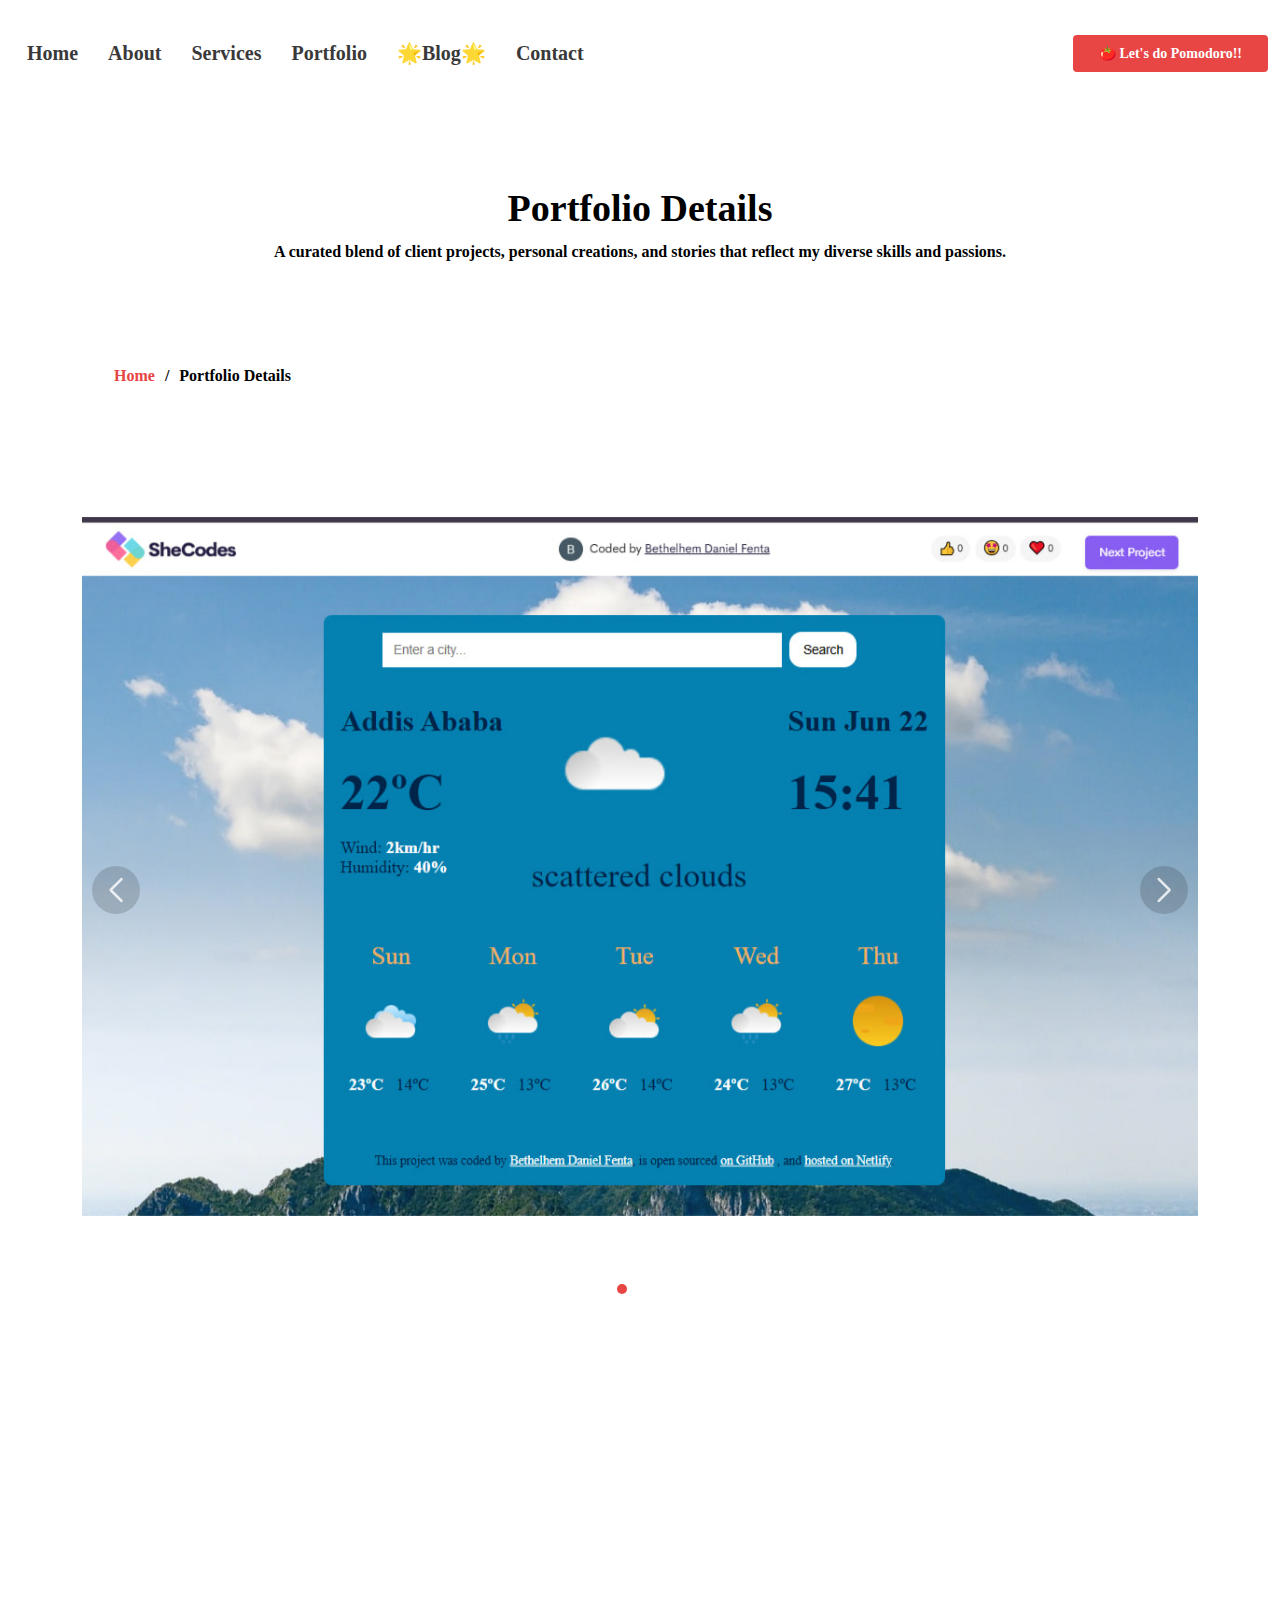
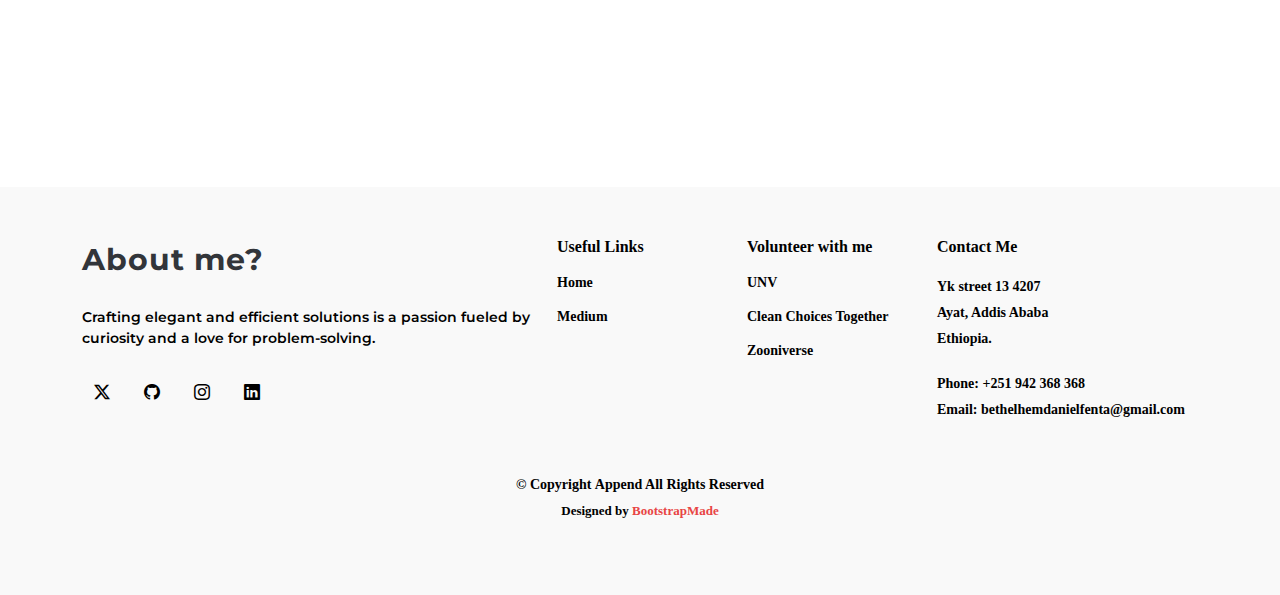
<file: weatherapp.html>
<!DOCTYPE html>
<html lang="en">
  <head>
    <meta charset="utf-8" />
    <meta content="width=device-width, initial-scale=1.0" name="viewport" />
    <title>Portfolio Details - Bethelhem Daniel</title>
    <meta name="description" content="" />
    <meta name="keywords" content="" />

    <!-- Favicons -->
    <link href="assets/img/cool.png" rel="icon" />
    <link href="assets/img/apple-touch-icon.png" rel="apple-touch-icon" />

    <!-- Fonts -->
    <link href="https://fonts.googleapis.com" rel="preconnect" />
    <link href="https://fonts.gstatic.com" rel="preconnect" crossorigin />
    <link
      href="https://fonts.googleapis.com/css2?family=Open+Sans:ital,wght@0,300;0,400;0,500;0,600;0,700;0,800;1,300;1,400;1,500;1,600;1,700;1,800&family=Montserrat:ital,wght@0,100;0,200;0,300;0,400;0,500;0,600;0,700;0,800;0,900;1,100;1,200;1,300;1,400;1,500;1,600;1,700;1,800;1,900&family=Poppins:ital,wght@0,100;0,200;0,300;0,400;0,500;0,600;0,700;0,800;0,900;1,100;1,200;1,300;1,400;1,500;1,600;1,700;1,800;1,900&display=swap"
      rel="stylesheet"
    />

    <!-- Vendor CSS Files -->
    <link
      href="assets/vendor/bootstrap/css/bootstrap.min.css"
      rel="stylesheet"
    />
    <link
      href="assets/vendor/bootstrap-icons/bootstrap-icons.css"
      rel="stylesheet"
    />
    <link href="assets/vendor/aos/aos.css" rel="stylesheet" />
    <link
      href="assets/vendor/glightbox/css/glightbox.min.css"
      rel="stylesheet"
    />
    <link href="assets/vendor/swiper/swiper-bundle.min.css" rel="stylesheet" />

    <!-- Main CSS File -->
    <link href="assets/css/main.css" rel="stylesheet" />

    <!-- =======================================================
  * Template Name: Append
  * Template URL: https://bootstrapmade.com/append-bootstrap-website-template/
  * Updated: Aug 07 2024 with Bootstrap v5.3.3
  * Author: BootstrapMade.com
  * License: https://bootstrapmade.com/license/
  ======================================================== -->
  </head>

  <body class="portfolio-details-page">
    <header id="header" class="header d-flex align-items-center sticky-top">
      <div
        class="container-fluid position-relative d-flex align-items-center justify-content-between"
      >
        <nav id="navmenu" class="navmenu">
          <ul>
            <li><a href="index.html#hero">Home</a></li>
            <li><a href="index.html#about">About</a></li>
            <li><a href="index.html#services">Services</a></li>
            <li><a href="index.html#portfolio">Portfolio</a></li>

            <li><a href="blog.html">🌟Blog🌟</a></li>

            <li><a href="index.html#contact">Contact</a></li>
          </ul>
          <i class="mobile-nav-toggle d-xl-none bi bi-list"></i>
        </nav>

        <a
          class="btn-getstarted"
          href="https://alxpomodorohub.web.app"
          target="_blank"
          rel="noopener noreferrer"
          onclick="alert('🎉 Heads up! Session ID is for subscribers only. No sneak peeks 😉');"
        >
          🍅 Let's do Pomodoro!!
        </a>
      </div>
    </header>

    <main class="main">
      <!-- Page Title -->
      <div class="page-title" data-aos="fade">
        <div class="heading">
          <div class="container">
            <div class="row d-flex justify-content-center text-center">
              <div class="col-lg-8">
                <h1>Portfolio Details</h1>
                <p class="mb-0">
                  A curated blend of client projects, personal creations, and
                  stories that reflect my diverse skills and passions.
                </p>
              </div>
            </div>
          </div>
        </div>
        <nav class="breadcrumbs">
          <div class="container">
            <ol>
              <li><a href="index.html">Home</a></li>
              <li class="current">Portfolio Details</li>
            </ol>
          </div>
        </nav>
      </div>
      <!-- End Page Title -->

      <!-- Portfolio Details Section -->

      <section id="portfolio-details" class="portfolio-details section">
        
          <div class="container" data-aos="fade-up">
            <div class="portfolio-details-slider swiper init-swiper">
              <script type="application/json" class="swiper-config">
                {
                  "loop": true,
                  "speed": 600,
                  "autoplay": {
                    "delay": 5000
                  },
                  "slidesPerView": "auto",
                  "navigation": {
                    "nextEl": ".swiper-button-next",
                    "prevEl": ".swiper-button-prev"
                  },
                  "pagination": {
                    "el": ".swiper-pagination",
                    "type": "bullets",
                    "clickable": true
                  }
                }
              </script>
              <div class="swiper-wrapper align-items-center">
                <div class="swiper-slide">
                  <img src="assets/img/portfolio/weather1.jpg" alt="" />
                </div>

                <div class="swiper-slide">
                  <img src="assets/img/portfolio/weather2.jpg" alt="" />
                </div>

                <div class="swiper-slide">
                  <img src="assets/img/portfolio/weather3.jpg" alt="" />
                </div>

              </div>

              <div class="swiper-button-prev"></div>
              <div class="swiper-button-next"></div>
              <div class="swiper-pagination"></div>
            </div>

            <div class="row justify-content-between gy-4 mt-4">
              <div class="col-lg-8" data-aos="fade-up">
                <div class="portfolio-description">
                  <h2>Weather application</h2>
                  <p>
                    After completing the SheCodes Plus workshop, I successfully deployed a fully functional weather web application. Just type the name of any city to instantly see today's weather and a forecast for the upcoming week.
                  </p>
                </div>
              </div>

              <div class="col-lg-3" data-aos="fade-up" data-aos-delay="100">
                <div class="portfolio-info">
                  <h3>Project information</h3>
                  <ul>
                    <li><strong>Category</strong> Web design</li>
                    <li><strong>Course</strong> Shecodes</li>
                    <li><strong>Project date</strong> 2024</li>
                    <li>
                      <strong>Project URL</strong>
                      <a href="https://www.shecodes.io/cohorts/1988/projects/2341562?_gl=1*1yi915x*_gcl_au*ODQ5NjgwMTMyLjE3NTA0NDYxMjY" target="_blank">Weather app</a>
                    </li>
                    <li>
                      <a href="https://www.shecodes.io/graduates/126263-bethelhem-daniel-fenta" target="_blank" class="btn-visit align-self-start"
                        >Visit Website</a
                      >
                    </li>
                  </ul>
                </div>
              </div>
            </div>
          </div>
        </div>
      </section>

      <!-- /Portfolio Details Section -->
    </main>

    <footer id="footer" class="footer position-relative light-background">
      <div class="container footer-top">
        <div class="row gy-4">
          <div class="col-lg-5 col-md-12 footer-about">
            <a href="index.html" class="logo d-flex align-items-center">
              <span class="sitename">About me?</span>
            </a>
            <p>
              Crafting elegant and efficient solutions is a passion fueled by
              curiosity and a love for problem-solving.
            </p>
            <div class="social-links d-flex mt-4">
              <a href="https://x.com/BethDaniel_F" target="_blank"
                ><i class="bi bi-twitter-x"></i
              ></a>
              <a href="https://github.com/Bethel-21" target="_blank"
                ><i class="bi bi-github"></i
              ></a>
              <a href="https://www.instagram.com/bethdaniell07" target="_blank"
                ><i class="bi bi-instagram"></i
              ></a>
              <a
                href="https://www.linkedin.com/in/bethelhem-daniel-33154b2ab"
                target="_blank"
                ><i class="bi bi-linkedin"></i
              ></a>
            </div>
          </div>

          <div class="col-lg-2 col-6 footer-links">
            <h4>Useful Links</h4>
            <ul>
              <li><a href="index.html">Home</a></li>
              <li>
                <a
                  href="https://medium.com/@bethelhemdanielfenta"
                  target="_blank"
                  >Medium</a
                >
              </li>
            </ul>
          </div>

          <div class="col-lg-2 col-6 footer-links">
            <h4>Volunteer with me</h4>
            <ul>
              <li><a href="https://www.unv.org" target="_blank">UNV</a></li>
              <li>
                <a href="https://cleanchoicestogether.org" target="_blank"
                  >Clean Choices Together</a
                >
              </li>
              <li>
                <a href="https://www.zooniverse.org" target="_blank"
                  >Zooniverse</a
                >
              </li>
            </ul>
          </div>

          <div
            class="col-lg-3 col-md-12 footer-contact text-center text-md-start"
          >
            <h4>Contact Me</h4>
            <p>Yk street 13 4207</p>
            <p>Ayat, Addis Ababa</p>
            <p>Ethiopia.</p>
            <p class="mt-4">
              <strong>Phone:</strong> <span>+251 942 368 368</span>
            </p>
            <p>
              <strong>Email:</strong>
              <span>bethelhemdanielfenta@gmail.com</span>
            </p>
          </div>
        </div>
      </div>

      <div class="container copyright text-center mt-4">
        <p>
          © <span>Copyright</span> <strong class="sitename">Append</strong>
          <span>All Rights Reserved</span>
        </p>
        <div class="credits">
          <!-- All the links in the footer should remain intact. -->
          <!-- You can delete the links only if you've purchased the pro version. -->
          <!-- Licensing information: https://bootstrapmade.com/license/ -->
          <!-- Purchase the pro version with working PHP/AJAX contact form: [buy-url] -->
          Designed by <a href="https://bootstrapmade.com/">BootstrapMade</a>
        </div>
      </div>
    </footer>

    <!-- Scroll Top -->
    <a
      href="#"
      id="scroll-top"
      class="scroll-top d-flex align-items-center justify-content-center"
      ><i class="bi bi-arrow-up-short"></i
    ></a>

    <!-- Preloader -->
    <div id="preloader"></div>

    <!-- Vendor JS Files -->
    <script src="assets/vendor/bootstrap/js/bootstrap.bundle.min.js"></script>
    <script src="assets/vendor/php-email-form/validate.js"></script>
    <script src="assets/vendor/aos/aos.js"></script>
    <script src="assets/vendor/glightbox/js/glightbox.min.js"></script>
    <script src="assets/vendor/purecounter/purecounter_vanilla.js"></script>
    <script src="assets/vendor/imagesloaded/imagesloaded.pkgd.min.js"></script>
    <script src="assets/vendor/isotope-layout/isotope.pkgd.min.js"></script>
    <script src="assets/vendor/swiper/swiper-bundle.min.js"></script>

    <!-- Main JS File -->
    <script src="assets/js/main.js"></script>
  </body>
</html>
</file>
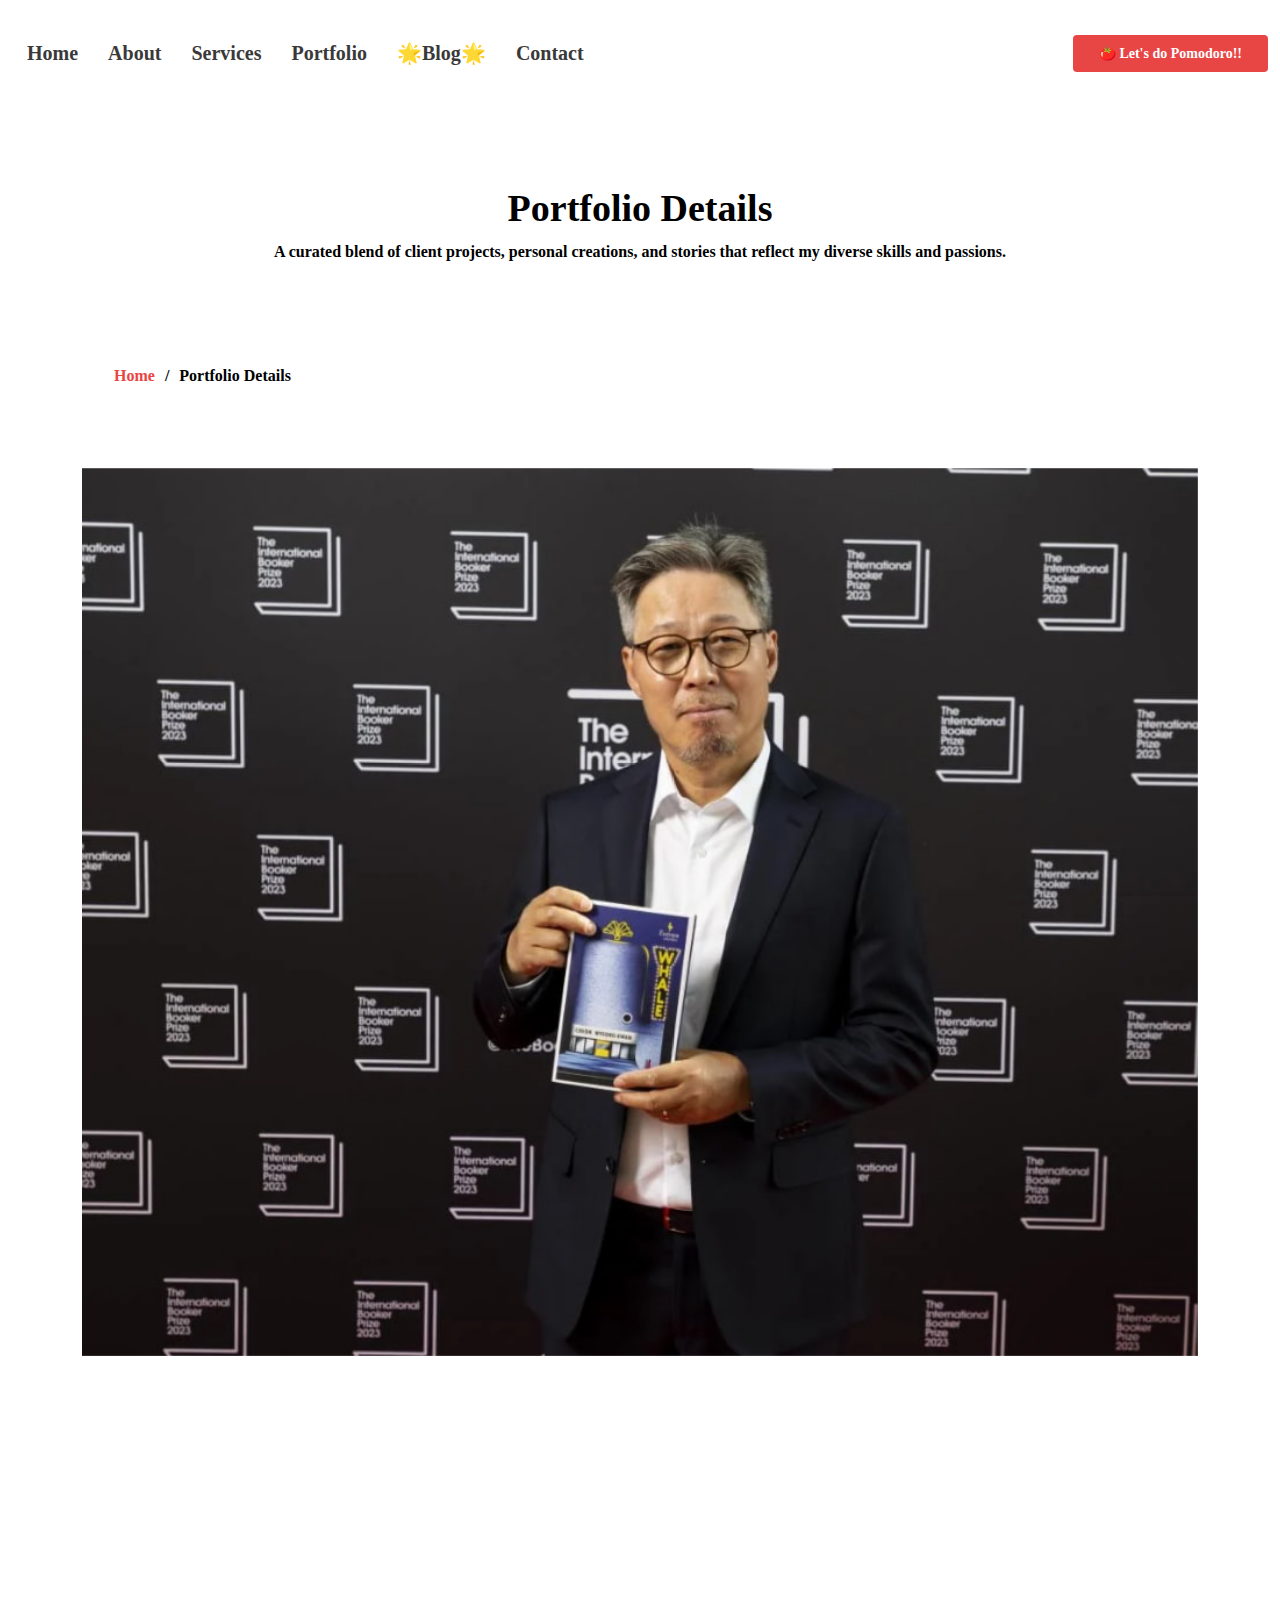
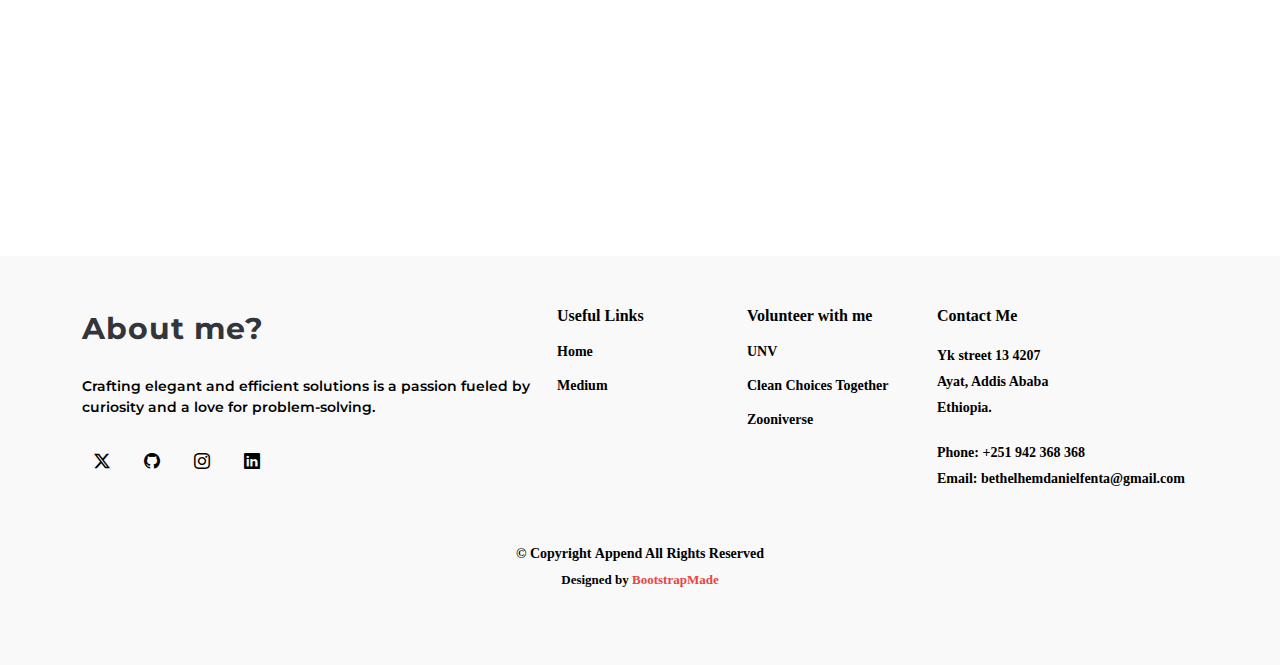
<file: whale.html>
<!DOCTYPE html>
<html lang="en">
  <head>
    <meta charset="utf-8" />
    <meta content="width=device-width, initial-scale=1.0" name="viewport" />
    <title>Portfolio Details - Bethelhem Daniel</title>
    <meta name="description" content="" />
    <meta name="keywords" content="" />

    <!-- Favicons -->
    <link href="assets/img/cool.png" rel="icon" />
    <link href="assets/img/apple-touch-icon.png" rel="apple-touch-icon" />

    <!-- Fonts -->
    <link href="https://fonts.googleapis.com" rel="preconnect" />
    <link href="https://fonts.gstatic.com" rel="preconnect" crossorigin />
    <link
      href="https://fonts.googleapis.com/css2?family=Open+Sans:ital,wght@0,300;0,400;0,500;0,600;0,700;0,800;1,300;1,400;1,500;1,600;1,700;1,800&family=Montserrat:ital,wght@0,100;0,200;0,300;0,400;0,500;0,600;0,700;0,800;0,900;1,100;1,200;1,300;1,400;1,500;1,600;1,700;1,800;1,900&family=Poppins:ital,wght@0,100;0,200;0,300;0,400;0,500;0,600;0,700;0,800;0,900;1,100;1,200;1,300;1,400;1,500;1,600;1,700;1,800;1,900&display=swap"
      rel="stylesheet"
    />

    <!-- Vendor CSS Files -->
    <link
      href="assets/vendor/bootstrap/css/bootstrap.min.css"
      rel="stylesheet"
    />
    <link
      href="assets/vendor/bootstrap-icons/bootstrap-icons.css"
      rel="stylesheet"
    />
    <link href="assets/vendor/aos/aos.css" rel="stylesheet" />
    <link
      href="assets/vendor/glightbox/css/glightbox.min.css"
      rel="stylesheet"
    />
    <link href="assets/vendor/swiper/swiper-bundle.min.css" rel="stylesheet" />

    <!-- Main CSS File -->
    <link href="assets/css/main.css" rel="stylesheet" />

    <!-- =======================================================
  * Template Name: Append
  * Template URL: https://bootstrapmade.com/append-bootstrap-website-template/
  * Updated: Aug 07 2024 with Bootstrap v5.3.3
  * Author: BootstrapMade.com
  * License: https://bootstrapmade.com/license/
  ======================================================== -->
  </head>

  <body class="portfolio-details-page">
    <header id="header" class="header d-flex align-items-center sticky-top">
      <div
        class="container-fluid position-relative d-flex align-items-center justify-content-between"
      >
        <nav id="navmenu" class="navmenu">
          <ul>
            <li><a href="index.html#hero">Home</a></li>
            <li><a href="index.html#about">About</a></li>
            <li><a href="index.html#services">Services</a></li>
            <li><a href="index.html#portfolio">Portfolio</a></li>

            <li><a href="blog.html">🌟Blog🌟</a></li>

            <li><a href="index.html#contact">Contact</a></li>
          </ul>
          <i class="mobile-nav-toggle d-xl-none bi bi-list"></i>
        </nav>

        <a
          class="btn-getstarted"
          href="https://alxpomodorohub.web.app"
          target="_blank"
          rel="noopener noreferrer"
          onclick="alert('🎉 Heads up! Session ID is for subscribers only. No sneak peeks 😉');"
        >
          🍅 Let's do Pomodoro!!
        </a>
      </div>
    </header>

    <main class="main">
      <!-- Page Title -->
      <div class="page-title" data-aos="fade">
        <div class="heading">
          <div class="container">
            <div class="row d-flex justify-content-center text-center">
              <div class="col-lg-8">
                <h1>Portfolio Details</h1>
                <p class="mb-0">
                  A curated blend of client projects, personal creations, and
                  stories that reflect my diverse skills and passions.
                </p>
              </div>
            </div>
          </div>
        </div>
        <nav class="breadcrumbs">
          <div class="container">
            <ol>
              <li><a href="index.html">Home</a></li>
              <li class="current">Portfolio Details</li>
            </ol>
          </div>
        </nav>
      </div>
      <!-- End Page Title -->

      <!-- Portfolio Details Section -->

      <section id="portfolio-details" class="portfolio-details section">
        
          <div class="container" data-aos="fade-up">
            <div class="portfolio-details-slider swiper init-swiper">
              <script type="application/json" class="swiper-config">
                {
                  "loop": true,
                  "speed": 600,
                  "autoplay": {
                    "delay": 5000
                  },
                  "slidesPerView": "auto",
                  "navigation": {
                    "nextEl": ".swiper-button-next",
                    "prevEl": ".swiper-button-prev"
                  },
                  "pagination": {
                    "el": ".swiper-pagination",
                    "type": "bullets",
                    "clickable": true
                  }
                }
              </script>
              <div class="swiper-wrapper align-items-center">
                <div class="swiper-slide">
                  <img src="assets/img/portfolio/Author.jpg" alt="" />
                </div>

                

               
              </div>

              <div class="swiper-button-prev"></div>
              <div class="swiper-button-next"></div>
              <div class="swiper-pagination"></div>
            </div>

            <div class="row justify-content-between gy-4 mt-4">
              <div class="col-lg-8" data-aos="fade-up">
                <div class="portfolio-description">
                  <h2>2023 Korean Literature Review Contest</h2>
                  <p>
                    One night, while scrolling through Instagram, I stumbled upon a book review competition. I decided to give it a shot. I read the book three times and just started writing whatever came to mind.

There were five books by five different authors in the competition. At first, I was hesitant, unsure of which one to choose. Then I watched short videos of each author, and Author Cheon Myeong-kwan’s humor instantly stood out to me. That moment made my decision easier, and I’m so glad I went with it.

To this day, I still revisit the book from time to time. I highly recommend it.
                  </p>
                </div>
              </div>

              <div class="col-lg-3" data-aos="fade-up" data-aos-delay="100">
                <div class="portfolio-info">
                  <h3>Project information</h3>
                  <ul>
                    <li><strong>Category</strong> Book review</li>
                    <li><strong>Language</strong> English</li>
                    <li><strong>Project date</strong> 2023</li>
                    <li>
                      <strong>Buy the book</strong>
                      <a href="https://www.amazon.com/Whale-Cheon-Myeong-Kwan/dp/1953861148" target="_blank">Amazon</a>
                      <a href="https://drive.google.com/file/d/1BXNI0pOVlpwxCmNECShE4UZg2y2rUjzi/view?usp=sharing" target="_blank">Read my review</a>
                    </li>
                    <li>
                      <a href="https://www.klwave.or.kr/review/" target="_blank" class="btn-visit align-self-start"
                        >Visit Website</a
                      >
                    </li>
                  </ul>
                </div>
              </div>
            </div>
          </div>
        </div>
      </section>

      <!-- /Portfolio Details Section -->
    </main>

    <footer id="footer" class="footer position-relative light-background">
      <div class="container footer-top">
        <div class="row gy-4">
          <div class="col-lg-5 col-md-12 footer-about">
            <a href="index.html" class="logo d-flex align-items-center">
              <span class="sitename">About me?</span>
            </a>
            <p>
              Crafting elegant and efficient solutions is a passion fueled by
              curiosity and a love for problem-solving.
            </p>
            <div class="social-links d-flex mt-4">
              <a href="https://x.com/BethDaniel_F" target="_blank"
                ><i class="bi bi-twitter-x"></i
              ></a>
              <a href="https://github.com/Bethel-21" target="_blank"
                ><i class="bi bi-github"></i
              ></a>
              <a href="https://www.instagram.com/bethdaniell07" target="_blank"
                ><i class="bi bi-instagram"></i
              ></a>
              <a
                href="https://www.linkedin.com/in/bethelhem-daniel-33154b2ab"
                target="_blank"
                ><i class="bi bi-linkedin"></i
              ></a>
            </div>
          </div>

          <div class="col-lg-2 col-6 footer-links">
            <h4>Useful Links</h4>
            <ul>
              <li><a href="index.html">Home</a></li>
              <li>
                <a
                  href="https://medium.com/@bethelhemdanielfenta"
                  target="_blank"
                  >Medium</a
                >
              </li>
            </ul>
          </div>

          <div class="col-lg-2 col-6 footer-links">
            <h4>Volunteer with me</h4>
            <ul>
              <li><a href="https://www.unv.org" target="_blank">UNV</a></li>
              <li>
                <a href="https://cleanchoicestogether.org" target="_blank"
                  >Clean Choices Together</a
                >
              </li>
              <li>
                <a href="https://www.zooniverse.org" target="_blank"
                  >Zooniverse</a
                >
              </li>
            </ul>
          </div>

          <div
            class="col-lg-3 col-md-12 footer-contact text-center text-md-start"
          >
            <h4>Contact Me</h4>
            <p>Yk street 13 4207</p>
            <p>Ayat, Addis Ababa</p>
            <p>Ethiopia.</p>
            <p class="mt-4">
              <strong>Phone:</strong> <span>+251 942 368 368</span>
            </p>
            <p>
              <strong>Email:</strong>
              <span>bethelhemdanielfenta@gmail.com</span>
            </p>
          </div>
        </div>
      </div>

      <div class="container copyright text-center mt-4">
        <p>
          © <span>Copyright</span> <strong class="sitename">Append</strong>
          <span>All Rights Reserved</span>
        </p>
        <div class="credits">
          <!-- All the links in the footer should remain intact. -->
          <!-- You can delete the links only if you've purchased the pro version. -->
          <!-- Licensing information: https://bootstrapmade.com/license/ -->
          <!-- Purchase the pro version with working PHP/AJAX contact form: [buy-url] -->
          Designed by <a href="https://bootstrapmade.com/">BootstrapMade</a>
        </div>
      </div>
    </footer>

    <!-- Scroll Top -->
    <a
      href="#"
      id="scroll-top"
      class="scroll-top d-flex align-items-center justify-content-center"
      ><i class="bi bi-arrow-up-short"></i
    ></a>

    <!-- Preloader -->
    <div id="preloader"></div>

    <!-- Vendor JS Files -->
    <script src="assets/vendor/bootstrap/js/bootstrap.bundle.min.js"></script>
    <script src="assets/vendor/php-email-form/validate.js"></script>
    <script src="assets/vendor/aos/aos.js"></script>
    <script src="assets/vendor/glightbox/js/glightbox.min.js"></script>
    <script src="assets/vendor/purecounter/purecounter_vanilla.js"></script>
    <script src="assets/vendor/imagesloaded/imagesloaded.pkgd.min.js"></script>
    <script src="assets/vendor/isotope-layout/isotope.pkgd.min.js"></script>
    <script src="assets/vendor/swiper/swiper-bundle.min.js"></script>

    <!-- Main JS File -->
    <script src="assets/js/main.js"></script>
  </body>
</html>
</file>
<file: assets/css/main.css>
/**
* Template Name: Append
* Template URL: https://bootstrapmade.com/append-bootstrap-website-template/
* Updated: Aug 07 2024 with Bootstrap v5.3.3
* Author: BootstrapMade.com
* License: https://bootstrapmade.com/license/
*/

/*--------------------------------------------------------------
# Font & Color Variables
# Help: https://bootstrapmade.com/color-system/
--------------------------------------------------------------*/
/* Fonts */









:root {
  --default-font: "Open Sans", system-ui, -apple-system, "Segoe UI", Roboto,
    "Helvetica Neue", Arial, "Noto Sans", "Liberation Sans", sans-serif,
    "Apple Color Emoji", "Segoe UI Emoji", "Segoe UI Symbol", "Noto Color Emoji";
  --heading-font: "Montserrat", sans-serif;
  --nav-font: "Poppins", sans-serif;
}

/* Global Colors - The following color variables are used throughout the website. Updating them here will change the color scheme of the entire website */
:root {
  --background-color: #ffffff; /* Background color for the entire website, including individual sections */
  --default-color: #21252; /* Default color used for the majority of the text content across the entire website */
  --heading-color: #32353a; /* Color for headings, subheadings and title throughout the website */
  --accent-color: #e84545; /* Accent color that represents your brand on the website. It's used for buttons, links, and other elements that need to stand out */
  --surface-color: #ffffff; /* The surface color is used as a background of boxed elements within sections, such as cards, icon boxes, or other elements that require a visual separation from the global background. */
  --contrast-color: #ffffff; /* Contrast color for text, ensuring readability against backgrounds of accent, heading, or default colors. */
}

/* Nav Menu Colors - The following color variables are used specifically for the navigation menu. They are separate from the global colors to allow for more customization options */
:root {
  --nav-color: #3a3939; /* The default color of the main navmenu links */
  --nav-hover-color: #e84545; /* Applied to main navmenu links when they are hovered over or active */
  --nav-mobile-background-color: #ffffff; /* Used as the background color for mobile navigation menu */
  --nav-dropdown-background-color: #ffffff; /* Used as the background color for dropdown items that appear when hovering over primary navigation items */
  --nav-dropdown-color: #3a3939; /* Used for navigation links of the dropdown items in the navigation menu. */
  --nav-dropdown-hover-color: #e84545; /* Similar to --nav-hover-color, this color is applied to dropdown navigation links when they are hovered over. */
}

/* Color Presets - These classes override global colors when applied to any section or element, providing reuse of the sam color scheme. */

.light-background {
  --background-color: #f9f9f9;
  --surface-color: #ffffff;
}

.dark-background {
  --background-color: #060606;
  --default-color: #ffffff;
  --heading-color: #ffffff;
  --surface-color: #252525;
  --contrast-color: #ffffff;
}

/* Smooth scroll */
:root {
  scroll-behavior: smooth;
}

/*--------------------------------------------------------------
# General Styling & Shared Classes
--------------------------------------------------------------*/

body {
  font-family: "Edu VIC WA NT Hand", cursive;
  font-optical-sizing: auto;
  font-weight: 600;
  font-style: normal;
  color: var(--default-color);
  background-color: var(--background-color);
}

.medium-button {
  background-color: #000; /* Medium's black theme */
  color: #fff;
  border: none;
  padding: 10px 20px;
  font-weight: 600;
  border-radius: 6px;
  cursor: pointer;
  transition: all 0.3s ease;
  font-family: 'Poppins', sans-serif;
}

.medium-button:hover {
  background-color: #1a1a1a;
  transform: translateY(-2px);
  box-shadow: 0 4px 12px rgba(0, 0, 0, 0.2);
}


a {
  font-family: "Edu VIC WA NT Hand", cursive;
  font-optical-sizing: auto;
  font-weight: 600;
  color: var(--accent-color);
  text-decoration: none;
  transition: 0.3s;
}

a:hover {
  color: color-mix(in srgb, var(--accent-color), transparent 25%);
  text-decoration: none;
}

h1,
h2,
h3,
h4,
h5,
h6 {
  font-family: "Edu VIC WA NT Hand", cursive;
  font-optical-sizing: auto;
  font-weight: 600;
  font-style: normal;
  color: var(--default-color);
}

/* PHP Email Form Messages
------------------------------*/
.php-email-form .error-message {
  display: none;
  background: #df1529;
  color: #ffffff;
  text-align: left;
  padding: 15px;
  margin-bottom: 24px;
  font-weight: 600;
}

.php-email-form .sent-message {
  display: none;
  color: #ffffff;
  background: #059652;
  text-align: center;
  padding: 15px;
  margin-bottom: 24px;
  font-weight: 600;
}

.php-email-form .loading {
  display: none;
  background: var(--surface-color);
  text-align: center;
  padding: 15px;
  margin-bottom: 24px;
}

.php-email-form .loading:before {
  content: "";
  display: inline-block;
  border-radius: 50%;
  width: 24px;
  height: 24px;
  margin: 0 10px -6px 0;
  border: 3px solid var(--accent-color);
  border-top-color: var(--surface-color);
  animation: php-email-form-loading 1s linear infinite;
}

@keyframes php-email-form-loading {
  0% {
    transform: rotate(0deg);
  }

  100% {
    transform: rotate(360deg);
  }
}

/*--------------------------------------------------------------
# Global Header
--------------------------------------------------------------*/
.header {
  color: var(--default-color);
  background-color: var(--background-color);
  padding: 20px 0;
  transition: all 0.5s;
  z-index: 997;
}

.header .logo {
  line-height: 1;
}

.header .logo img {
  max-height: 36px;
  margin-right: 8px;
}

.header .logo h1 {
  font-size: 24px;
  margin: 0;
  font-weight: 600;
  color: var(--heading-color);
}

.header .logo span {
  color: var(--accent-color);
  font-size: 24px;
  font-weight: 600;
  padding-left: 3px;
}

.header .btn-getstarted,
.header .btn-getstarted:focus {
  color: var(--contrast-color);
  background: var(--accent-color);
  font-size: 14px;
  padding: 8px 26px;
  margin: 0;
  border-radius: 4px;
  transition: 0.3s;
}

.header .btn-getstarted:hover,
.header .btn-getstarted:focus:hover {
  color: var(--contrast-color);
  background: color-mix(in srgb, var(--accent-color), transparent 15%);
}

@media (max-width: 1200px) {
  .header .logo {
    order: 1;
  }

  .header .btn-getstarted {
    order: 2;
    margin: 0 15px 0 0;
    padding: 6px 20px;
  }

  .header .navmenu {
    order: 3;
  }
}

.scrolled .header {
  box-shadow: 0 0 30px 10px rgba(0, 0, 0, 0.1);
}

/* Index Page Header
------------------------------*/
.index-page .header {
  --background-color: rgba(255, 255, 255, 0);
  --heading-color: #ffffff;
  --nav-color: rgba(255, 255, 255, 0.5);
  --nav-hover-color: #ffffff;
}

/* Index Page Header on Scroll
------------------------------*/
.index-page.scrolled .header {
  --background-color: #ffffff;
  --heading-color: #32353a;
  --nav-color: #3a3939;
  --nav-hover-color: #e84545;
}

/*--------------------------------------------------------------
# Navigation Menu
--------------------------------------------------------------*/
/* Navmenu - Desktop */
@media (min-width: 1200px) {
  .navmenu {
    padding: 0;
  }

  .navmenu ul {
    margin: 0;
    padding: 0;
    display: flex;
    list-style: none;
    align-items: center;
  }

  .navmenu li {
    position: relative;
  }

  .navmenu a,
  .navmenu a:focus {
    color: var(--nav-color);
    padding: 18px 15px;
    font-size: 20px;
    font-family: "Edu VIC WA NT Hand", cursive;
    font-optical-sizing: auto;
    font-weight: 600;
    font-style: normal;
    display: flex;
    align-items: center;
    justify-content: space-between;
    white-space: nowrap;
    transition: 0.3s;
  }

  .navmenu a i,
  .navmenu a:focus i {
    font-size: 12px;
    line-height: 0;
    margin-left: 5px;
    transition: 0.3s;
  }

  .navmenu li:last-child a {
    padding-right: 0;
  }

  .navmenu li:hover > a,
  .navmenu .active,
  .navmenu .active:focus {
    color: var(--nav-hover-color);
  }

  .navmenu .dropdown ul {
    margin: 0;
    padding: 10px 0;
    background: var(--nav-dropdown-background-color);
    display: block;
    position: absolute;
    visibility: hidden;
    left: 14px;
    top: 130%;
    opacity: 0;
    transition: 0.3s;
    border-radius: 4px;
    z-index: 99;
    box-shadow: 0px 0px 30px rgba(0, 0, 0, 0.1);
  }

  .navmenu .dropdown ul li {
    min-width: 200px;
  }

  .navmenu .dropdown ul a {
    padding: 10px 20px;
    font-size: 15px;
    text-transform: none;
    color: var(--nav-dropdown-color);
  }

  .navmenu .dropdown ul a i {
    font-size: 12px;
  }

  .navmenu .dropdown ul a:hover,
  .navmenu .dropdown ul .active:hover,
  .navmenu .dropdown ul li:hover > a {
    color: var(--nav-dropdown-hover-color);
  }

  .navmenu .dropdown:hover > ul {
    opacity: 1;
    top: 100%;
    visibility: visible;
  }

  .navmenu .dropdown .dropdown ul {
    top: 0;
    left: -90%;
    visibility: hidden;
  }

  .navmenu .dropdown .dropdown:hover > ul {
    opacity: 1;
    top: 0;
    left: -100%;
    visibility: visible;
  }
}

/* Navmenu - Mobile */
@media (max-width: 1199px) {
  .mobile-nav-toggle {
    color: var(--nav-color);
    font-size: 28px;
    line-height: 0;
    margin-right: 10px;
    cursor: pointer;
    transition: color 0.3s;
  }

  .navmenu {
    padding: 0;
    z-index: 9997;
  }

  .navmenu ul {
    display: none;
    list-style: none;
    position: absolute;
    inset: 60px 20px 20px 20px;
    padding: 10px 0;
    margin: 0;
    border-radius: 6px;
    background-color: var(--nav-mobile-background-color);
    overflow-y: auto;
    transition: 0.3s;
    z-index: 9998;
    box-shadow: 0px 0px 30px rgba(0, 0, 0, 0.1);
  }

  .navmenu a,
  .navmenu a:focus {
    color: var(--nav-dropdown-color);
    padding: 10px 20px;
    font-family: var(--nav-font);
    font-size: 17px;
    font-weight: 500;
    display: flex;
    align-items: center;
    justify-content: space-between;
    white-space: nowrap;
    transition: 0.3s;
  }

  .navmenu a i,
  .navmenu a:focus i {
    font-size: 12px;
    line-height: 0;
    margin-left: 5px;
    width: 30px;
    height: 30px;
    display: flex;
    align-items: center;
    justify-content: center;
    border-radius: 50%;
    transition: 0.3s;
    background-color: color-mix(in srgb, var(--accent-color), transparent 90%);
  }

  .navmenu a i:hover,
  .navmenu a:focus i:hover {
    background-color: var(--accent-color);
    color: var(--contrast-color);
  }

  .navmenu a:hover,
  .navmenu .active,
  .navmenu .active:focus {
    color: var(--nav-dropdown-hover-color);
  }

  .navmenu .active i,
  .navmenu .active:focus i {
    background-color: var(--accent-color);
    color: var(--contrast-color);
    transform: rotate(180deg);
  }

  .navmenu .dropdown ul {
    position: static;
    display: none;
    z-index: 99;
    padding: 10px 0;
    margin: 10px 20px;
    background-color: var(--nav-dropdown-background-color);
    border: 1px solid color-mix(in srgb, var(--default-color), transparent 90%);
    box-shadow: none;
    transition: all 0.5s ease-in-out;
  }

  .navmenu .dropdown ul ul {
    background-color: rgba(33, 37, 41, 0.1);
  }

  .navmenu .dropdown > .dropdown-active {
    display: block;
    background-color: rgba(33, 37, 41, 0.03);
  }

  .mobile-nav-active {
    overflow: hidden;
  }

  .mobile-nav-active .mobile-nav-toggle {
    color: #fff;
    position: absolute;
    font-size: 32px;
    top: 15px;
    right: 15px;
    margin-right: 0;
    z-index: 9999;
  }

  .mobile-nav-active .navmenu {
    position: fixed;
    overflow: hidden;
    inset: 0;
    background: rgba(33, 37, 41, 0.8);
    transition: 0.3s;
  }

  .mobile-nav-active .navmenu > ul {
    display: block;
  }
}

/*--------------------------------------------------------------
# Global Footer
--------------------------------------------------------------*/
.footer {
  color: var(--default-color);
  background-color: var(--background-color);
  font-size: 14px;
  padding-bottom: 50px;
  position: relative;
}

.footer .footer-top {
  padding-top: 50px;
}

.footer .footer-about .logo {
  margin-bottom: 25px;
}

.footer .footer-about .logo img {
  max-height: 40px;
  margin-right: 6px;
}

.footer .footer-about .logo span {
  color: var(--heading-color);
  font-size: 30px;
  font-weight: 700;
  letter-spacing: 1px;
  font-family: var(--heading-font);
}

.footer .footer-about p {
  font-size: 14px;
  font-family: var(--heading-font);
}

.footer .social-links a {
  display: flex;
  align-items: center;
  justify-content: center;
  width: 40px;
  height: 40px;
  border-radius: 50%;
  border: 1px solid color-mix(in srgb, var(--default-color), transparent 50%);
  font-size: 16px;
  color: color-mix(in srgb, var(--default-color), transparent 50%);
  margin-right: 10px;
  transition: 0.3s;
}

.footer .social-links a:hover {
  color: var(--accent-color);
  border-color: var(--accent-color);
}

.footer h4 {
  font-size: 16px;
  font-weight: bold;
  position: relative;
  padding-bottom: 12px;
}

.footer .footer-links {
  margin-bottom: 30px;
}

.footer .footer-links ul {
  list-style: none;
  padding: 0;
  margin: 0;
}

.footer .footer-links ul i {
  padding-right: 2px;
  font-size: 12px;
  line-height: 0;
}

.footer .footer-links ul li {
  padding: 10px 0;
  display: flex;
  align-items: center;
}

.footer .footer-links ul li:first-child {
  padding-top: 0;
}

.footer .footer-links ul a {
  color: color-mix(in srgb, var(--default-color), transparent 20%);
  display: inline-block;
  line-height: 1;
}

.footer .footer-links ul a:hover {
  color: var(--accent-color);
}

.footer .footer-contact p {
  margin-bottom: 5px;
}

.footer .copyright {
  padding-top: 25px;
  padding-bottom: 25px;
  background-color: color-mix(in srgb, var(--default-color), transparent 95%);
}

.footer .copyright p {
  margin-bottom: 0;
}

.footer .credits {
  margin-top: 6px;
  font-size: 13px;
}

/*--------------------------------------------------------------
# Preloader
--------------------------------------------------------------*/
#preloader {
  position: fixed;
  inset: 0;
  z-index: 999999;
  overflow: hidden;
  background: var(--background-color);
  transition: all 0.6s ease-out;
}

#preloader:before {
  content: "";
  position: fixed;
  top: calc(50% - 30px);
  left: calc(50% - 30px);
  border: 6px solid #ffffff;
  border-color: var(--accent-color) transparent var(--accent-color) transparent;
  border-radius: 50%;
  width: 60px;
  height: 60px;
  animation: animate-preloader 1.5s linear infinite;
}

@keyframes animate-preloader {
  0% {
    transform: rotate(0deg);
  }

  100% {
    transform: rotate(360deg);
  }
}

/*--------------------------------------------------------------
# Scroll Top Button
--------------------------------------------------------------*/
.scroll-top {
  position: fixed;
  visibility: hidden;
  opacity: 0;
  right: 15px;
  bottom: 15px;
  z-index: 99999;
  background-color: var(--accent-color);
  width: 40px;
  height: 40px;
  border-radius: 4px;
  transition: all 0.4s;
}

.scroll-top i {
  font-size: 24px;
  color: var(--contrast-color);
  line-height: 0;
}

.scroll-top:hover {
  background-color: color-mix(in srgb, var(--accent-color), transparent 20%);
  color: var(--contrast-color);
}

.scroll-top.active {
  visibility: visible;
  opacity: 1;
}

/*--------------------------------------------------------------
# Disable aos animation delay on mobile devices
--------------------------------------------------------------*/
@media screen and (max-width: 768px) {
  [data-aos-delay] {
    transition-delay: 0 !important;
  }
}

/*--------------------------------------------------------------
# Global Page Titles & Breadcrumbs
--------------------------------------------------------------*/
.page-title {
  color: var(--default-color);
  background-color: var(--background-color);
  position: relative;
}

.page-title .heading {
  padding: 80px 0;
  border-top: 1px solid
    color-mix(in srgb, var(--default-color), transparent 90%);
}

.page-title .heading h1 {
  font-size: 38px;
  font-weight: 700;
}

.page-title nav {
  background-color: color-mix(in srgb, var(--default-color), transparent 95%);
  padding: 20px 0;
}

.page-title nav ol {
  display: flex;
  flex-wrap: wrap;
  list-style: none;
  margin: 0;
  font-size: 16px;
  font-weight: 600;
}

.page-title nav ol li + li {
  padding-left: 10px;
}

.page-title nav ol li + li::before {
  content: "/";
  display: inline-block;
  padding-right: 10px;
  color: color-mix(in srgb, var(--default-color), transparent 70%);
}

/*--------------------------------------------------------------
# Global Sections
--------------------------------------------------------------*/
section,
.section {
  color: var(--default-color);
  background-color: var(--background-color);
  padding: 60px 0;
  scroll-margin-top: 98px;
  overflow: clip;
}

@media (max-width: 1199px) {
  section,
  .section {
    scroll-margin-top: 64px;
  }
}

/*--------------------------------------------------------------
# Global Section Titles
--------------------------------------------------------------*/
.section-title {
  text-align: center;
  padding-bottom: 60px;
  position: relative;
}

.section-title h2 {
  font-size: 32px;
  font-weight: 700;
  position: relative;
}

.section-title h2:before,
.section-title h2:after {
  content: "";
  width: 50px;
  height: 2px;
  background: var(--accent-color);
  display: inline-block;
}

.section-title h2:before {
  margin: 0 15px 10px 0;
}

.section-title h2:after {
  margin: 0 0 10px 15px;
}

.section-title p {
  margin-bottom: 0;
}

/*--------------------------------------------------------------
# Hero Section
--------------------------------------------------------------*/
.hero {
  width: 100%;
  min-height: 100vh;
  position: relative;
  padding: 80px 0;
  display: flex;
  align-items: center;
  justify-content: center;
}

.hero img {
  position: absolute;
  inset: 0;
  display: block;
  width: 100%;
  height: 100%;
  object-fit: cover;
  z-index: 1;
}

.hero:before {
  content: "";
  background: color-mix(in srgb, var(--background-color), transparent 50%);
  position: absolute;
  inset: 0;
  z-index: 2;
}

.hero .container {
  position: relative;
  z-index: 3;
}

.hero h2 {
  margin: 0;
  font-size: 44px;
  font-weight: 700;
}

.hero p {
  color: color-mix(in srgb, var(--default-color), transparent 20%);
  margin: 5px 0 0 0;
  font-size: 20px;
}

.hero .sign-up-form {
  margin-top: 20px;
  margin-bottom: 15px;
  padding: 10px;
  border-radius: 7px;
  background: color-mix(in srgb, var(--default-color) 5%, white 90%);
  box-shadow: 0 15px 30px 0 rgba(0, 0, 0, 0.1);
  display: flex;
}

.hero .sign-up-form input[type="email"] {
  background-color: transparent;
  border: 0;
  padding: 4px 10px;
  width: 100%;
}

.hero .sign-up-form input[type="email"]:focus-visible {
  outline: none;
}

.hero .sign-up-form input[type="submit"] {
  border: 0;
  box-shadow: none;
  background-color: var(--accent-color);
  border-color: var(--accent-color);
  padding: 8px 20px 10px 20px;
  border-radius: 7px;
  color: var(--contrast-color);
  transition: 0.3s;
}

.hero .sign-up-form input[type="submit"]:hover {
  background-color: color-mix(in srgb, var(--accent-color), transparent 10%);
}

@media (max-width: 768px) {
  .hero h2 {
    font-size: 32px;
  }

  .hero p {
    font-size: 18px;
  }
}

/*--------------------------------------------------------------
# Clients Section
--------------------------------------------------------------*/
.clients {
  padding: 20px 0;
}

.clients .client-logo {
  display: flex;
  justify-content: center;
  align-items: center;
  overflow: hidden;
}

.clients .client-logo img {
  padding: 20px 40px;
  max-width: 90%;
  transition: 0.3s;
  opacity: 0.5;
  filter: grayscale(100);
}

.clients .client-logo img:hover {
  filter: none;
  opacity: 1;
}

@media (max-width: 640px) {
  .clients .client-logo img {
    padding: 20px;
  }
}

/*--------------------------------------------------------------
# About Section
--------------------------------------------------------------*/
.about .content h3 {
  font-size: 16px;
  font-weight: 500;
  line-height: 19px;
  padding: 10px 20px;
  background: color-mix(in srgb, var(--accent-color), transparent 95%);
  color: var(--accent-color);
  border-radius: 7px;
  display: inline-block;
}

.about .content h2 {
  font-weight: 700;
}

.about .content p:last-child {
  margin-bottom: 0;
}

.about .content .read-more {
  background: var(--accent-color);
  color: var(--contrast-color);
  font-family: var(--heading-font);
  font-weight: 500;
  font-size: 16px;
  letter-spacing: 1px;
  padding: 12px 24px;
  border-radius: 5px;
  transition: 0.3s;
  display: inline-flex;
  align-items: center;
  justify-content: center;
}

.about .content .read-more i {
  font-size: 18px;
  margin-left: 5px;
  line-height: 0;
  transition: 0.3s;
}

.about .content .read-more:hover {
  background: color-mix(in srgb, var(--accent-color), transparent 20%);
  padding-right: 19px;
}

.about .content .read-more:hover i {
  margin-left: 10px;
}

.about .icon-box {
  background-color: var(--surface-color);
  padding: 50px 40px;
  box-shadow: 0px 10px 50px rgba(0, 0, 0, 0.1);
  border-radius: 10px;
  transition: all 0.3s ease-out 0s;
}

.about .icon-box i {
  width: 80px;
  height: 80px;
  border-radius: 50%;
  display: inline-flex;
  align-items: center;
  justify-content: center;
  margin-bottom: 24px;
  font-size: 32px;
  line-height: 0;
  transition: all 0.4s ease-out 0s;
  background-color: color-mix(in srgb, var(--accent-color), transparent 95%);
  color: var(--accent-color);
}

.about .icon-box h3 {
  margin-bottom: 10px;
  font-size: 24px;
  font-weight: 700;
}

.about .icon-box p {
  margin-bottom: 0;
}

.about .icon-box:hover i {
  background-color: var(--accent-color);
  color: var(--contrast-color);
}

.about .icon-boxes .col-md-6:nth-child(2) .icon-box,
.about .icon-boxes .col-md-6:nth-child(4) .icon-box {
  margin-top: -40px;
}

@media (max-width: 768px) {
  .about .icon-boxes .col-md-6:nth-child(2) .icon-box,
  .about .icon-boxes .col-md-6:nth-child(4) .icon-box {
    margin-top: 0;
  }
}

/*--------------------------------------------------------------
# Stats Section
--------------------------------------------------------------*/
.stats {
  position: relative;
  padding: 120px 0;
}

.stats img {
  position: absolute;
  inset: 0;
  display: block;
  width: 100%;
  height: 100%;
  object-fit: cover;
  z-index: 1;
}

.stats:before {
  content: "";
  background: color-mix(in srgb, var(--background-color), transparent 40%);
  position: absolute;
  inset: 0;
  z-index: 2;
}

.stats .container {
  position: relative;
  z-index: 3;
}

.stats .stats-item {
  padding: 30px;
  width: 100%;
}

.stats .stats-item span {
  font-size: 48px;
  display: block;
  color: var(--default-color);
  font-weight: 700;
}

.stats .stats-item p {
  padding: 0;
  margin: 0;
  font-family: var(--heading-font);
  font-size: 16px;
  font-weight: 700;
  color: color-mix(in srgb, var(--default-color), transparent 40%);
}

/*--------------------------------------------------------------
# Services Section
--------------------------------------------------------------*/
.services .service-item {
  position: relative;
  padding-top: 40px;
}

.services .service-item:before {
  content: "";
  position: absolute;
  top: 0;
  left: 0;
  right: 0;
  height: 2px;
  background: color-mix(in srgb, var(--default-color), transparent 90%);
}

.services .service-item::after {
  content: "";
  position: absolute;
  top: 0;
  left: 0;
  width: 30px;
  height: 2px;
  background: var(--accent-color);
  border-right: 5px solid var(--background-color);
}

.services .service-item .icon {
  width: 48px;
  height: 48px;
  position: relative;
  margin-right: 50px;
  line-height: 0;
}

.services .service-item .icon i {
  color: color-mix(in srgb, var(--default-color), transparent 30%);
  font-size: 56px;
  transition: ease-in-out 0.3s;
  z-index: 2;
  position: relative;
}

.services .service-item .icon:before {
  position: absolute;
  content: "";
  height: 30px;
  width: 30px;
  background: color-mix(in srgb, var(--accent-color), transparent 70%);
  border-radius: 50px;
  z-index: 1;
  bottom: -15px;
  right: -15px;
  transition: 0.3s;
}

.services .service-item .title {
  font-weight: 700;
  margin-bottom: 15px;
  font-size: 18px;
}

.services .service-item .title a {
  color: var(--heading-color);
}

.services .service-item .title a:hover {
  color: var(--accent-color);
}

.services .service-item .description {
  line-height: 24px;
  font-size: 14px;
}

/*--------------------------------------------------------------
# Features Section
--------------------------------------------------------------*/
.features .features-item {
  color: color-mix(in srgb, var(--default-color), transparent 20%);
}

.features .features-item + .features-item {
  margin-top: 100px;
}

@media (max-width: 768px) {
  .features .features-item + .features-item {
    margin-top: 40px;
  }
}

.features .features-item h3 {
  font-weight: 700;
  font-size: 26px;
}

.features .features-item .btn-get-started {
  background-color: var(--accent-color);
  color: var(--contrast-color);
  padding: 8px 30px 10px 30px;
  border-radius: 4px;
}

.features .features-item .btn-get-started:hover {
  background-color: color-mix(in srgb, var(--accent-color), transparent 10%);
}

.features .features-item ul {
  list-style: none;
  padding: 0;
}

.features .features-item ul li {
  padding-bottom: 10px;
  display: flex;
  align-items: flex-start;
}

.features .features-item ul li:last-child {
  padding-bottom: 0;
}

.features .features-item ul i {
  font-size: 20px;
  padding-right: 4px;
  color: var(--accent-color);
}

.features .features-item img {
  border: 6px solid var(--surface-color);
  box-shadow: 0 15px 30px -10px rgba(0, 0, 0, 0.1);
}

.features .features-item .features-img-bg {
  position: relative;
  min-height: 500px;
}

@media (max-width: 640px) {
  .features .features-item .features-img-bg {
    min-height: 300px;
  }
}

.features .features-item .features-img-bg img {
  position: absolute;
  inset: 0;
  display: block;
  width: 100%;
  height: 100%;
  object-fit: cover;
}

.features .features-item .image-stack {
  display: grid;
  position: relative;
  grid-template-columns: repeat(12, 1fr);
}

.features .features-item .image-stack .stack-back {
  grid-column: 4/-1;
  grid-row: 1;
  width: 100%;
  z-index: 1;
}

.features .features-item .image-stack .stack-front {
  grid-row: 1;
  grid-column: 1 / span 8;
  margin-top: 20%;
  width: 100%;
  z-index: 2;
}

/*--------------------------------------------------------------
# Portfolio Section
--------------------------------------------------------------*/
.portfolio .portfolio-filters {
  padding: 0;
  margin: 0 auto 20px auto;
  list-style: none;
  text-align: center;
}

.portfolio .portfolio-filters li {
  cursor: pointer;
  display: inline-block;
  padding: 8px 20px 10px 20px;
  margin: 0;
  font-size: 15px;
  font-weight: 500;
  line-height: 1;
  margin-bottom: 5px;
  border-radius: 50px;
  transition: all 0.3s ease-in-out;
  font-family: var(--heading-font);
}

.portfolio .portfolio-filters li:hover,
.portfolio .portfolio-filters li.filter-active {
  color: var(--contrast-color);
  background-color: var(--accent-color);
}

.portfolio .portfolio-filters li:first-child {
  margin-left: 0;
}

.portfolio .portfolio-filters li:last-child {
  margin-right: 0;
}

@media (max-width: 575px) {
  .portfolio .portfolio-filters li {
    font-size: 14px;
    margin: 0 0 10px 0;
  }
}

.portfolio .portfolio-item {
  position: relative;
  overflow: hidden;
}

.portfolio .portfolio-item .portfolio-info {
  opacity: 0;
  position: absolute;
  left: 12px;
  right: 12px;
  bottom: -100%;
  z-index: 3;
  transition: all ease-in-out 0.5s;
  background: color-mix(in srgb, var(--background-color), transparent 10%);
  padding: 15px;
}

.portfolio .portfolio-item .portfolio-info h4 {
  font-size: 18px;
  font-weight: 600;
  padding-right: 50px;
}

.portfolio .portfolio-item .portfolio-info p {
  color: color-mix(in srgb, var(--default-color), transparent 30%);
  font-size: 14px;
  margin-bottom: 0;
  padding-right: 50px;
}

.portfolio .portfolio-item .portfolio-info .preview-link,
.portfolio .portfolio-item .portfolio-info .details-link {
  position: absolute;
  right: 50px;
  font-size: 24px;
  top: calc(50% - 14px);
  color: color-mix(in srgb, var(--default-color), transparent 30%);
  transition: 0.3s;
  line-height: 0;
}

.portfolio .portfolio-item .portfolio-info .preview-link:hover,
.portfolio .portfolio-item .portfolio-info .details-link:hover {
  color: var(--accent-color);
}

.portfolio .portfolio-item .portfolio-info .details-link {
  right: 14px;
  font-size: 28px;
}

.portfolio .portfolio-item:hover .portfolio-info {
  opacity: 1;
  bottom: 0;
}

/*--------------------------------------------------------------
# Pricing Section
--------------------------------------------------------------*/
.pricing {
  padding: 60px 0 120px 0;
}

.pricing .section-title {
  margin-bottom: 40px;
}

.pricing .pricing-item {
  background-color: var(--surface-color);
  box-shadow: 0 3px 20px -2px rgba(0, 0, 0, 0.1);
  padding: 60px 40px;
  height: 100%;
  position: relative;
  border-radius: 15px;
}

.pricing h3 {
  font-weight: 600;
  margin-bottom: 15px;
  font-size: 20px;
  text-align: center;
}

.pricing .icon {
  margin: 30px auto 20px auto;
  width: 70px;
  height: 70px;
  background: var(--accent-color);
  border-radius: 50%;
  display: flex;
  align-items: center;
  justify-content: center;
  transition: 0.3s;
  transform-style: preserve-3d;
}

.pricing .icon i {
  color: var(--background-color);
  font-size: 28px;
  transition: ease-in-out 0.3s;
  line-height: 0;
}

.pricing .icon::before {
  position: absolute;
  content: "";
  height: 86px;
  width: 86px;
  border-radius: 50%;
  background: color-mix(in srgb, var(--accent-color), transparent 80%);
  transition: all 0.3s ease-out 0s;
  transform: translateZ(-1px);
}

.pricing .icon::after {
  position: absolute;
  content: "";
  height: 102px;
  width: 102px;
  border-radius: 50%;
  background: color-mix(in srgb, var(--accent-color), transparent 90%);
  transition: all 0.3s ease-out 0s;
  transform: translateZ(-2px);
}

.pricing h4 {
  font-size: 48px;
  color: var(--accent-color);
  font-weight: 700;
  font-family: var(--heading-font);
  margin-bottom: 25px;
  text-align: center;
}

.pricing h4 sup {
  font-size: 28px;
}

.pricing h4 span {
  color: color-mix(in srgb, var(--default-color), transparent 50%);
  font-size: 18px;
  font-weight: 400;
}

.pricing ul {
  padding: 20px 0;
  list-style: none;
  color: color-mix(in srgb, var(--default-color), transparent 20%);
  text-align: left;
  line-height: 20px;
}

.pricing ul li {
  padding: 10px 0;
  display: flex;
  align-items: center;
}

.pricing ul i {
  color: #059652;
  font-size: 24px;
  padding-right: 3px;
}

.pricing ul .na {
  color: color-mix(in srgb, var(--default-color), transparent 70%);
}

.pricing ul .na i {
  color: color-mix(in srgb, var(--default-color), transparent 70%);
}

.pricing ul .na span {
  text-decoration: line-through;
}

.pricing .buy-btn {
  color: color-mix(in srgb, var(--default-color), transparent 20%);
  display: inline-block;
  padding: 8px 40px 10px 40px;
  border-radius: 50px;
  border: 1px solid color-mix(in srgb, var(--default-color), transparent 80%);
  transition: none;
  font-size: 16px;
  font-weight: 600;
  font-family: var(--heading-font);
  transition: 0.3s;
}

.pricing .buy-btn:hover {
  background-color: var(--accent-color);
  color: var(--contrast-color);
}

.pricing .featured {
  z-index: 10;
  border: 3px solid var(--accent-color);
}

@media (min-width: 992px) {
  .pricing .featured {
    transform: scale(1.15);
  }
}

/*--------------------------------------------------------------
# Faq Section
--------------------------------------------------------------*/
.faq .content h3 {
  font-weight: 400;
  font-size: 34px;
}

.faq .content p {
  font-size: 15px;
  color: color-mix(in srgb, var(--default-color), transparent 30%);
}

.faq .faq-container .faq-item {
  background-color: var(--surface-color);
  position: relative;
  padding: 20px;
  margin-bottom: 20px;
  box-shadow: 0px 5px 25px 0px rgba(0, 0, 0, 0.1);
  overflow: hidden;
}

.faq .faq-container .faq-item:last-child {
  margin-bottom: 0;
}

.faq .faq-container .faq-item h3 {
  font-weight: 600;
  font-size: 18px;
  line-height: 24px;
  margin: 0 30px 0 0;
  transition: 0.3s;
  cursor: pointer;
  display: flex;
  align-items: flex-start;
}

.faq .faq-container .faq-item h3 .num {
  color: var(--accent-color);
  padding-right: 5px;
}

.faq .faq-container .faq-item h3:hover {
  color: var(--accent-color);
}

.faq .faq-container .faq-item .faq-content {
  display: grid;
  grid-template-rows: 0fr;
  transition: 0.3s ease-in-out;
  visibility: hidden;
  opacity: 0;
}

.faq .faq-container .faq-item .faq-content p {
  margin-bottom: 0;
  overflow: hidden;
}

.faq .faq-container .faq-item .faq-toggle {
  position: absolute;
  top: 20px;
  right: 20px;
  font-size: 16px;
  line-height: 0;
  transition: 0.3s;
  cursor: pointer;
}

.faq .faq-container .faq-item .faq-toggle:hover {
  color: var(--accent-color);
}

.faq .faq-container .faq-active h3 {
  color: var(--accent-color);
}

.faq .faq-container .faq-active .faq-content {
  grid-template-rows: 1fr;
  visibility: visible;
  opacity: 1;
  padding-top: 10px;
}

.faq .faq-container .faq-active .faq-toggle {
  transform: rotate(90deg);
  color: var(--accent-color);
}

/*--------------------------------------------------------------
# Team Section
--------------------------------------------------------------*/
.team .member {
  position: relative;
}

.team .member .member-img {
  margin: 0 80px;
  border-radius: 50%;
  overflow: hidden;
  position: relative;
  border: 4px solid var(--background-color);
  box-shadow: 0 15px 35px -10px rgba(0, 0, 0, 0.2);
}

@media (max-width: 1024px) {
  .team .member .member-img {
    margin: 0 60px;
  }
}

.team .member .member-img img {
  position: relative;
  z-index: 1;
}

.team .member .member-img .social {
  position: absolute;
  inset: 0;
  background-color: rgba(0, 0, 0, 0.6);
  display: flex;
  justify-content: center;
  align-items: center;
  z-index: 2;
  padding-bottom: 20px;
  transition: 0.3s;
  visibility: hidden;
  opacity: 0;
}

.team .member .member-img .social a {
  transition: 0.3s;
  color: var(--contrast-color);
  font-size: 20px;
  margin: 0 8px;
}

.team .member .member-img .social a:hover {
  color: var(--accent-color);
}

.team .member .member-info {
  margin-top: 30px;
}

.team .member .member-info h4 {
  font-weight: 700;
  margin-bottom: 6px;
  font-size: 18px;
}

.team .member .member-info span {
  font-style: italic;
  display: block;
  font-size: 15px;
  color: color-mix(in srgb, var(--default-color), transparent 40%);
  margin-bottom: 10px;
}

.team .member .member-info p {
  margin-bottom: 0;
  font-size: 14px;
}

.team .member:hover .member-img .social {
  padding-bottom: 0;
  visibility: visible;
  opacity: 1;
}

/*--------------------------------------------------------------
# Call To Action Section
--------------------------------------------------------------*/
.call-to-action {
  padding: 80px 0;
  position: relative;
  clip-path: inset(0);
}

.call-to-action img {
  position: fixed;
  top: 0;
  left: 0;
  display: block;
  width: 100%;
  height: 100%;
  object-fit: cover;
  z-index: 1;
}

.call-to-action:before {
  content: "";
  background: color-mix(in srgb, var(--background-color), transparent 50%);
  position: absolute;
  inset: 0;
  z-index: 2;
}

.call-to-action .container {
  position: relative;
  z-index: 3;
}

.call-to-action h3 {
  font-size: 28px;
  font-weight: 700;
  color: var(--default-color);
}

.call-to-action p {
  color: var(--default-color);
}

.call-to-action .cta-btn {
  font-family: var(--heading-font);
  font-weight: 500;
  font-size: 16px;
  letter-spacing: 1px;
  display: inline-block;
  padding: 12px 40px;
  border-radius: 5px;
  transition: 0.5s;
  margin: 10px;
  border: 2px solid var(--contrast-color);
  color: var(--contrast-color);
}

.call-to-action .cta-btn:hover {
  background: var(--accent-color);
  border: 2px solid var(--accent-color);
}

/*--------------------------------------------------------------
# Testimonials Section
--------------------------------------------------------------*/
.testimonials .info h3 {
  font-weight: 700;
  font-size: 32px;
}

.testimonials .swiper {
  box-shadow: 0 15px 30px 0 rgba(0, 0, 0, 0.05);
  background-color: var(--surface-color);
}

.testimonials .testimonials-carousel,
.testimonials .testimonials-slider {
  overflow: hidden;
}

.testimonials .testimonial-item {
  box-sizing: content-box;
  min-height: 200px;
  position: relative;
  margin: 30px;
}

.testimonials .testimonial-item .testimonial-img {
  width: 90px;
  height: 90px;
  border-radius: 50px;
  border: 6px solid var(--background-color);
  margin-right: 10px;
}

.testimonials .testimonial-item h3 {
  font-size: 18px;
  font-weight: bold;
  margin: 10px 0 5px 0;
}

.testimonials .testimonial-item h4 {
  color: color-mix(in srgb, var(--default-color), transparent 50%);
  font-size: 14px;
  margin: 0;
}

.testimonials .testimonial-item .stars {
  margin: 10px 0;
}

.testimonials .testimonial-item .stars i {
  color: #ffc107;
  margin: 0 1px;
}

.testimonials .testimonial-item .quote-icon-left,
.testimonials .testimonial-item .quote-icon-right {
  color: color-mix(in srgb, var(--accent-color), transparent 60%);
  font-size: 26px;
  line-height: 0;
}

.testimonials .testimonial-item .quote-icon-left {
  display: inline-block;
  left: -5px;
  position: relative;
}

.testimonials .testimonial-item .quote-icon-right {
  display: inline-block;
  right: -5px;
  position: relative;
  top: 10px;
  transform: scale(-1, -1);
}

.testimonials .testimonial-item p {
  font-style: italic;
  margin: 15px auto 15px auto;
}

.testimonials .swiper-wrapper {
  height: auto;
}

.testimonials .swiper-pagination {
  margin-top: 20px;
  margin-bottom: 20px;
  position: relative;
}

.testimonials .swiper-pagination .swiper-pagination-bullet {
  width: 10px;
  height: 10px;
  background-color: color-mix(in srgb, var(--default-color), transparent 85%);
  opacity: 1;
  border: none;
}

.testimonials .swiper-pagination .swiper-pagination-bullet-active {
  background-color: var(--accent-color);
}

@media (max-width: 767px) {
  .testimonials .testimonials-carousel,
  .testimonials .testimonials-slider {
    overflow: hidden;
  }

  .testimonials .testimonial-item {
    margin: 15px;
  }
}

/*--------------------------------------------------------------
# Recent Posts Section
--------------------------------------------------------------*/
.recent-posts article {
  background: var(--surface-color);
  box-shadow: 0 4px 16px rgba(0, 0, 0, 0.1);
  padding: 30px;
  height: 100%;
  border-radius: 10px;
  overflow: hidden;
}

.recent-posts .post-img {
  max-height: 240px;
  margin: -30px -30px 15px -30px;
  overflow: hidden;
}

.recent-posts .post-category {
  font-size: 16px;
  color: color-mix(in srgb, var(--default-color), transparent 50%);
  margin-bottom: 10px;
}

.recent-posts .title {
  font-size: 20px;
  font-weight: 700;
  padding: 0;
  margin: 0 0 20px 0;
}

.recent-posts .title a {
  color: var(--heading-color);
  transition: 0.3s;
}

.recent-posts .title a:hover {
  color: var(--accent-color);
}

.recent-posts .post-author-img {
  width: 50px;
  border-radius: 50%;
  margin-right: 15px;
}

.recent-posts .post-author {
  font-weight: 600;
  margin-bottom: 5px;
}

.recent-posts .post-date {
  font-size: 14px;
  color: color-mix(in srgb, var(--default-color), transparent 50%);
  margin-bottom: 0;
}

/*--------------------------------------------------------------
# Contact Section
--------------------------------------------------------------*/
.contact .info-item {
  background: color-mix(in srgb, var(--default-color), transparent 96%);
  padding: 30px;
}

.contact .info-item i {
  font-size: 38px;
  line-height: 0;
  color: var(--accent-color);
}

.contact .info-item h3 {
  font-size: 20px;
  font-weight: 700;
  margin: 20px 0 10px 0;
}

.contact .info-item p {
  padding: 0;
  line-height: 24px;
  font-size: 14px;
  margin-bottom: 0;
}

.contact .php-email-form {
  background: color-mix(in srgb, var(--default-color), transparent 96%);
  padding: 30px;
  height: 100%;
}

.contact .php-email-form input[type="text"],
.contact .php-email-form input[type="email"],
.contact .php-email-form textarea {
  font-size: 14px;
  padding: 10px 15px;
  box-shadow: none;
  border-radius: 0;
  color: var(--default-color);
  background-color: color-mix(
    in srgb,
    var(--background-color),
    transparent 50%
  );
  border-color: color-mix(in srgb, var(--default-color), transparent 80%);
}

.contact .php-email-form input[type="text"]:focus,
.contact .php-email-form input[type="email"]:focus,
.contact .php-email-form textarea:focus {
  border-color: var(--accent-color);
}

.contact .php-email-form input[type="text"]::placeholder,
.contact .php-email-form input[type="email"]::placeholder,
.contact .php-email-form textarea::placeholder {
  color: color-mix(in srgb, var(--default-color), transparent 70%);
}

.contact .php-email-form button[type="submit"] {
  background: var(--accent-color);
  color: var(--contrast-color);
  border: 0;
  padding: 10px 30px;
  transition: 0.4s;
  border-radius: 4px;
}

.contact .php-email-form button[type="submit"]:hover {
  background: color-mix(in srgb, var(--accent-color), transparent 20%);
}

/*--------------------------------------------------------------
# Portfolio Details Section
--------------------------------------------------------------*/
.portfolio-details .portfolio-details-slider img {
  width: 100%;
}

.portfolio-details .swiper-wrapper {
  height: auto;
}

.portfolio-details .swiper-button-prev,
.portfolio-details .swiper-button-next {
  width: 48px;
  height: 48px;
}

.portfolio-details .swiper-button-prev:after,
.portfolio-details .swiper-button-next:after {
  color: rgba(255, 255, 255, 0.8);
  background-color: rgba(0, 0, 0, 0.15);
  font-size: 24px;
  border-radius: 50%;
  width: 48px;
  height: 48px;
  display: flex;
  align-items: center;
  justify-content: center;
  transition: 0.3s;
}

.portfolio-details .swiper-button-prev:hover:after,
.portfolio-details .swiper-button-next:hover:after {
  background-color: rgba(0, 0, 0, 0.3);
}

@media (max-width: 575px) {
  .portfolio-details .swiper-button-prev,
  .portfolio-details .swiper-button-next {
    display: none;
  }
}

.portfolio-details .swiper-pagination {
  margin-top: 20px;
  position: relative;
}

.portfolio-details .swiper-pagination .swiper-pagination-bullet {
  width: 10px;
  height: 10px;
  background-color: color-mix(in srgb, var(--default-color), transparent 85%);
  opacity: 1;
}

.portfolio-details .swiper-pagination .swiper-pagination-bullet-active {
  background-color: var(--accent-color);
}

.portfolio-details .portfolio-info h3 {
  font-size: 22px;
  font-weight: 700;
  margin-bottom: 20px;
  padding-bottom: 20px;
  position: relative;
}

.portfolio-details .portfolio-info h3:after {
  content: "";
  position: absolute;
  display: block;
  width: 50px;
  height: 3px;
  background: var(--accent-color);
  left: 0;
  bottom: 0;
}

.portfolio-details .portfolio-info ul {
  list-style: none;
  padding: 0;
  font-size: 15px;
}

.portfolio-details .portfolio-info ul li {
  display: flex;
  flex-direction: column;
  padding-bottom: 15px;
}

.portfolio-details .portfolio-info ul strong {
  text-transform: uppercase;
  font-weight: 400;
  color: color-mix(in srgb, var(--default-color), transparent 50%);
  font-size: 14px;
}

.portfolio-details .portfolio-info .btn-visit {
  padding: 8px 40px;
  background: var(--accent-color);
  color: var(--contrast-color);
  border-radius: 50px;
  transition: 0.3s;
}

.portfolio-details .portfolio-info .btn-visit:hover {
  background: color-mix(in srgb, var(--accent-color), transparent 20%);
}

.portfolio-details .portfolio-description h2 {
  font-size: 26px;
  font-weight: 700;
  margin-bottom: 20px;
}

.portfolio-details .portfolio-description p {
  padding: 0;
}

.portfolio-details .portfolio-description .testimonial-item {
  padding: 30px 30px 0 30px;
  position: relative;
  background: color-mix(in srgb, var(--default-color), transparent 97%);
  margin-bottom: 50px;
}

.portfolio-details .portfolio-description .testimonial-item .testimonial-img {
  width: 90px;
  border-radius: 50px;
  border: 6px solid var(--background-color);
  float: left;
  margin: 0 10px 0 0;
}

.portfolio-details .portfolio-description .testimonial-item h3 {
  font-size: 18px;
  font-weight: bold;
  margin: 15px 0 5px 0;
  padding-top: 20px;
}

.portfolio-details .portfolio-description .testimonial-item h4 {
  font-size: 14px;
  color: #6c757d;
  margin: 0;
}

.portfolio-details .portfolio-description .testimonial-item .quote-icon-left,
.portfolio-details .portfolio-description .testimonial-item .quote-icon-right {
  color: color-mix(in srgb, var(--accent-color), transparent 50%);
  font-size: 26px;
  line-height: 0;
}

.portfolio-details .portfolio-description .testimonial-item .quote-icon-left {
  display: inline-block;
  left: -5px;
  position: relative;
}

.portfolio-details .portfolio-description .testimonial-item .quote-icon-right {
  display: inline-block;
  right: -5px;
  position: relative;
  top: 10px;
  transform: scale(-1, -1);
}

.portfolio-details .portfolio-description .testimonial-item p {
  font-style: italic;
  margin: 0 0 15px 0 0 0;
  padding: 0;
}

/*--------------------------------------------------------------
# Service Details Section
--------------------------------------------------------------*/
.service-details .service-box {
  background-color: var(--surface-color);
  padding: 20px;
  box-shadow: 0px 2px 20px rgba(0, 0, 0, 0.1);
}

.service-details .service-box + .service-box {
  margin-top: 30px;
}

.service-details .service-box h4 {
  font-size: 20px;
  font-weight: 700;
  border-bottom: 2px solid
    color-mix(in srgb, var(--default-color), transparent 92%);
  padding-bottom: 15px;
  margin-bottom: 15px;
}

.service-details .services-list {
  background-color: var(--surface-color);
}

.service-details .services-list a {
  color: color-mix(in srgb, var(--default-color), transparent 20%);
  background-color: color-mix(in srgb, var(--default-color), transparent 96%);
  display: flex;
  align-items: center;
  padding: 12px 15px;
  margin-top: 15px;
  transition: 0.3s;
}

.service-details .services-list a:first-child {
  margin-top: 0;
}

.service-details .services-list a i {
  font-size: 16px;
  margin-right: 8px;
  color: var(--accent-color);
}

.service-details .services-list a.active {
  color: var(--contrast-color);
  background-color: var(--accent-color);
}

.service-details .services-list a.active i {
  color: var(--contrast-color);
}

.service-details .services-list a:hover {
  background-color: color-mix(in srgb, var(--accent-color), transparent 95%);
  color: var(--accent-color);
}

.service-details .download-catalog a {
  color: var(--default-color);
  display: flex;
  align-items: center;
  padding: 10px 0;
  transition: 0.3s;
  border-top: 1px solid
    color-mix(in srgb, var(--default-color), transparent 90%);
}

.service-details .download-catalog a:first-child {
  border-top: 0;
  padding-top: 0;
}

.service-details .download-catalog a:last-child {
  padding-bottom: 0;
}

.service-details .download-catalog a i {
  font-size: 24px;
  margin-right: 8px;
  color: var(--accent-color);
}

.service-details .download-catalog a:hover {
  color: var(--accent-color);
}

.service-details .help-box {
  background-color: var(--accent-color);
  color: var(--contrast-color);
  margin-top: 30px;
  padding: 30px 15px;
}

.service-details .help-box .help-icon {
  font-size: 48px;
}

.service-details .help-box h4,
.service-details .help-box a {
  color: var(--contrast-color);
}

.service-details .services-img {
  margin-bottom: 20px;
}

.service-details h3 {
  font-size: 26px;
  font-weight: 700;
}

.service-details p {
  font-size: 15px;
}

.service-details ul {
  list-style: none;
  padding: 0;
  font-size: 15px;
}

.service-details ul li {
  padding: 5px 0;
  display: flex;
  align-items: center;
}

.service-details ul i {
  font-size: 20px;
  margin-right: 8px;
  color: var(--accent-color);
}

/*--------------------------------------------------------------
# Blog Posts Section
--------------------------------------------------------------*/
.blog-posts article {
  background-color: var(--surface-color);
  box-shadow: 0 4px 16px rgba(0, 0, 0, 0.1);
  padding: 30px;
  height: 100%;
  border-radius: 10px;
  overflow: hidden;
}

.blog-posts .post-img {
  max-height: 240px;
  margin: -30px -30px 15px -30px;
  overflow: hidden;
}

.blog-posts .post-category {
  font-size: 16px;
  color: color-mix(in srgb, var(--default-color), transparent 40%);
  margin-bottom: 10px;
}

.blog-posts .title {
  font-size: 20px;
  font-weight: 700;
  padding: 0;
  margin: 0 0 20px 0;
}

.blog-posts .title a {
  color: var(--heading-color);
  transition: 0.3s;
}

.blog-posts .title a:hover {
  color: var(--accent-color);
}

.blog-posts .post-author-img {
  width: 50px;
  border-radius: 50%;
  margin-right: 15px;
}

.blog-posts .post-author {
  font-weight: 600;
  margin-bottom: 5px;
}

.blog-posts .post-date {
  font-size: 14px;
  color: color-mix(in srgb, var(--default-color), transparent 40%);
  margin-bottom: 0;
}

/*--------------------------------------------------------------
# Blog Pagination Section
--------------------------------------------------------------*/
.blog-pagination {
  padding-top: 0;
  color: color-mix(in srgb, var(--default-color), transparent 40%);
}

.blog-pagination ul {
  display: flex;
  padding: 0;
  margin: 0;
  list-style: none;
}

.blog-pagination li {
  margin: 0 5px;
  transition: 0.3s;
}

.blog-pagination li a {
  color: color-mix(in srgb, var(--default-color), transparent 40%);
  padding: 7px 16px;
  display: flex;
  align-items: center;
  justify-content: center;
}

.blog-pagination li a.active,
.blog-pagination li a:hover {
  background: var(--accent-color);
  color: var(--contrast-color);
}

.blog-pagination li a.active a,
.blog-pagination li a:hover a {
  color: var(--contrast-color);
}

/*--------------------------------------------------------------
# Blog Details Section
--------------------------------------------------------------*/
.blog-details {
  padding-bottom: 30px;
}

.blog-details .article {
  background-color: var(--surface-color);
  padding: 30px;
  box-shadow: 0 4px 16px rgba(0, 0, 0, 0.1);
}

.blog-details .post-img {
  margin: -30px -30px 20px -30px;
  overflow: hidden;
}

.blog-details .title {
  color: var(--heading-color);
  font-size: 28px;
  font-weight: 700;
  padding: 0;
  margin: 30px 0;
}

.blog-details .content {
  margin-top: 20px;
}

.blog-details .content h3 {
  font-size: 22px;
  margin-top: 30px;
  font-weight: bold;
}

.blog-details .content blockquote {
  overflow: hidden;
  background-color: color-mix(in srgb, var(--default-color), transparent 95%);
  padding: 60px;
  position: relative;
  text-align: center;
  margin: 20px 0;
}

.blog-details .content blockquote p {
  color: var(--default-color);
  line-height: 1.6;
  margin-bottom: 0;
  font-style: italic;
  font-weight: 500;
  font-size: 22px;
}

.blog-details .content blockquote:after {
  content: "";
  position: absolute;
  left: 0;
  top: 0;
  bottom: 0;
  width: 3px;
  background-color: var(--accent-color);
  margin-top: 20px;
  margin-bottom: 20px;
}

.blog-details .meta-top {
  margin-top: 20px;
  color: color-mix(in srgb, var(--default-color), transparent 40%);
}

.blog-details .meta-top ul {
  display: flex;
  flex-wrap: wrap;
  list-style: none;
  align-items: center;
  padding: 0;
  margin: 0;
}

.blog-details .meta-top ul li + li {
  padding-left: 20px;
}

.blog-details .meta-top i {
  font-size: 16px;
  margin-right: 8px;
  line-height: 0;
  color: color-mix(in srgb, var(--default-color), transparent 40%);
}

.blog-details .meta-top a {
  color: color-mix(in srgb, var(--default-color), transparent 40%);
  font-size: 14px;
  display: inline-block;
  line-height: 1;
}

.blog-details .meta-bottom {
  padding-top: 10px;
  border-top: 1px solid
    color-mix(in srgb, var(--default-color), transparent 90%);
}

.blog-details .meta-bottom i {
  color: color-mix(in srgb, var(--default-color), transparent 40%);
  display: inline;
}

.blog-details .meta-bottom a {
  color: color-mix(in srgb, var(--default-color), transparent 40%);
  transition: 0.3s;
}

.blog-details .meta-bottom a:hover {
  color: var(--accent-color);
}

.blog-details .meta-bottom .cats {
  list-style: none;
  display: inline;
  padding: 0 20px 0 0;
  font-size: 14px;
}

.blog-details .meta-bottom .cats li {
  display: inline-block;
}

.blog-details .meta-bottom .tags {
  list-style: none;
  display: inline;
  padding: 0;
  font-size: 14px;
}

.blog-details .meta-bottom .tags li {
  display: inline-block;
}

.blog-details .meta-bottom .tags li + li::before {
  padding-right: 6px;
  color: var(--default-color);
  content: ",";
}

.blog-details .meta-bottom .share {
  font-size: 16px;
}

.blog-details .meta-bottom .share i {
  padding-left: 5px;
}

/*--------------------------------------------------------------
# Blog Author Section
--------------------------------------------------------------*/
.blog-author {
  padding: 10px 0 40px 0;
}

.blog-author .author-container {
  background-color: var(--surface-color);
  padding: 20px;
  box-shadow: 0 4px 16px rgba(0, 0, 0, 0.1);
}

.blog-author img {
  max-width: 120px;
  margin-right: 20px;
}

.blog-author h4 {
  font-weight: 600;
  font-size: 20px;
  margin-bottom: 0px;
  padding: 0;
  color: color-mix(in srgb, var(--default-color), transparent 20%);
}

.blog-author .social-links {
  margin: 0 10px 10px 0;
}

.blog-author .social-links a {
  color: color-mix(in srgb, var(--default-color), transparent 60%);
  margin-right: 5px;
}

.blog-author p {
  font-style: italic;
  color: color-mix(in srgb, var(--default-color), transparent 30%);
  margin-bottom: 0;
}

/*--------------------------------------------------------------
# Blog Comments Section
--------------------------------------------------------------*/
.blog-comments {
  padding: 10px 0;
}

.blog-comments .comments-count {
  font-weight: bold;
}

.blog-comments .comment {
  margin-top: 30px;
  position: relative;
}

.blog-comments .comment .comment-img {
  margin-right: 14px;
}

.blog-comments .comment .comment-img img {
  width: 60px;
}

.blog-comments .comment h5 {
  font-size: 16px;
  margin-bottom: 2px;
}

.blog-comments .comment h5 a {
  font-weight: bold;
  color: var(--default-color);
  transition: 0.3s;
}

.blog-comments .comment h5 a:hover {
  color: var(--accent-color);
}

.blog-comments .comment h5 .reply {
  padding-left: 10px;
  color: color-mix(in srgb, var(--default-color), transparent 20%);
}

.blog-comments .comment h5 .reply i {
  font-size: 20px;
}

.blog-comments .comment time {
  display: block;
  font-size: 14px;
  color: color-mix(in srgb, var(--default-color), transparent 40%);
  margin-bottom: 5px;
}

.blog-comments .comment.comment-reply {
  padding-left: 40px;
}

/*--------------------------------------------------------------
# Comment Form Section
--------------------------------------------------------------*/
.comment-form {
  padding-top: 10px;
}

.comment-form form {
  background-color: var(--surface-color);
  margin-top: 30px;
  padding: 30px;
  box-shadow: 0 4px 16px rgba(0, 0, 0, 0.1);
}

.comment-form form h4 {
  font-weight: bold;
  font-size: 22px;
}

.comment-form form p {
  font-size: 14px;
}

.comment-form form input {
  background-color: var(--surface-color);
  color: var(--default-color);
  border: 1px solid color-mix(in srgb, var(--default-color), transparent 70%);
  font-size: 14px;
  border-radius: 4px;
  padding: 10px 10px;
}

.comment-form form input:focus {
  color: var(--default-color);
  background-color: var(--surface-color);
  box-shadow: none;
  border-color: var(--accent-color);
}

.comment-form form input::placeholder {
  color: color-mix(in srgb, var(--default-color), transparent 50%);
}

.comment-form form textarea {
  background-color: var(--surface-color);
  color: var(--default-color);
  border: 1px solid color-mix(in srgb, var(--default-color), transparent 70%);
  border-radius: 4px;
  padding: 10px 10px;
  font-size: 14px;
  height: 120px;
}

.comment-form form textarea:focus {
  color: var(--default-color);
  box-shadow: none;
  border-color: var(--accent-color);
  background-color: var(--surface-color);
}

.comment-form form textarea::placeholder {
  color: color-mix(in srgb, var(--default-color), transparent 50%);
}

.comment-form form .form-group {
  margin-bottom: 25px;
}

.comment-form form .btn-primary {
  border-radius: 4px;
  padding: 10px 20px;
  border: 0;
  background-color: var(--accent-color);
  color: var(--contrast-color);
}

.comment-form form .btn-primary:hover {
  color: var(--contrast-color);
  background-color: color-mix(in srgb, var(--accent-color), transparent 20%);
}

/*--------------------------------------------------------------
# Starter Section Section
--------------------------------------------------------------*/
.starter-section {
  /* Add your styles here */
}

/*--------------------------------------------------------------
# Widgets
--------------------------------------------------------------*/
.widgets-container {
  background-color: var(--surface-color);
  padding: 30px;
  margin: 60px 0 30px 0;
  box-shadow: 0 4px 16px rgba(0, 0, 0, 0.1);
}

.widget-title {
  color: var(--heading-color);
  font-size: 20px;
  font-weight: 700;
  padding: 0;
  margin: 0 0 20px 0;
}

.widget-item {
  margin-bottom: 40px;
}

.widget-item:last-child {
  margin-bottom: 0;
}

.search-widget form {
  background: var(--background-color);
  border: 1px solid color-mix(in srgb, var(--default-color), transparent 70%);
  padding: 3px 10px;
  position: relative;
  transition: 0.3s;
}

.search-widget form input[type="text"] {
  border: 0;
  padding: 4px;
  border-radius: 4px;
  width: calc(100% - 40px);
  background-color: var(--background-color);
  color: var(--default-color);
}

.search-widget form input[type="text"]:focus {
  outline: none;
}

.search-widget form button {
  background: var(--accent-color);
  color: var(--contrast-color);
  position: absolute;
  top: 0;
  right: 0;
  bottom: 0;
  border: 0;
  font-size: 16px;
  padding: 0 15px;
  margin: -1px;
  transition: 0.3s;
  border-radius: 0 4px 4px 0;
  line-height: 0;
}

.search-widget form button i {
  line-height: 0;
}

.search-widget form button:hover {
  background: color-mix(in srgb, var(--accent-color), transparent 20%);
}

.search-widget form:is(:focus-within) {
  border-color: var(--accent-color);
}

.categories-widget ul {
  list-style: none;
  padding: 0;
  margin: 0;
}

.categories-widget ul li {
  padding-bottom: 10px;
}

.categories-widget ul li:last-child {
  padding-bottom: 0;
}

.categories-widget ul a {
  color: color-mix(in srgb, var(--default-color), transparent 20%);
  transition: 0.3s;
}

.categories-widget ul a:hover {
  color: var(--accent-color);
}

.categories-widget ul a span {
  padding-left: 5px;
  color: color-mix(in srgb, var(--default-color), transparent 50%);
  font-size: 14px;
}

.recent-posts-widget .post-item {
  display: flex;
  margin-bottom: 15px;
}

.recent-posts-widget .post-item:last-child {
  margin-bottom: 0;
}

.recent-posts-widget .post-item img {
  width: 80px;
  margin-right: 15px;
}

.recent-posts-widget .post-item h4 {
  font-size: 15px;
  font-weight: bold;
  margin-bottom: 5px;
}

.recent-posts-widget .post-item h4 a {
  color: var(--default-color);
  transition: 0.3s;
}

.recent-posts-widget .post-item h4 a:hover {
  color: var(--accent-color);
}

.recent-posts-widget .post-item time {
  display: block;
  font-style: italic;
  font-size: 14px;
  color: color-mix(in srgb, var(--default-color), transparent 50%);
}

.tags-widget {
  margin-bottom: -10px;
}

.tags-widget ul {
  list-style: none;
  padding: 0;
  margin: 0;
}

.tags-widget ul li {
  display: inline-block;
}

.tags-widget ul a {
  color: color-mix(in srgb, var(--default-color), transparent 30%);
  font-size: 14px;
  padding: 6px 14px;
  margin: 0 6px 8px 0;
  border: 1px solid color-mix(in srgb, var(--default-color), transparent 60%);
  display: inline-block;
  transition: 0.3s;
}

.tags-widget ul a:hover {
  background: var(--accent-color);
  color: var(--contrast-color);
  border: 1px solid var(--accent-color);
}

.tags-widget ul a span {
  padding-left: 5px;
  color: color-mix(in srgb, var(--default-color), transparent 60%);
  font-size: 14px;
}

#stats {
  position: relative;
}

.video-overlay {
  top: 0;
  left: 0;
  width: 100%;
  height: 100%;
  position: absolute;
  z-index: 10; /* Ensure it stays on top */
}

.portfolio-video {
  max-width: 560px;
  width: 90%;
  box-shadow: 0 10px 25px rgba(0, 0, 0, 0.3);
  border-radius: 10px;
}
</file>
